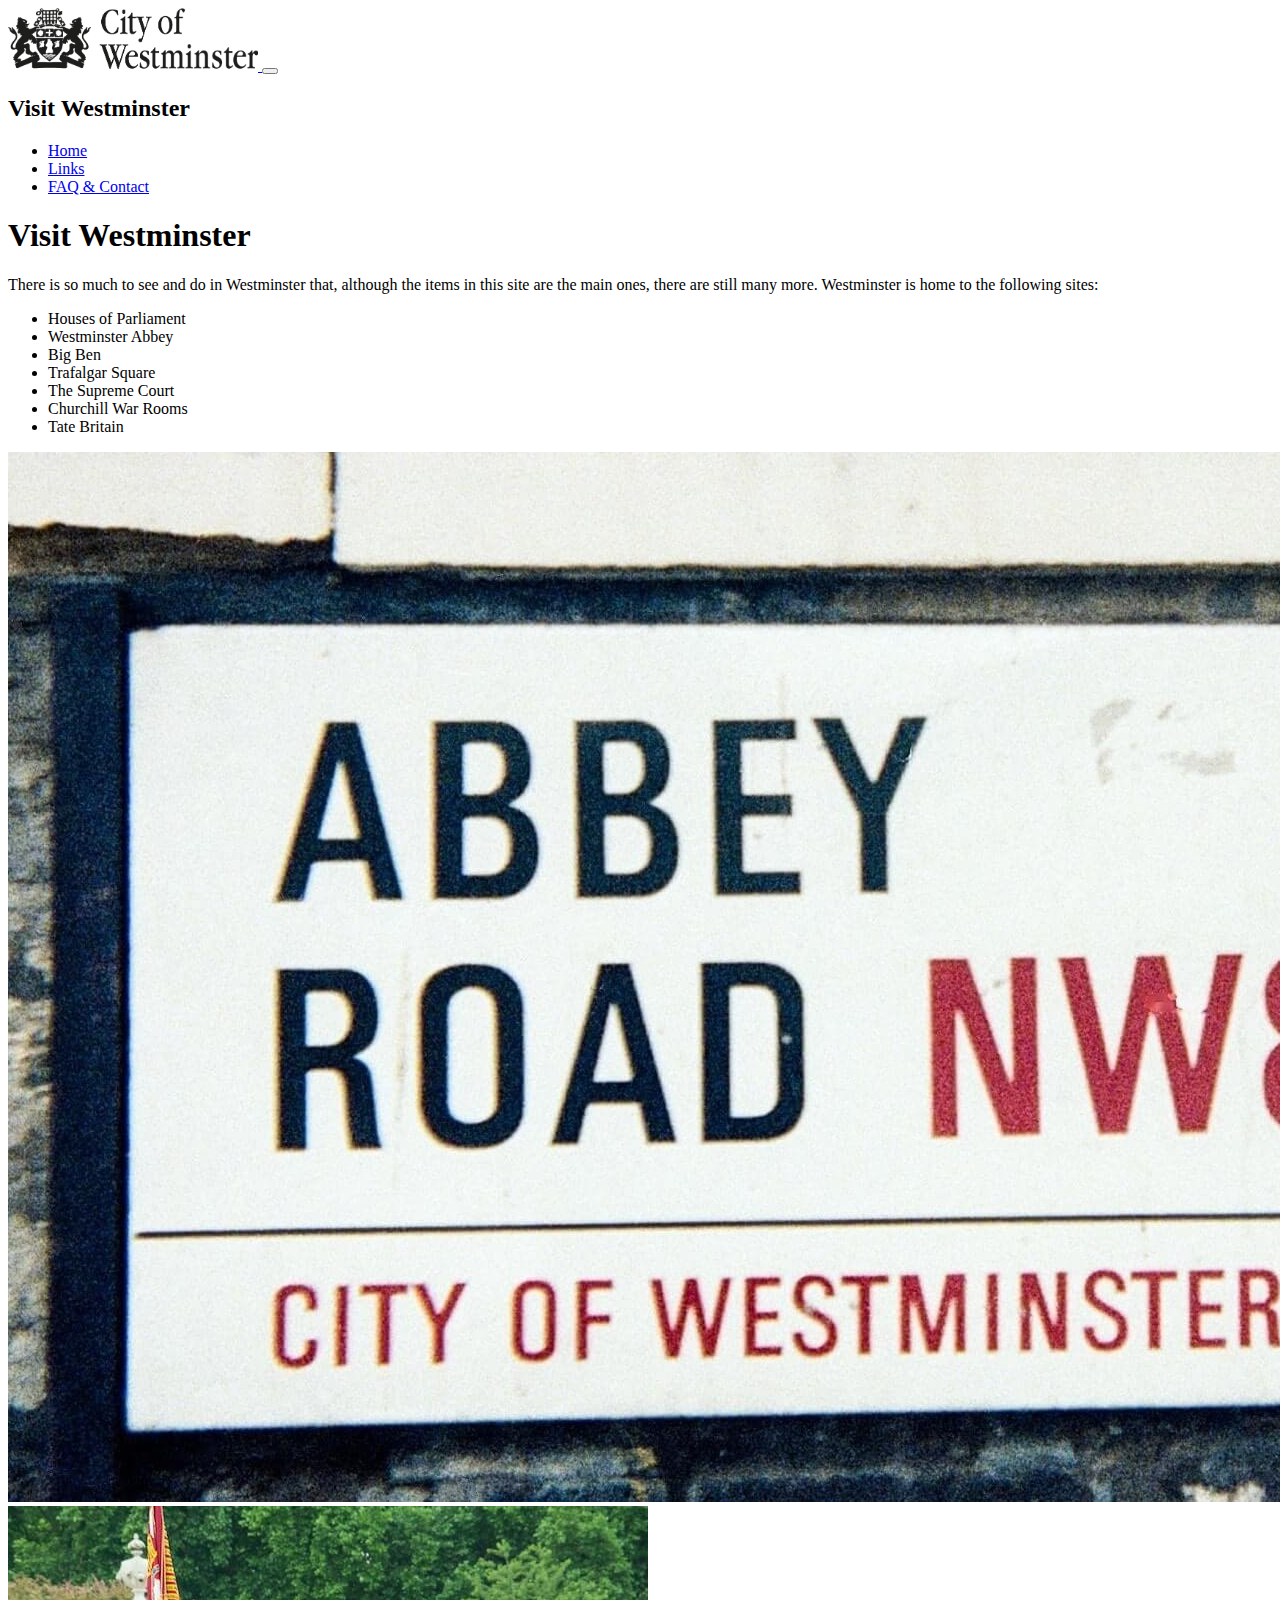
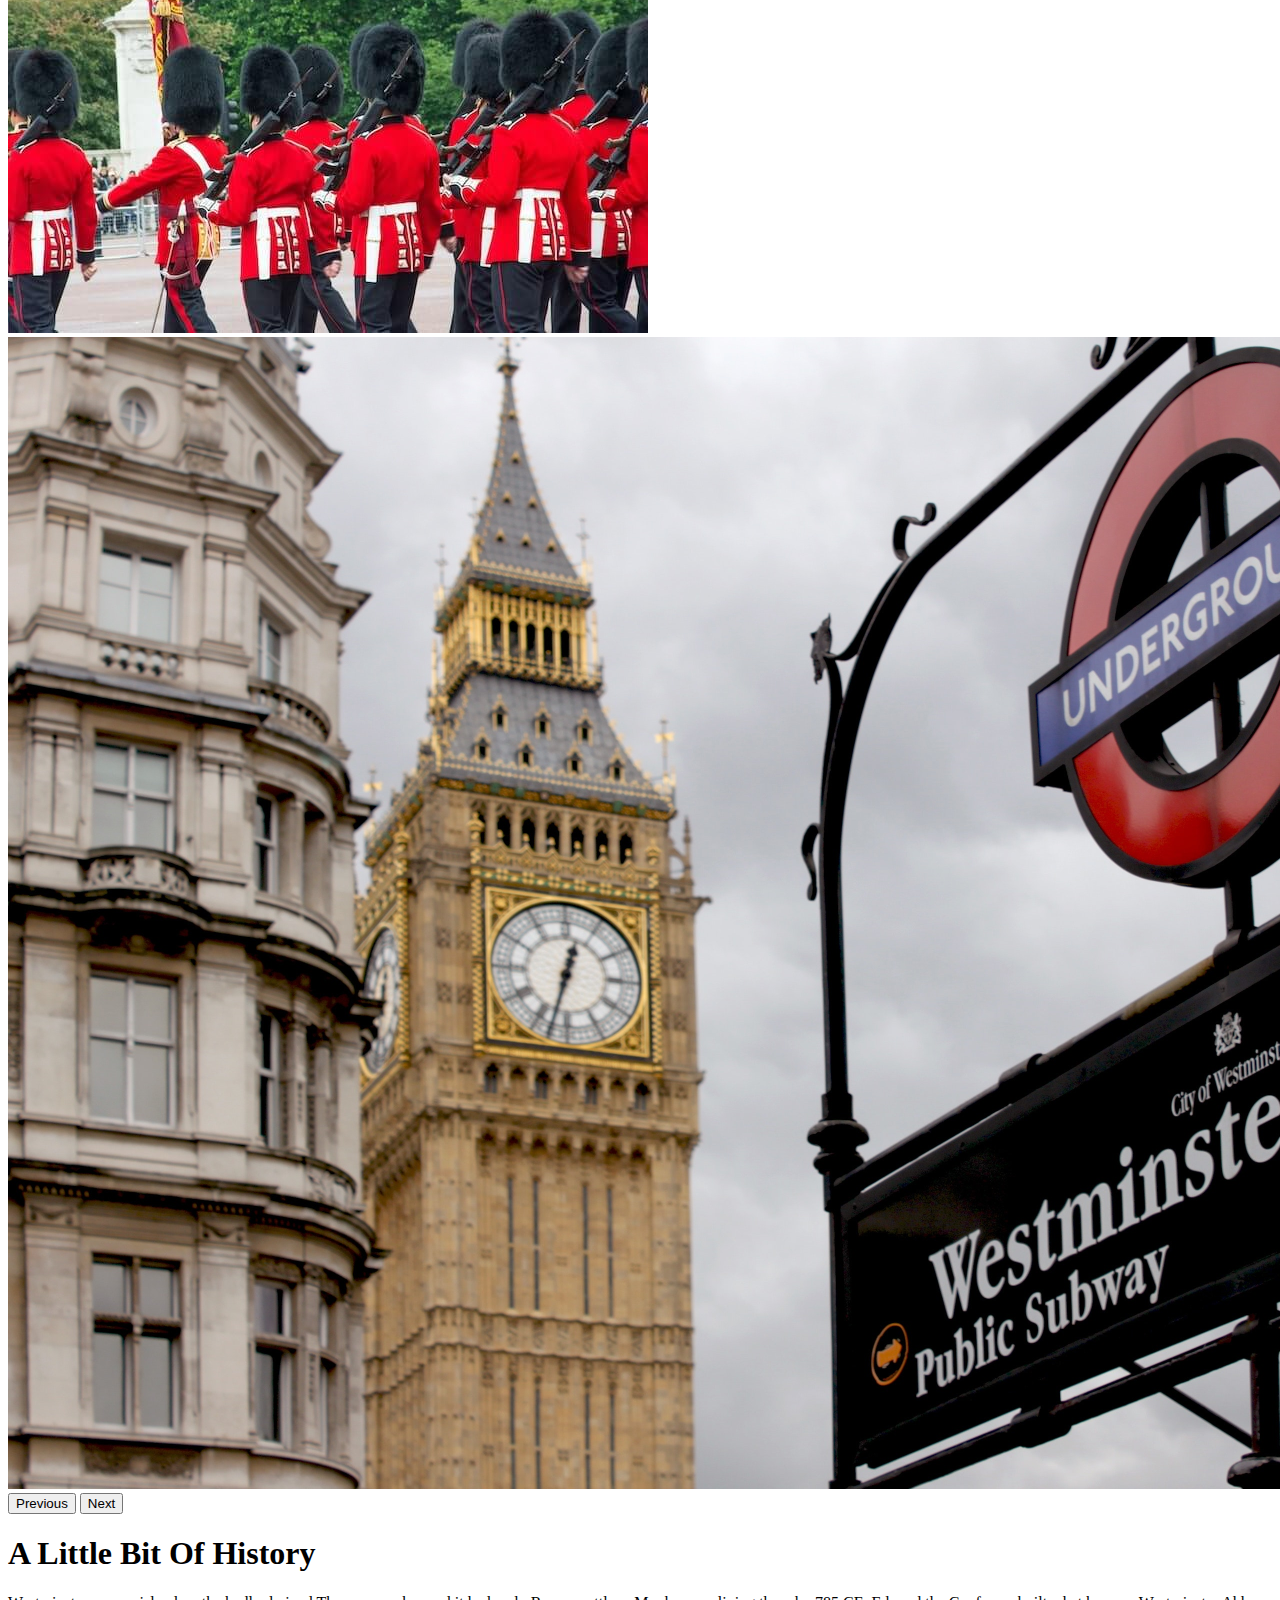
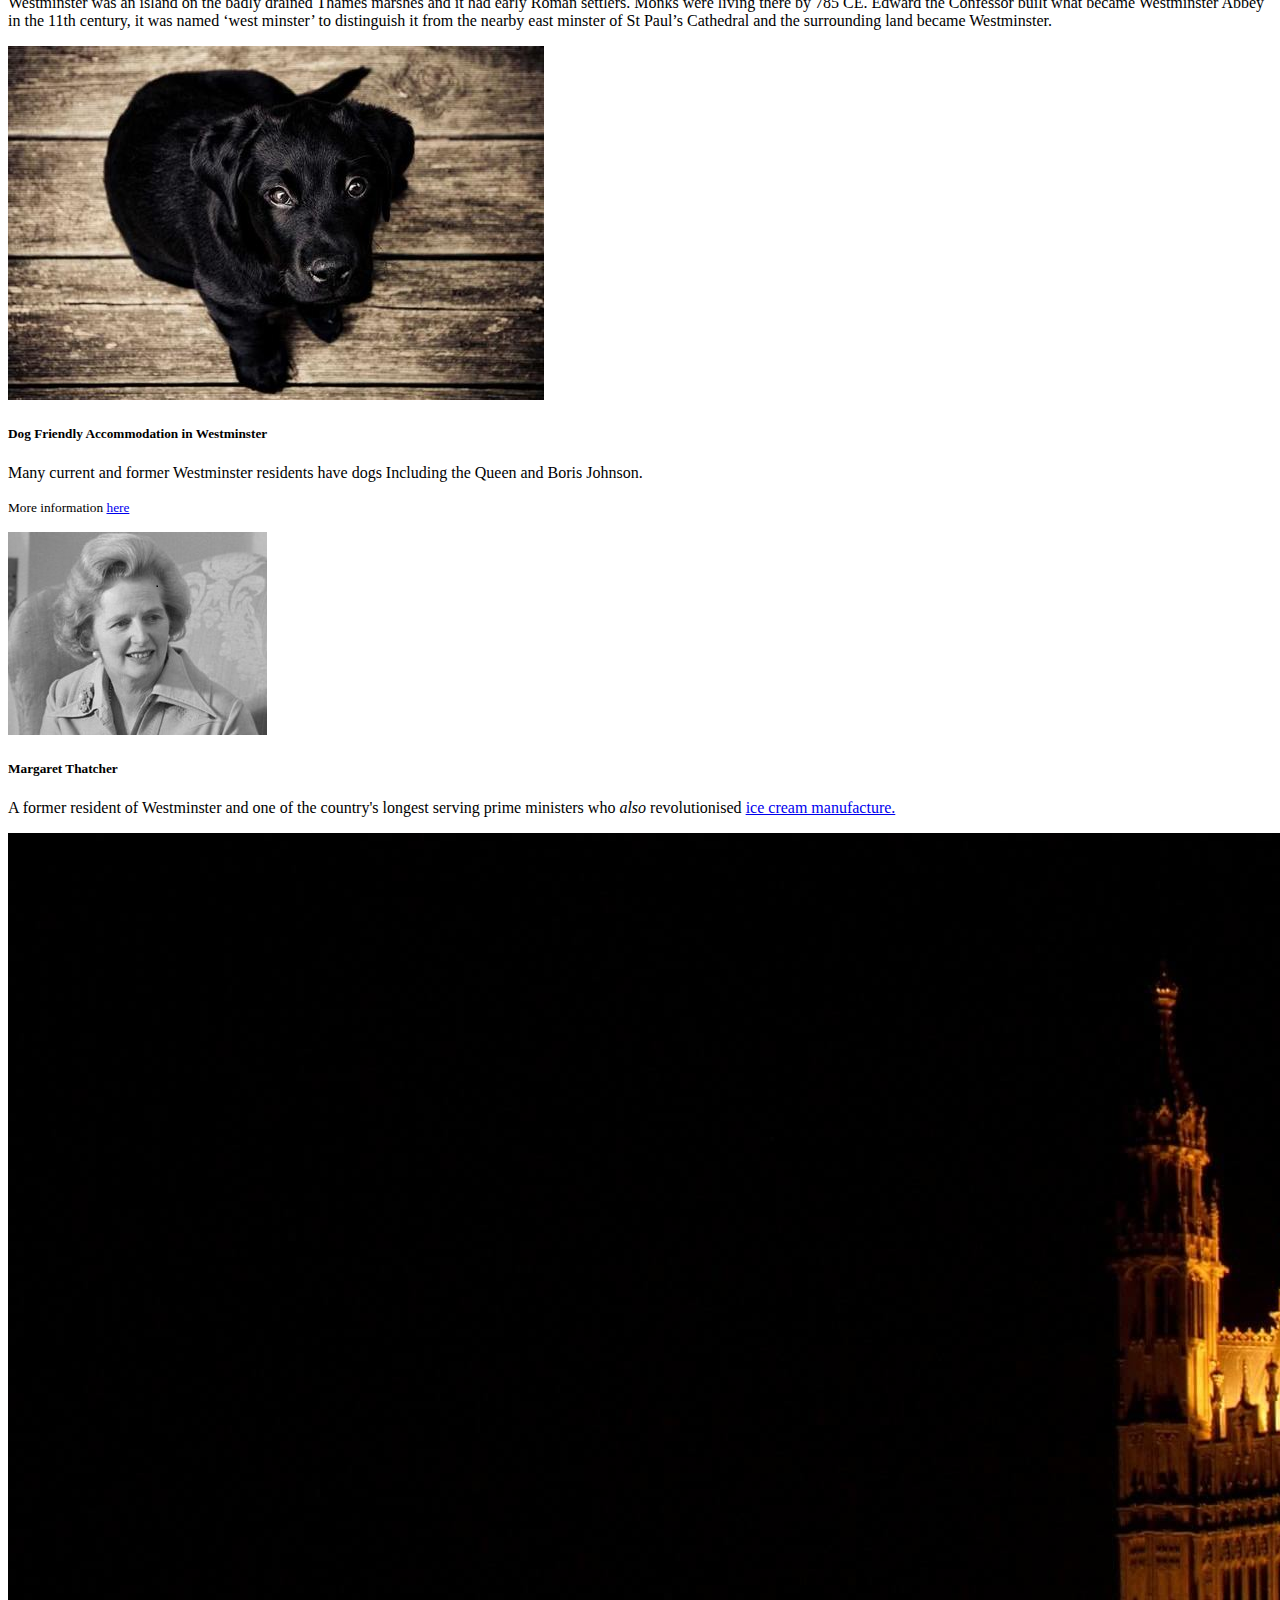
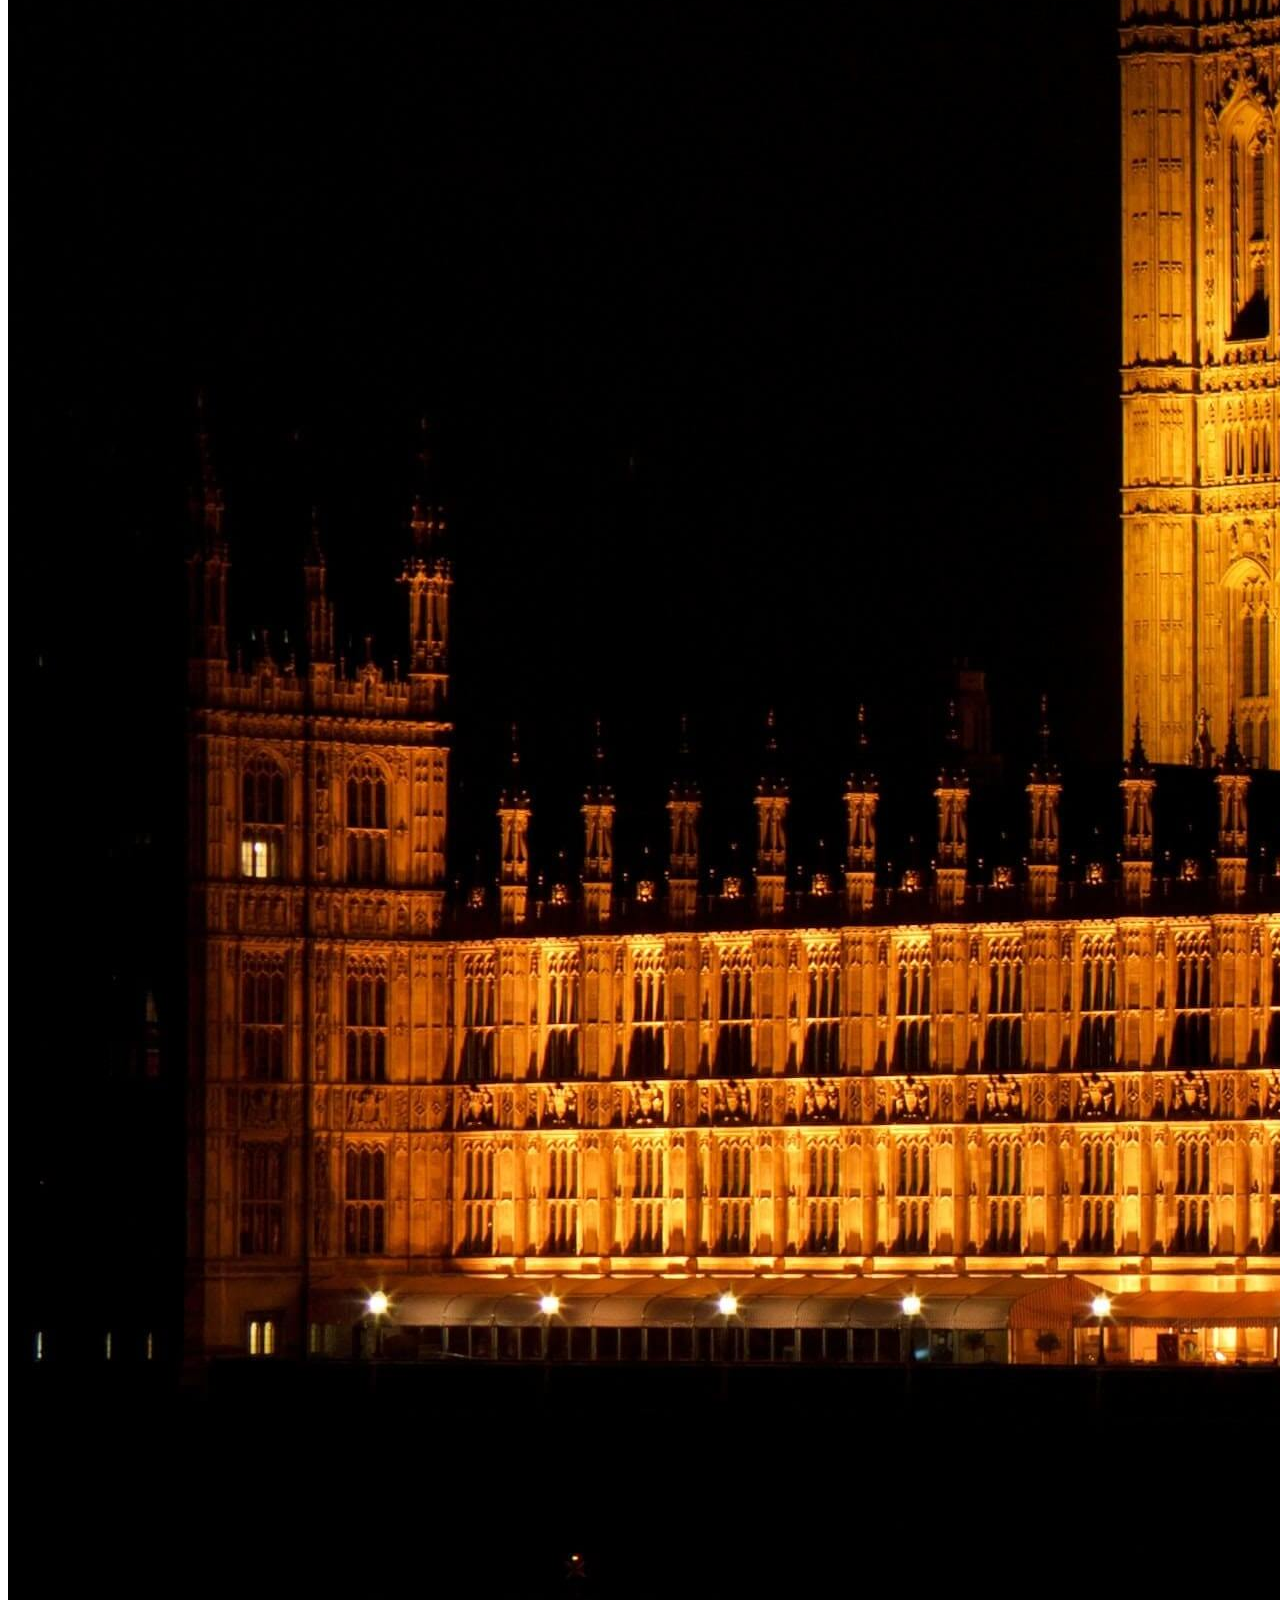
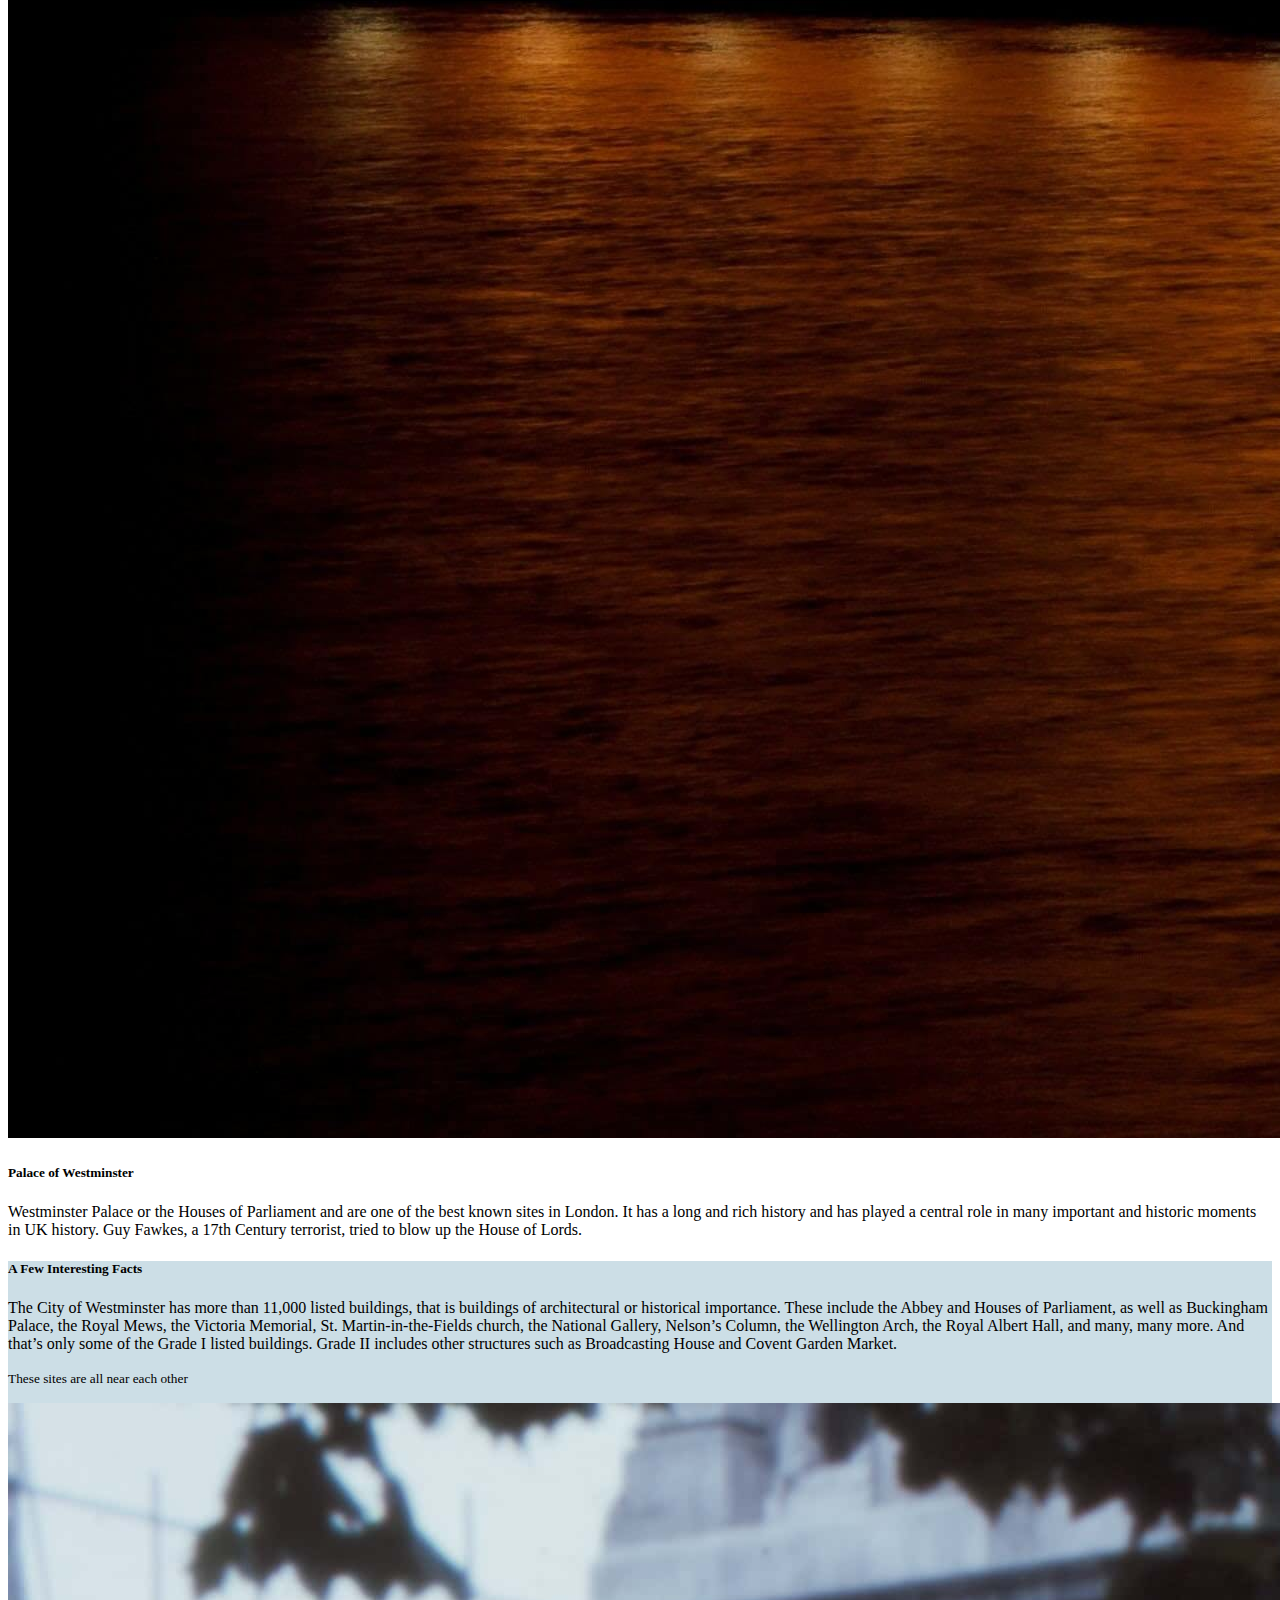
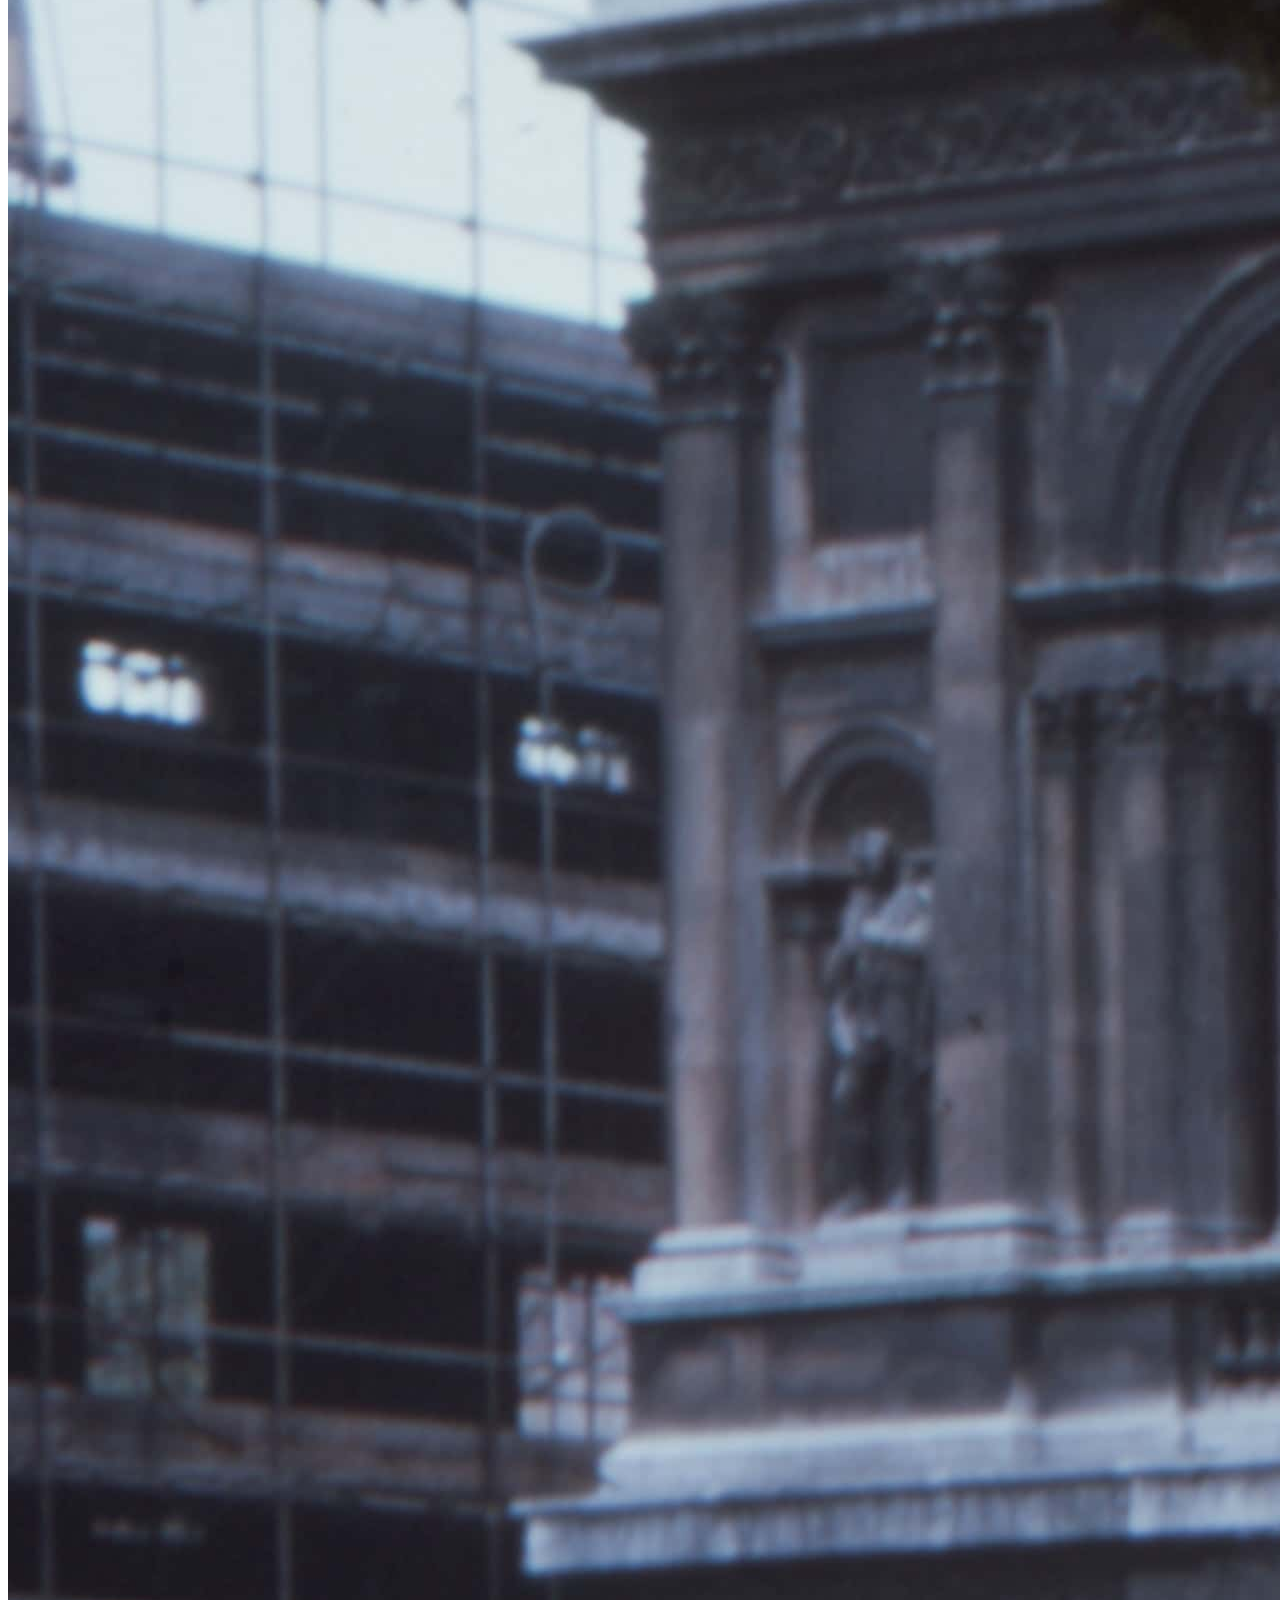
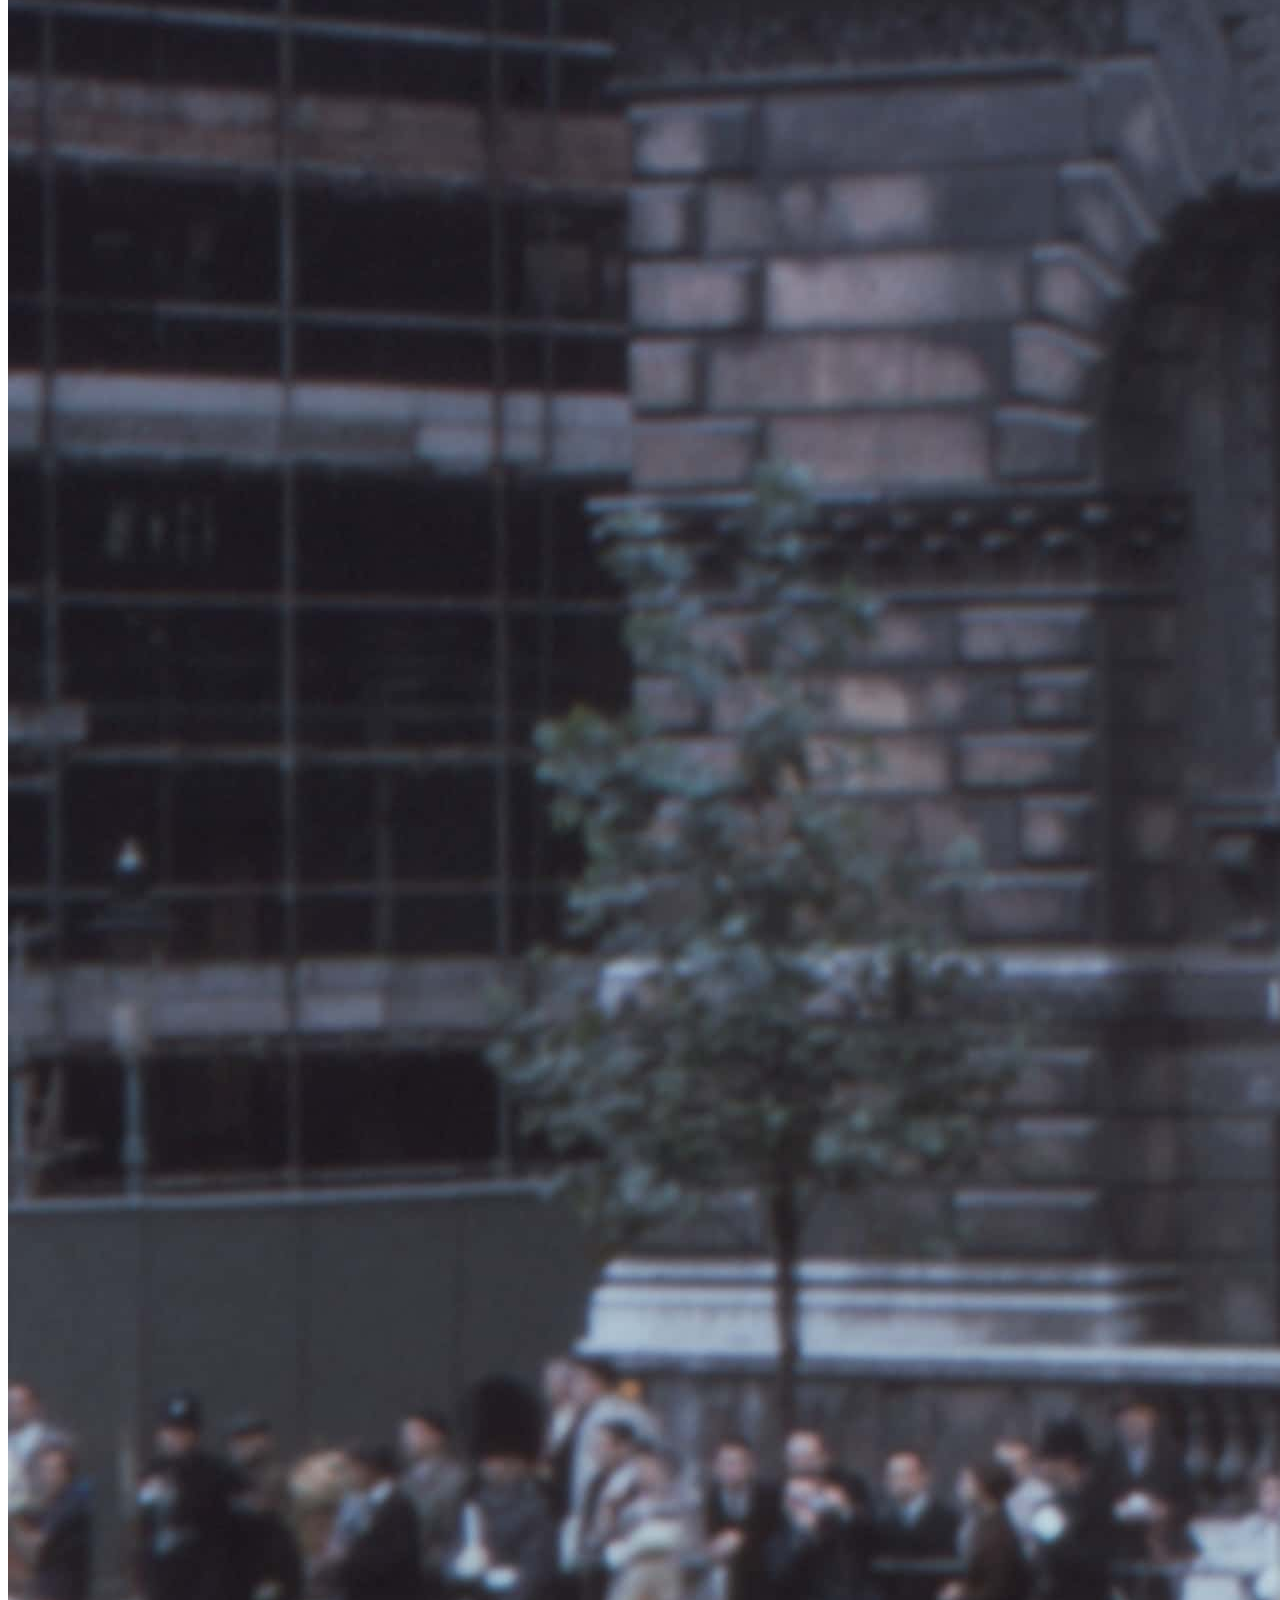
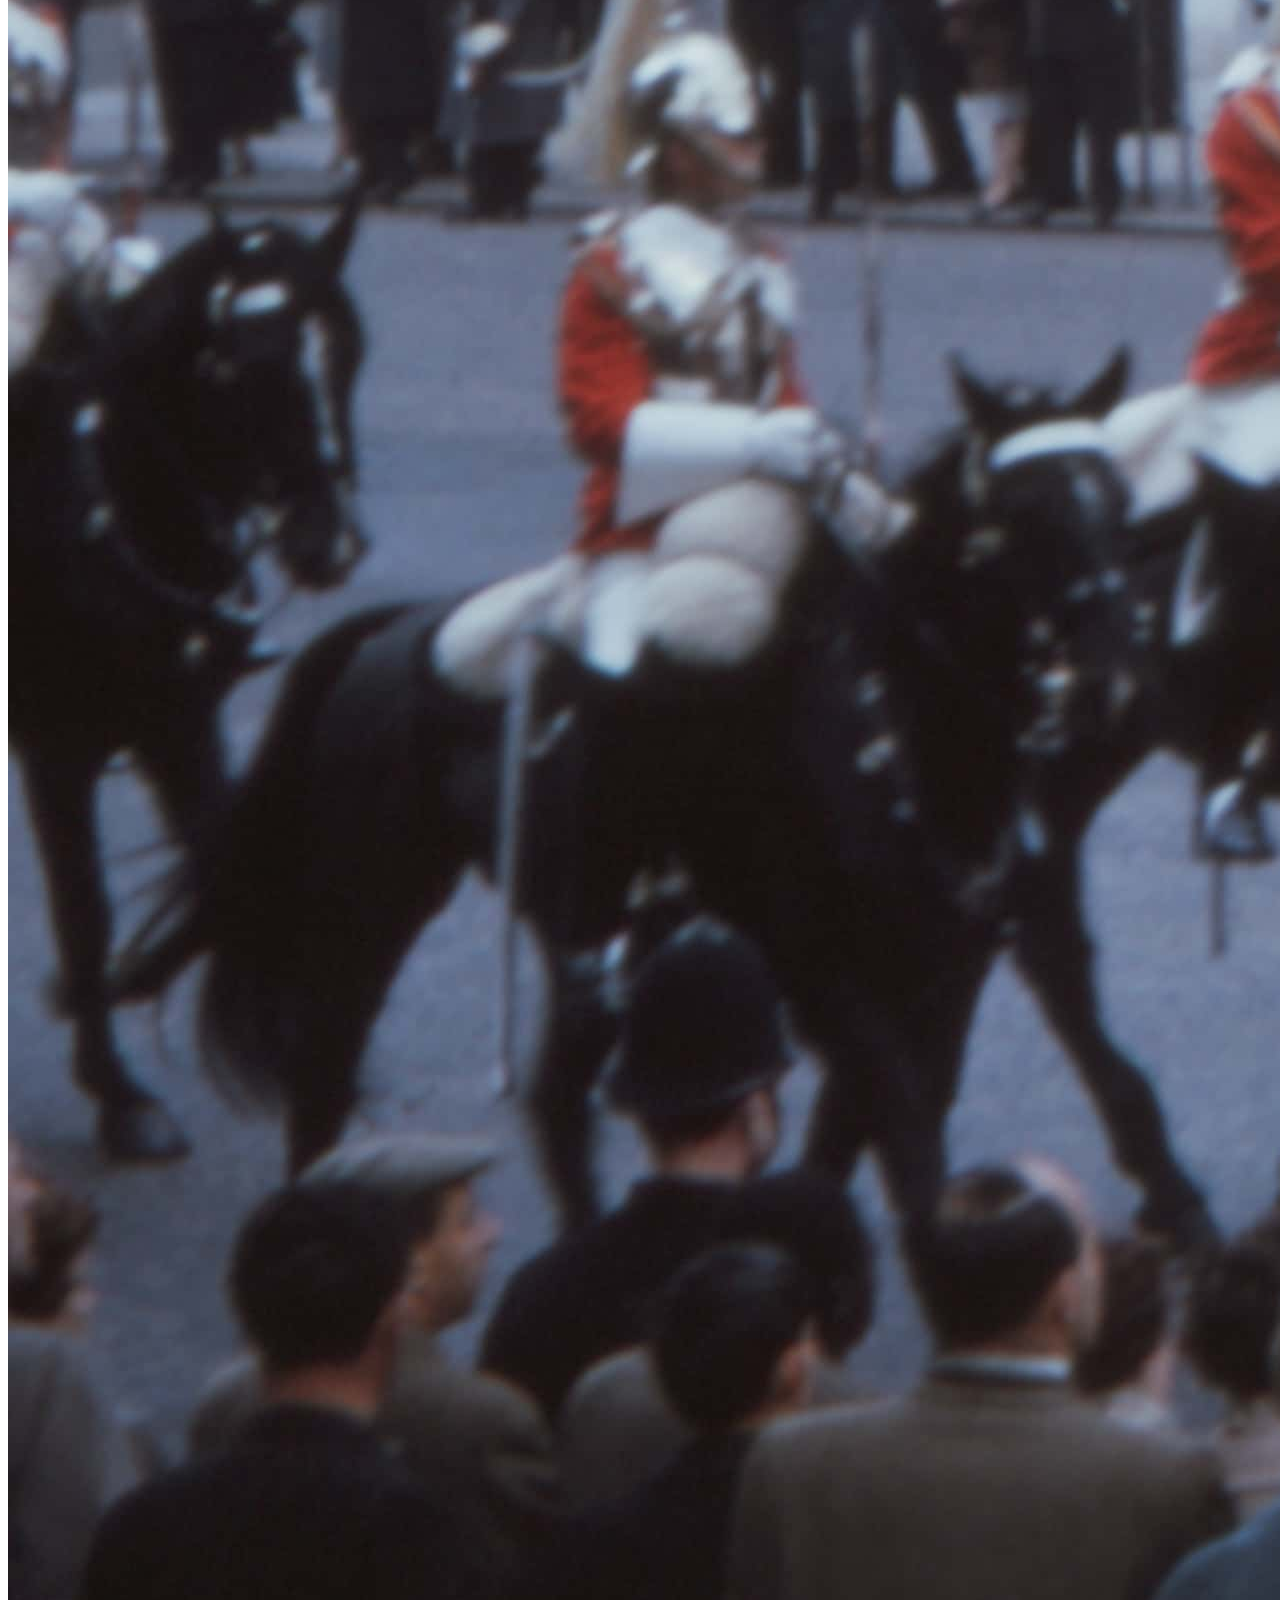
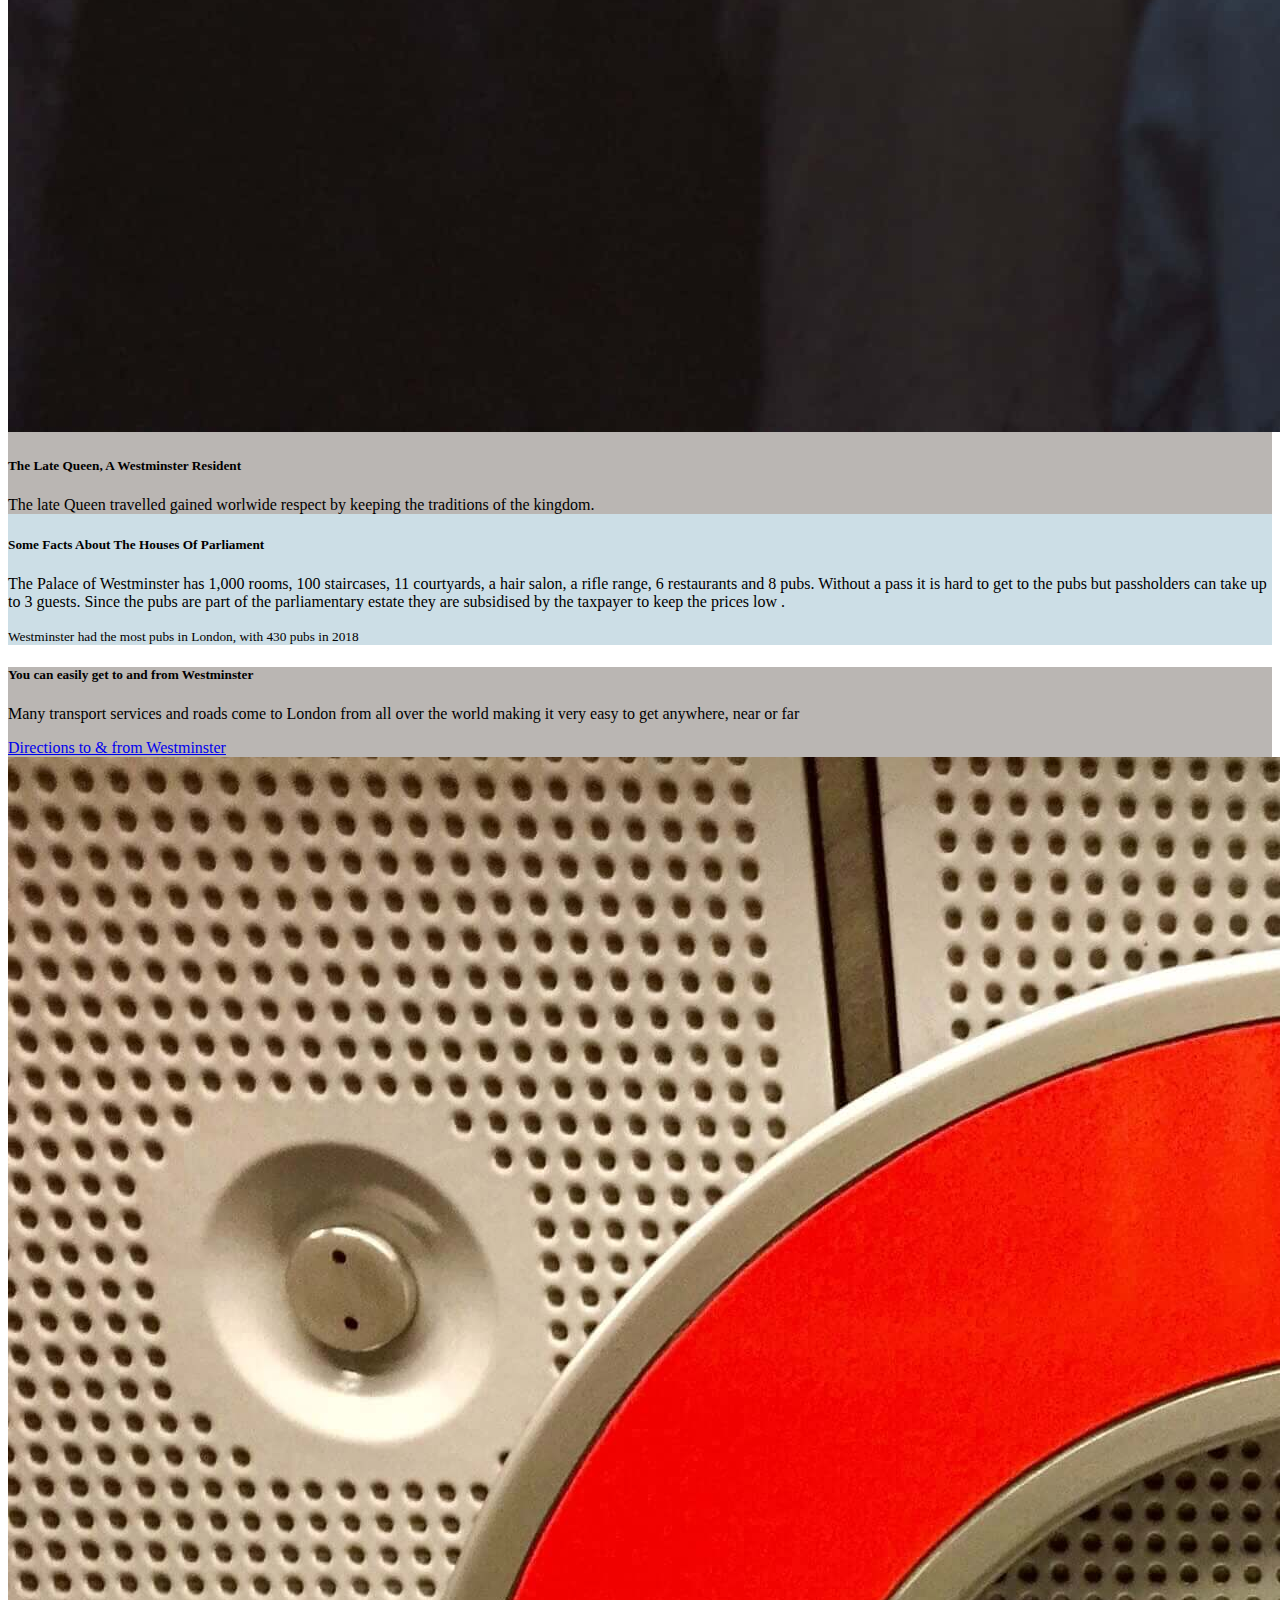
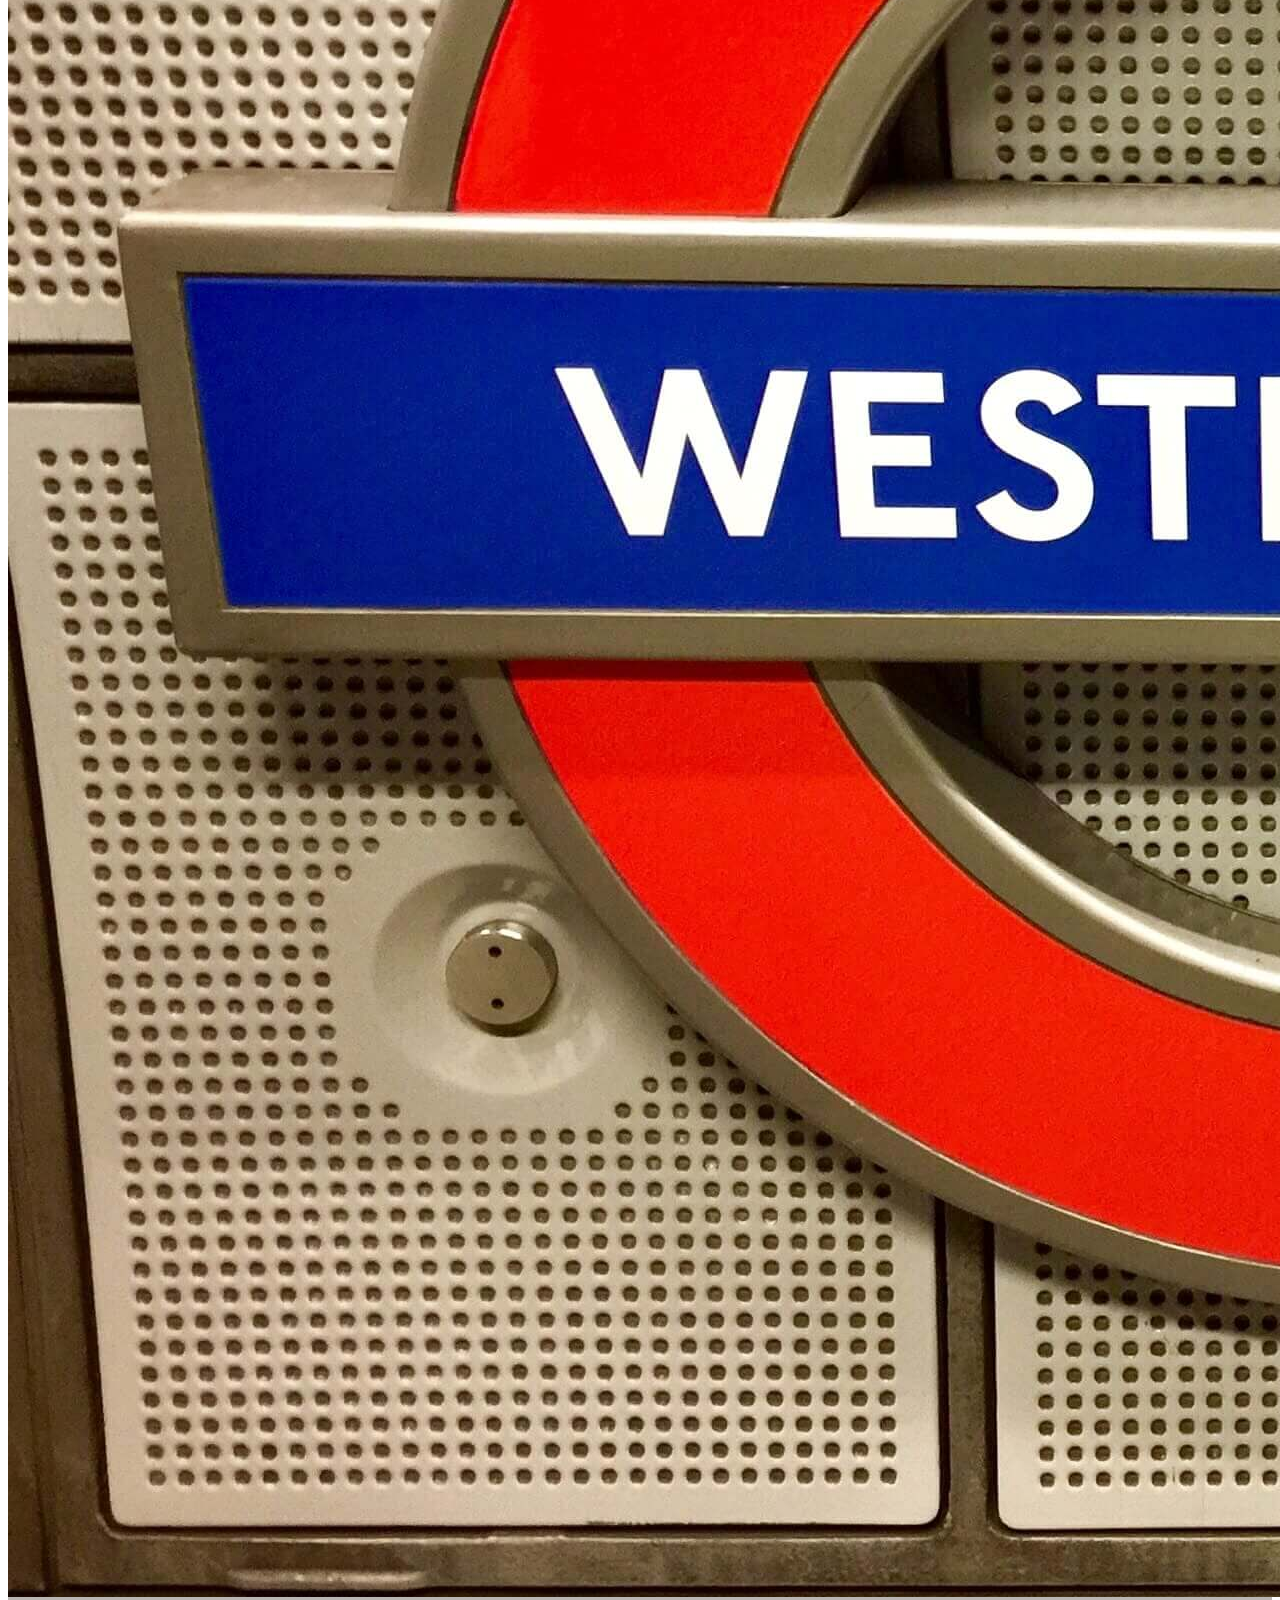
<file: index.html>
<!doctype html>
<html lang="en">

<head>
    <meta charset="utf-8">
    <meta name="viewport" content="width=device-width, initial-scale=1">
    <meta name="description" content="Information about London borough of Westminster">
    <meta name="keywords"
        content="Westminster, Westminster Abbey, Westminster Cathedral, Palace of Westminstrer, Buckingham Palace, Trafalgar Square, Parliament">
    <meta name="author" content="Cedric Littman">
    <title>Visit Westminster</title>
    <link href="https://cdn.jsdelivr.net/npm/bootstrap@5.2.3/dist/css/bootstrap.min.css" rel="stylesheet"
        integrity="sha384-rbsA2VBKQhggwzxH7pPCaAqO46MgnOM80zW1RWuH61DGLwZJEdK2Kadq2F9CUG65" crossorigin="anonymous">
    <link href="./assets/css/style.css" rel="stylesheet">


</head>

<body class="bg-secondary">
    <main>

        <!-- New Navbar -->
        <nav class="navbar navbar-expand-lg">
            <div class="container" id="top">
                <a class="navbar-brand" href="index.html"><img src="./assets/images/logo.webp" alt="City of Westminster"
                        style="width: 250px;">
                </a>
                <button class="navbar-toggler" type="button" data-bs-toggle="collapse"
                    data-bs-target="#navbarSupportedContent" aria-controls="navbarSupportedContent"
                    aria-expanded="false" aria-label="Toggle navigation">
                    <span class="navbar-toggler-icon"></span>
                </button>
                <div class="d-none d-lg-block container-fluid">
                    <h2 class="text-center">Visit Westminster</h2>
                </div>
                <div class="collapse navbar-collapse" id="navbarSupportedContent">
                    <ul class="navbar-nav nav-pills mb-2 mb-lg-0">
                        <li class="nav-item">
                            <a class="nav-link active text-white" aria-current="page" href="#top">Home</a>
                        </li>
                        <li class="nav-item">
                            <a class="nav-link text-white" href="links.html">Links</a>
                        </li>
                        <li class="nav-item">
                            <a class="nav-link text-white" href="faq.html">FAQ & Contact</a>
                        </li>
                    </ul>
                </div>
            </div>
        </nav>
        <!-- Carousel and side panels -->
        
        <section>
            <div class="container">
                <div class="row">
                    <div class="col bg-dark text-light">
                        <h1 class="text-center">Visit Westminster</h1>
                        <p>There is so much to see and do in Westminster that, although the items in this site are the
                            main ones, there are still many more. Westminster is home to the following sites:</p>
                        <ul>
                            <li>Houses of Parliament</li>
                            <li>Westminster Abbey</li>
                            <li>Big Ben</li>
                            <li>Trafalgar Square</li>
                            <li>The Supreme Court</li>
                            <li>Churchill War Rooms</li>
                            <li>Tate Britain</li>
                        </ul>


                    </div>
                    <div class="col-6">

                        <!-- Carousel -->
                        <div id="carouselExampleAutoplaying" class="carousel slide" data-bs-ride="carousel">
                            <div class="carousel-inner">
                                <div class="carousel-item active">
                                    <img src="./assets/images/abbey_road_(cropped).jpg" class="d-block w-100"
                                        alt="Abbey Road street sign">
                                </div>
                                <div class="carousel-item">
                                    <img src="./assets/images/bearskins.jpg" class="d-block w-100" alt="Bearskins">
                                </div>
                                <div class="carousel-item">
                                    <img src="./assets/images/westminster_station.png" class="d-block w-100"
                                        alt="Westminster Station">
                                </div>
                            </div>
                            <button class="carousel-control-prev" type="button"
                                data-bs-target="#carouselExampleAutoplaying" data-bs-slide="prev">
                                <span class="carousel-control-prev-icon" aria-hidden="true"></span>
                                <span class="visually-hidden">Previous</span>
                            </button>
                            <button class="carousel-control-next" type="button"
                                data-bs-target="#carouselExampleAutoplaying" data-bs-slide="next">
                                <span class="carousel-control-next-icon" aria-hidden="true"></span>
                                <span class="visually-hidden">Next</span>
                            </button>
                        </div>







                    </div>
                    <div class="col bg-dark text-light">
                        <h1 class="text-center">A Little Bit Of History</h1>
                        <p>Westminster was an island on the badly drained Thames marshes and it had early Roman
                            settlers.
                            Monks were living there by 785 CE. Edward the Confessor built what became Westminster Abbey
                            in the 11th century, it was named ‘west minster’ to distinguish it from the nearby east
                            minster of St Paul’s Cathedral and the
                            surrounding land became Westminster.</p>
                    </div>
                </div>

            </div>


        </section>




        <!-- Marketing messaging and cards
  ================================================== -->
        <!-- Wrap the rest of the page in another container to center all the content. -->




        <div class="container marketing">

            <!-- Cards below the carousel -->

            <div class="card-group my-3">
                <div class="card">
                    <img src="./assets/images/doggy.jpg" class="card-img-top" alt="doggy">
                    <div class="card-body">
                        <h5 class="card-title">Dog Friendly Accommodation in Westminster</h5>
                        <p class="card-text">Many current and former Westminster residents have dogs Including the Queen
                            and Boris Johnson.</p>
                        <p class="card-text"><small class="text-muted">More information <a
                                    href="https://www.plumguide.com/d/gb-england-london-westminster/dog-friendly"
                                    target="_blank">here</a></small></p>
                    </div>
                </div>
                <div class="card">
                    <img src="./assets/images/margaret_thatcher_cropped.png" class="card-img-top"
                        alt="Margaret Thatcher">
                    <div class="card-body">
                        <h5 class="card-title">Margaret Thatcher</h5>
                        <p class="card-text">A former resident of Westminster and one of the country's longest serving
                            prime ministers who <i>also</i> revolutionised <a
                                href="https://www.projuice.co.uk/2021/04/15/margaret-thatcher-invented-soft-serve-ice-cream/"
                                target="_blank">ice cream manufacture.</a>

                    </div>
                </div>
                <div class="card">
                    <img src="./assets/images/palace_of_westminster_night_time.jpg" class="card-img-top"
                        alt="Palace Of Westminster floodlight">
                    <div class="card-body">
                        <h5 class="card-title">Palace of Westminster</h5>
                        <p class="card-text">Westminster Palace or the Houses of Parliament and are one of
                            the best known sites in London. It has a long and rich history and has played a central role
                            in many important and
                            historic moments in UK history.
                            Guy Fawkes, a 17th Century terrorist, tried to blow up the House of Lords.</p>
                    </div>
                </div>
            </div>


        </div>

        <!-- Full width card with picture -->

        <div class="card-group my-3 mx-5 shadow-lg p-3 mb-5 bg-body rounded colour-1">
            <div class="card colour-1">
                <div class="card-body colour-1">
                    <h5 class="card-title text-center">A Few Interesting Facts</h5>
                    <p class="card-text">The City of Westminster has more than 11,000 listed buildings, that is
                        buildings of architectural
                        or historical importance. These include the Abbey and Houses of Parliament, as well as
                        Buckingham Palace, the Royal Mews, the Victoria Memorial, St. Martin-in-the-Fields church, the
                        National Gallery, Nelson’s Column, the Wellington Arch, the Royal Albert Hall, and many, many
                        more. And
                        that’s only some of the Grade I listed buildings. Grade II includes other structures
                        such as Broadcasting House and Covent Garden Market.</p>
                    <p class="card-text"><small class="text-muted colour-1">These sites are all near each other</small>
                    </p>
                </div>
            </div>
            <div class="card card-colour">
                <img src="./assets/images/queen_in_coach.jpg" class="card-img-top" alt="Queen's Coach">
                <div class="card-body">
                    <h5 class="text-center card-title">The Late Queen, A Westminster Resident</h5>
                    <p class="card-text">The late Queen travelled gained worlwide respect by keeping the traditions of
                        the kingdom.
                    </p>
                </div>
            </div>
            <div class="card colour-1">
                <div class="card-body">
                    <h5 class="card-title text-center">Some Facts About The Houses Of Parliament</h5>
                    <p class="card-text">The Palace of Westminster has 1,000 rooms, 100 staircases, 11 courtyards, a
                        hair salon, a rifle range, 6
                        restaurants and 8 pubs. Without a pass it is hard to get to the pubs but passholders can take up
                        to 3 guests. Since the pubs are part
                        of the parliamentary estate they are subsidised by the taxpayer to keep the prices low
                        .</p>
                    <p class="card-text"><small class="text-muted">Westminster had the most pubs in London, with 430
                            pubs in 2018</small></p>
                </div>
            </div>
        </div>









        <!-- Botton card with picture on right -->
        <div class="container">
            <div class="d-flex">
                <div class="row">
                    <div class="mx-auto col-sm-6">
                        <div class="card">
                            <div class="row card-body card-colour">
                                <div class="col">
                                    <h5 class="card-title text-center">You can easily get to and from
                                        Westminster
                                    </h5>
                                    <p class="card-text">Many transport services and roads come to London from
                                        all
                                        over the world making it very easy to get anywhere, near or far</p>
                                    <a class="btn btn-primary" href="https://goo.gl/maps/9TWwsLELp6Kdw4Dn6"
                                        target="_blank">Directions to & from Westminster</a>
                                </div>
                                <img class="col"
                                    src="./assets/images/westminster_roundel.jpg" alt="Westminster roundel">
                            </div>
                        </div>
                    </div>
                </div>
            </div>
        </div>




        <!-- FOOTER -->
        <footer class="container footer-colour pt-2">




            <div class="container">
                <div class="row justify-item-center align-items-center">
                    <div class="col-4 align-self-start">
                        <p>&copy; 2017–2022 Company, Inc. &middot; <a href="privacy.html">Privacy</a> &middot; <a
                                href="terms.html">Terms</a>
                        </p>
                    </div>
                    <div class="col-4 text-center fs-5">
                        <p><span class=""><a href="https://www.facebook.com/" target="_blank"><i
                                        class="bi bi-facebook"></i></a></span>
                            <span><a href="https://www.instagram.com" target="_blank"><i
                                        class="bi bi-instagram"></i></a>
                            </span>
                            <span><a href="https://www.youtube.com" target="_blank"><i
                                        class="bi bi-youtube"></i></a></span>
                            <span><a href="https://www.linkedin.com" target="_blank"><i
                                        class="bi bi-linkedin"></i></a></span>
                            <span><a href="https://www.twitter.com" target="_blank"><i
                                        class="bi bi-twitter"></i></a></span>
                        </p>
                    </div>
                    <div class="col-4 align-self-end">
                        <p class="float-end"><a href="#top">Back to top</a></p>
                    </div>
                </div>
            </div>






            <script src="https://cdn.jsdelivr.net/npm/bootstrap@5.2.3/dist/js/bootstrap.bundle.min.js"
                integrity="sha384-kenU1KFdBIe4zVF0s0G1M5b4hcpxyD9F7jL+jjXkk+Q2h455rYXK/7HAuoJl+0I4"
                crossorigin="anonymous"></script>
        </footer>

    </main>

</body>
</file>
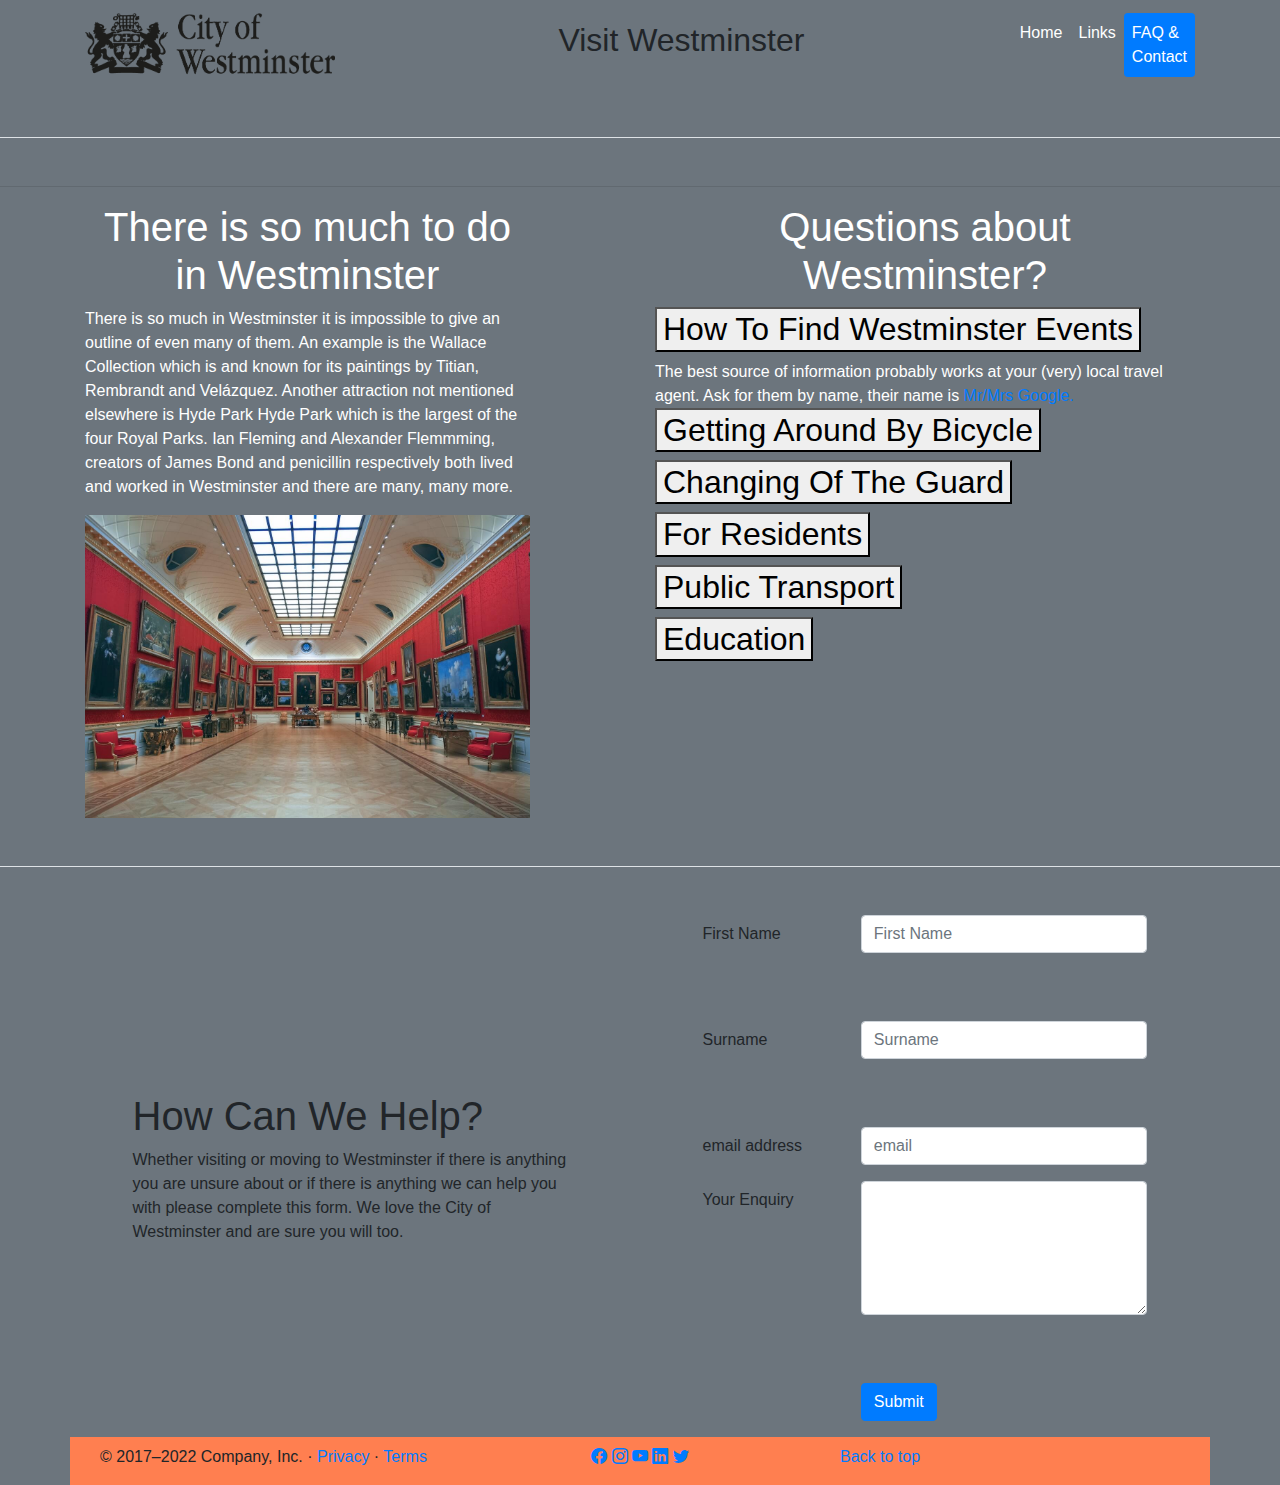
<file: faq.html>
<!doctype html>
<html lang="en">

<head>
    <meta charset="utf-8">
    <meta name="viewport" content="width=device-width, initial-scale=1">
    <meta name="description" content="Information about London borough of Westminster">
    <meta name="keywords"
        content="Westminster, Westminster Abbey, Westminster Cathedral, Palace of Westminstrer, Buckingham Palace, Trafalgar Square, Parliament">
    <meta name="author" content="Cedric Littman">
    <title>Visit Westminster</title>
    <link href="https://cdn.jsdelivr.net/npm/bootstrap@5.2.3/dist/css/bootstrap.min.css" rel="stylesheet"
        integrity="sha384-rbsA2VBKQhggwzxH7pPCaAqO46MgnOM80zW1RWuH61DGLwZJEdK2Kadq2F9CUG65" crossorigin="anonymous">
    <link href="/assets/css/style.css" rel="stylesheet">


</head>

<body class="bg-secondary">

    <main>

        <!-- New Navbar -->
        <nav class="navbar navbar-expand-lg">
            <div class="container" id="top">
                <a class="navbar-brand" href="index.html"><img src="./assets/images/logo.webp" alt="City of Westminster"
                        style="width: 250px;">
                </a>
                <button class="navbar-toggler" type="button" data-bs-toggle="collapse"
                    data-bs-target="#navbarSupportedContent" aria-controls="navbarSupportedContent"
                    aria-expanded="false" aria-label="Toggle navigation">
                    <span class="navbar-toggler-icon"></span>
                </button>
                <div class="d-none d-lg-block container-fluid">
                    <h2 class="text-center">Visit Westminster</h2>
                </div>
                <div class="collapse navbar-collapse" id="navbarSupportedContent">
                    <ul class="navbar-nav nav-pills mb-2 mb-lg-0">
                        <li class="nav-item">
                            <a class="nav-link text-white" aria-current="page" href="index.html">Home</a>
                        </li>
                        <li class="nav-item">
                            <a class="nav-link text-white" href="links.html">Links</a>
                        </li>
                        <li class="nav-item">
                            <a class="nav-link active text-white" href="faq.html">FAQ & Contact</a>
                        </li>
                    </ul>
                </div>
            </div>
        </nav>
        <!-- Horizontal line and spacing -->
        <div class="divider py-0 my-5 border-bottom"></div>

        <div class="bg-secondary">
            <hr>

            <!-- <Make three columns, one for intro, one for space, one for accordion -->
            <div class="container text-white">
                <div class="row">
                    <div class="col-md-5">
                        <h1 class="text-center">
                            There is so much to do in Westminster
                        </h1>
                        <p>There is so much in Westminster it is impossible to give an outline
                            of even many of them. An example is the Wallace Collection which is and known for its
                            paintings by Titian, Rembrandt and Velázquez.

                            Another attraction not mentioned elsewhere is Hyde Park Hyde Park which is
                            the largest of the four Royal Parks.

                            Ian Fleming and Alexander Flemmming, creators of James Bond and penicillin respectively
                            both
                            lived and worked in Westminster and there are many, many more.
                        </p>

                        <img src="./assets/images/wallace_collection.jpg" class="img-fluid d-none d-lg-block"
                            alt="Picture of Wallace Collection">
                    </div>

                    <div class="col-md-1"></div>

                    <!-- Accordion -->
                    <div class="col-md-6">
                        <h1 class="text-center">Questions about Westminster?</h1>
                        <div class="accordion" id="accordionExample">
                            <div class="accordion-item">
                                <h2 class="accordion-header" id="headingOne">
                                    <button class="accordion-button" type="button" data-bs-toggle="collapse"
                                        data-bs-target="#collapseOne" aria-expanded="true" aria-controls="collapseOne">
                                        How To Find Westminster Events
                                    </button>
                                </h2>
                                <div id="collapseOne" class="accordion-collapse collapse show"
                                    aria-labelledby="headingOne" data-bs-parent="#accordionExample">
                                    <div class="accordion-body">
                                        The best source of information probably works at your (very) local
                                        travel agent. Ask for them by name, their name is <a
                                            href="https://google.co.uk/" target="_blank"> Mr/Mrs Google.</a>
                                    </div>
                                </div>
                            </div>


                            <div class="accordion-item">
                                <h2 class="accordion-header" id="headingTwo">
                                    <button class="accordion-button collapsed" type="button" data-bs-toggle="collapse"
                                        data-bs-target="#collapseTwo" aria-expanded="false" aria-controls="collapseTwo">
                                        Getting Around By Bicycle
                                    </button>
                                </h2>
                                <div id="collapseTwo" class="accordion-collapse collapse" aria-labelledby="headingTwo"
                                    data-bs-parent="#accordionExample">
                                    <div class="accordion-body">
                                        You can either use your own bike or a <a
                                            href="https://tfl.gov.uk/modes/cycling/santander-cycles"
                                            target="_blank">Boris Bike</a> The website even has suggested tours that
                                        covers several Westminster sights. Thet are a bit heavy but are a good way
                                        to get around and make sure you wear a helmet.
                                        <br>
                                        If you have your own bike always lock it up and understand that even the
                                        best locks do not deter theives much. Get your bike insured.
                                        <br>
                                        Read <a href="https://www.faber.co.uk/product/9781783350551-what-goes-around/"
                                            target="_blank">this book</a> for some good stories about cycling in
                                        London.
                                    </div>
                                </div>
                            </div>

                            <div class="accordion-item">
                                <h2 class="accordion-header" id="headingThree">
                                    <button class="accordion-button collapsed" type="button" data-bs-toggle="collapse"
                                        data-bs-target="#collapseThree" aria-expanded="false"
                                        aria-controls="collapseThree">
                                        Changing Of The Guard
                                    </button>
                                </h2>
                                <div id="collapseThree" class="accordion-collapse collapse"
                                    aria-labelledby="headingThree" data-bs-parent="#accordionExample">
                                    <div class="accordion-body">
                                        One of London's, perhaps England's, most
                                        famous tourist attractions. Look <a
                                            href="https://www.householddivision.org.uk/changing-the-guard-calendar"
                                            target="_blank"> here to see the times and details</a> of this event.
                                    </div>
                                </div>
                            </div>



                            <div class="accordion-item">
                                <h2 class="accordion-header" id="headingFour">
                                    <button class="accordion-button collapsed" type="button" data-bs-toggle="collapse"
                                        data-bs-target="#collapseFour" aria-expanded="false"
                                        aria-controls="collapseFour">
                                        For Residents
                                    </button>
                                </h2>
                                <div id="collapseFour" class="accordion-collapse collapse" aria-labelledby="headingFour"
                                    data-bs-parent="#accordionExample">
                                    <div class="accordion-body">
                                        If you have just moved to Westminster you need to get in touch with <a
                                            href="https://www.westminster.gov.uk/" target="_blank">Westminster City
                                            Council</a> to arrange paying council tax and your parking
                                        permit, find out about rubbish and recycling collections and other council
                                        services.
                                        <br>
                                        Despite being home to some of the country's most expensive properties
                                        Westminster has some of the lowest council tax
                                        rates in the country.
                                    </div>
                                </div>
                            </div>



                            <div class="accordion-item">
                                <h2 class="accordion-header" id="headingFive">
                                    <button class="accordion-button collapsed" type="button" data-bs-toggle="collapse"
                                        data-bs-target="#collapseFive" aria-expanded="false"
                                        aria-controls="collapseFive">
                                        Public Transport
                                    </button>
                                </h2>
                                <div id="collapseFive" class="accordion-collapse collapse" aria-labelledby="headingFive"
                                    data-bs-parent="#accordionExample">
                                    <div class="accordion-body">
                                        There are over 30 Underground stations in Westminster and four main line
                                        stations. The borough is also served by many busses and taxis are plentiful.
                                        Before booking an Uber remember the cabbies must pass <a
                                            href="https://hidden-london.com/nuggets/knowledge/" target="_blank">"The
                                            Knowledge"</a>, a really tough test.
                                        <br>
                                        To find out about local transport the <a href="https://tfl.gov.uk/"
                                            target="_blank">TfL (Transport for London) website</a> is a good place
                                        to
                                        start.


                                    </div>
                                </div>
                            </div>


                            <div class="accordion-item">
                                <h2 class="accordion-header" id="headingSix">
                                    <button class="accordion-button collapsed" type="button" data-bs-toggle="collapse"
                                        data-bs-target="#collapseSix" aria-expanded="false" aria-controls="collapseSix">
                                        Education
                                    </button>
                                </h2>
                                <div id="collapseSix" class="accordion-collapse collapse" aria-labelledby="headingFour"
                                    data-bs-parent="#accordionExample">
                                    <div class="accordion-body">
                                        Westminster is home to many public and private skools, including the
                                        famous <a href="https://www.westminster.org.uk/" target="_blank">Westminster
                                            School</a>.
                                        <br>
                                        It is also home to <a
                                            href="https://fisd.westminster.gov.uk/kb5/westminster/fis/service.page?id=fmthxS9_Pqo"
                                            target="_blank">Pimlico Academy</a> an inspirational and
                                        professional learning environment.
                                        Their Raising Aspirations programme and extensive
                                        extracurricular provision support their pupils outside the
                                        classroom.
                                        <br>
                                        For those looking for a school <a
                                            href="https://www.goodschoolsguide.co.uk/school-search/10/10/"
                                            target="_blank">this site</a> might be a good place to start.
                                    </div>
                                </div>
                            </div>



                        </div>
                    </div>


                </div>
            </div>



            <!-- Horizontal line and spacing -->
            <div class="divider py-0 my-5 border-bottom"></div>



            <!-- form section -->
            <section id="form">
                <div class="container">
                    <div class="row align-items-center justify-content-center">
                        <div class="col-md-5">
                            <h1>How Can We Help?</h1>
                            <p>Whether visiting or moving to Westminster if there is anything you are unsure about
                                or if
                                there
                                is anything we can help you with please complete this form. We love the City of
                                Westminster
                                and
                                are sure you will too.</p>
                        </div>
                        <div class="col-md-1"></div>
                        <div class="col-md-5">
                            <form>
                                <div class="form-group row">
                                    <label class="col-4 col-form-label" for="fname">First Name</label>
                                    <div class="col-8">
                                        <input id="fname" name="fname" placeholder="First Name" type="text"
                                            class="form-control" required="required" aria-describedby="fnameHelpBlock">
                                        <span id="fnameHelpBlock" class="form-text text-muted">Type Your Email
                                            Address
                                            Here
                                            (Required)</span>
                                    </div>
                                </div>
                                <div class="form-group row">
                                    <label for="surname" class="col-4 col-form-label">Surname</label>
                                    <div class="col-8">
                                        <input id="surname" name="surname" placeholder="Surname" type="text"
                                            class="form-control" aria-describedby="surnameHelpBlock">
                                        <span id="surnameHelpBlock" class="form-text text-muted">Type Your Email
                                            Address
                                            Here
                                            (Required)</span>
                                    </div>
                                </div>
                                <div class="form-group row">
                                    <label for="email" class="col-4 col-form-label">email address</label>
                                    <div class="col-8">
                                        <input id="email" name="email" placeholder="email" type="text"
                                            class="form-control" required="required">
                                    </div>
                                </div>
                                <div class="form-group row">
                                    <label for="enquiry" class="col-4 col-form-label">Your Enquiry</label>
                                    <div class="col-8">
                                        <textarea id="enquiry" name="enquiry" cols="40" rows="5"
                                            aria-describedby="enquiryHelpBlock" class="form-control"
                                            required="required"></textarea>
                                        <span id="enquiryHelpBlock" class="form-text text-muted">Please tell us how
                                            we
                                            may
                                            help
                                            you and we
                                            will
                                            respond as soon as possible</span>
                                    </div>
                                </div>
                                <div class="form-group row">
                                    <div class="offset-4 col-8">
                                        <button name="submit" type="submit" class="btn btn-primary">Submit</button>
                                    </div>
                                </div>
                            </form>
                        </div>
                    </div>
                </div>
            </section>
            <!-- end of form section -->




            <!-- FOOTER -->
            <footer class="container footer-colour pt-2">




                <div class="container">
                    <div class="row">
                        <div class="col align-self-start">
                            <p>&copy; 2017–2022 Company, Inc. &middot; <a href="privacy.html">Privacy</a> &middot;
                                <a href="terms.html">Terms</a>
                            </p>
                        </div>
                        <div class="col text-center">
                            <p><span class="me-2"><a href="https://www.facebook.com/" target="_blank"><i
                                            class="bi bi-facebook"></i></a></span>
                                <span class="me-2"><a href="https://www.instagram.com" target="_blank"><i
                                            class="bi bi-instagram"></i></a>
                                </span>
                                <span class="me-2"><a href="https://www.youtube.com" target="_blank"><i
                                            class="bi bi-youtube"></i></a></span>
                                <span class="me-2"><a href="https://www.linkedin.com" target="_blank"><i
                                            class="bi bi-linkedin"></i></a></span>
                                <span class="me-2"><a href="https://www.twitter.com" target="_blank"><i
                                            class="bi bi-twitter"></i></a></span>
                            </p>
                        </div>
                        <div class="col align-self-end">
                            <p class="float-end"><a href="#top">Back to top</a></p>
                        </div>
                    </div>
                </div>

                <script src="https://cdn.jsdelivr.net/npm/bootstrap@5.2.3/dist/js/bootstrap.bundle.min.js"
                    integrity="sha384-kenU1KFdBIe4zVF0s0G1M5b4hcpxyD9F7jL+jjXkk+Q2h455rYXK/7HAuoJl+0I4"
                    crossorigin="anonymous"></script>
                <link rel="stylesheet" href="https://stackpath.bootstrapcdn.com/bootstrap/4.1.3/css/bootstrap.min.css">
                <link rel="stylesheet"
                    href="https://maxcdn.bootstrapcdn.com/font-awesome/4.7.0/css/font-awesome.min.css">

            </footer>
        </div>
    </main>
</body>

</html>
</file>
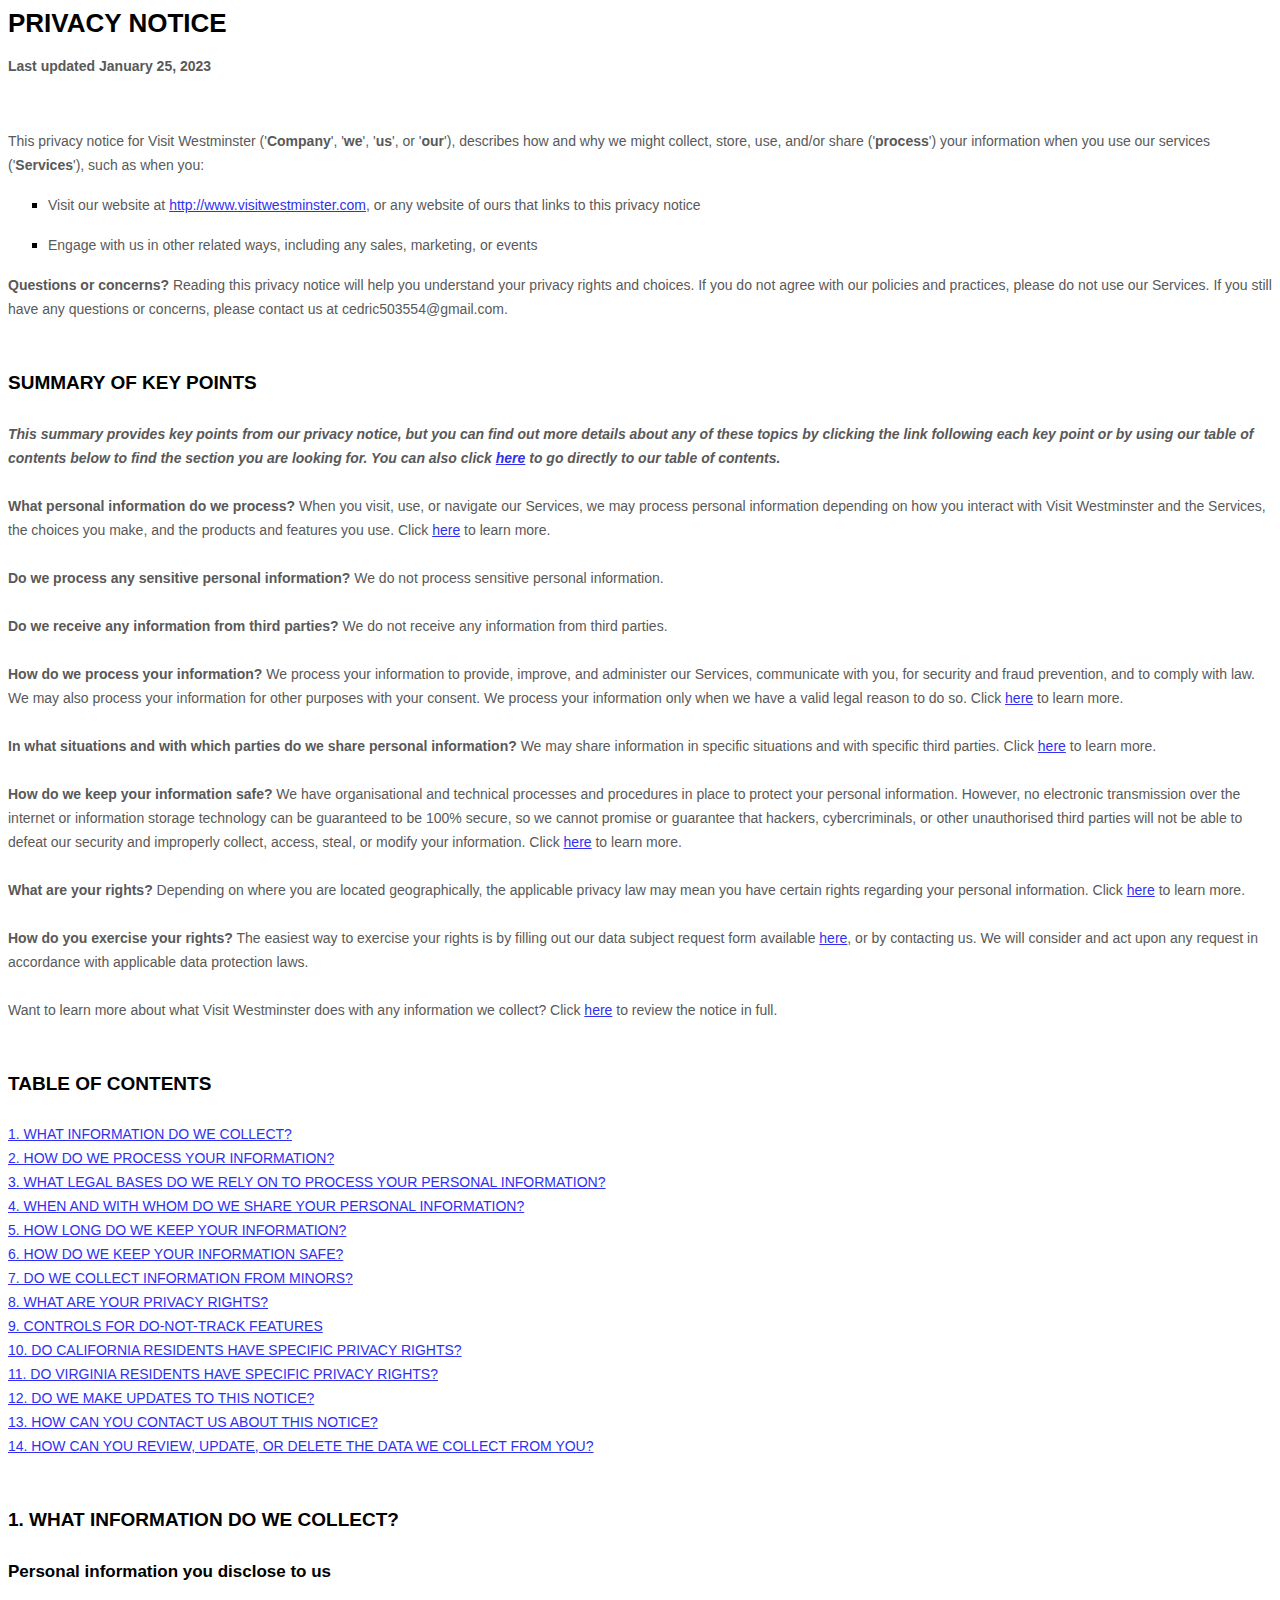
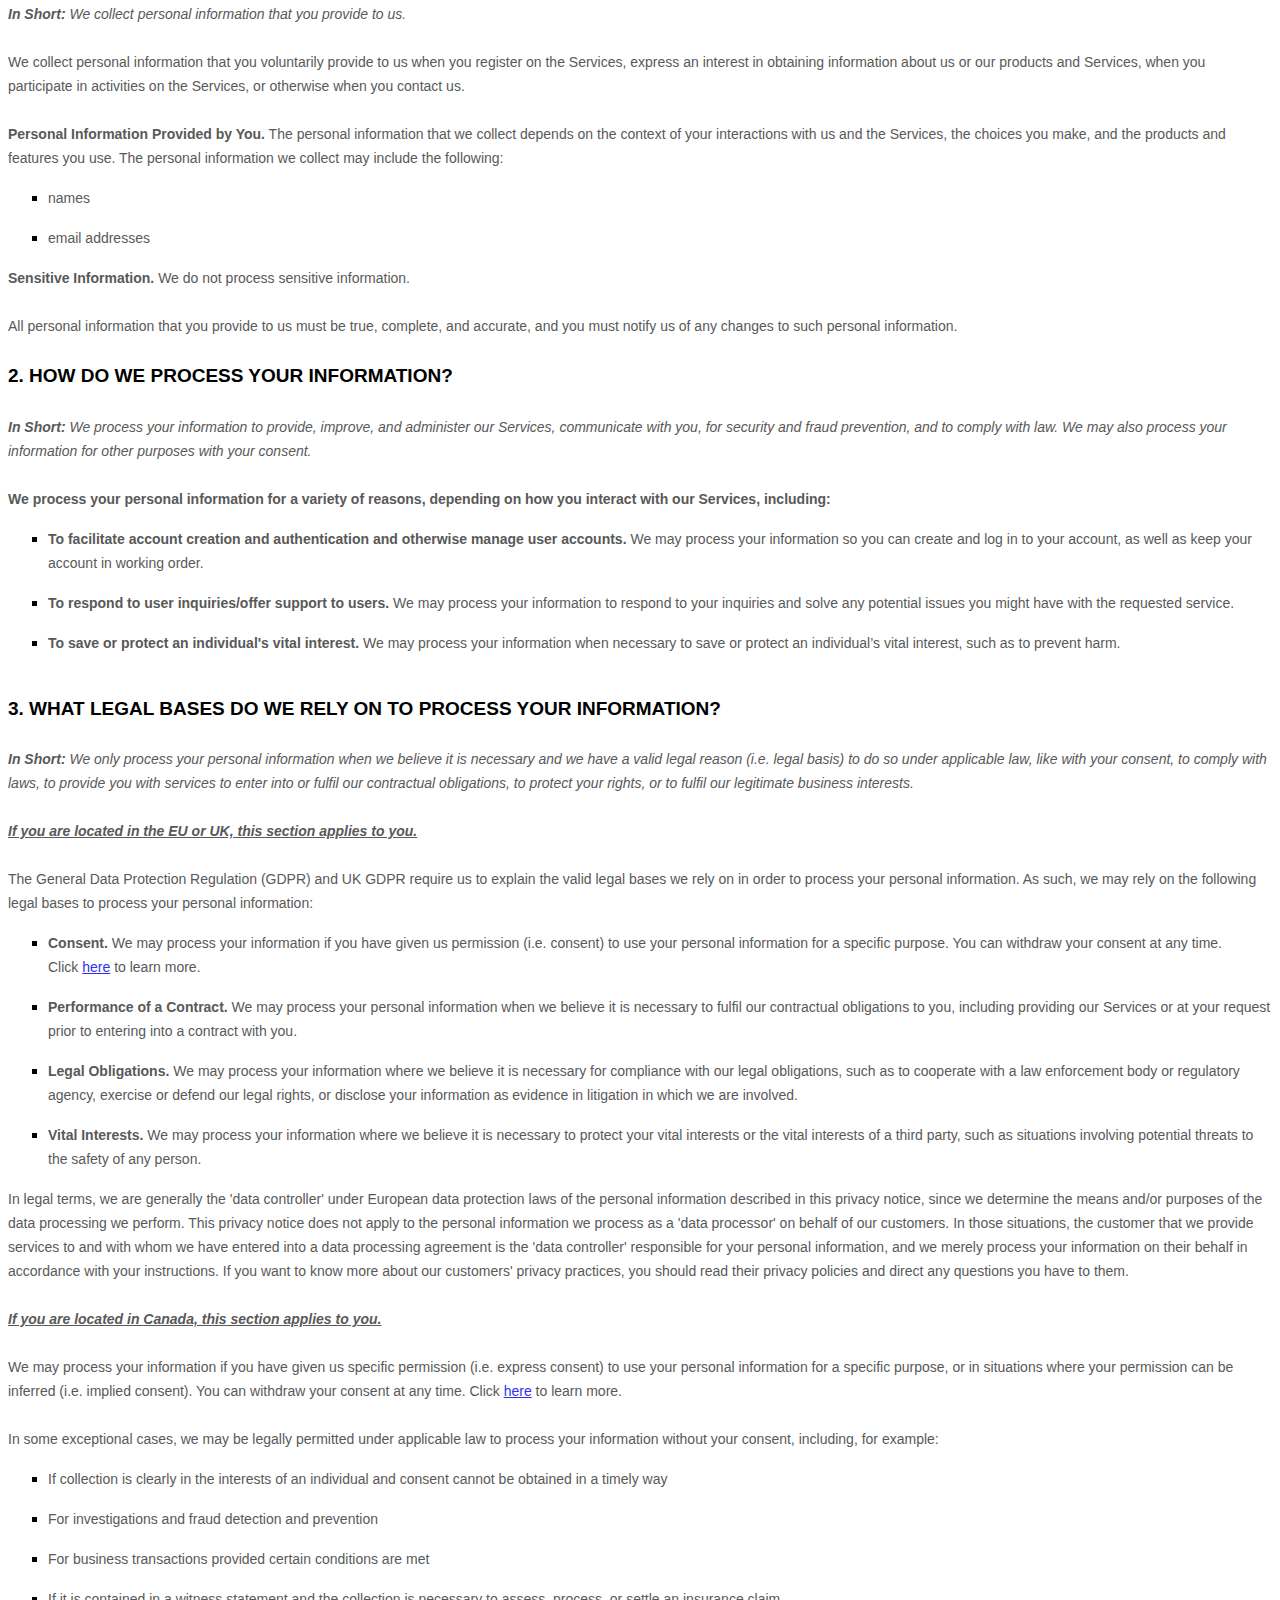
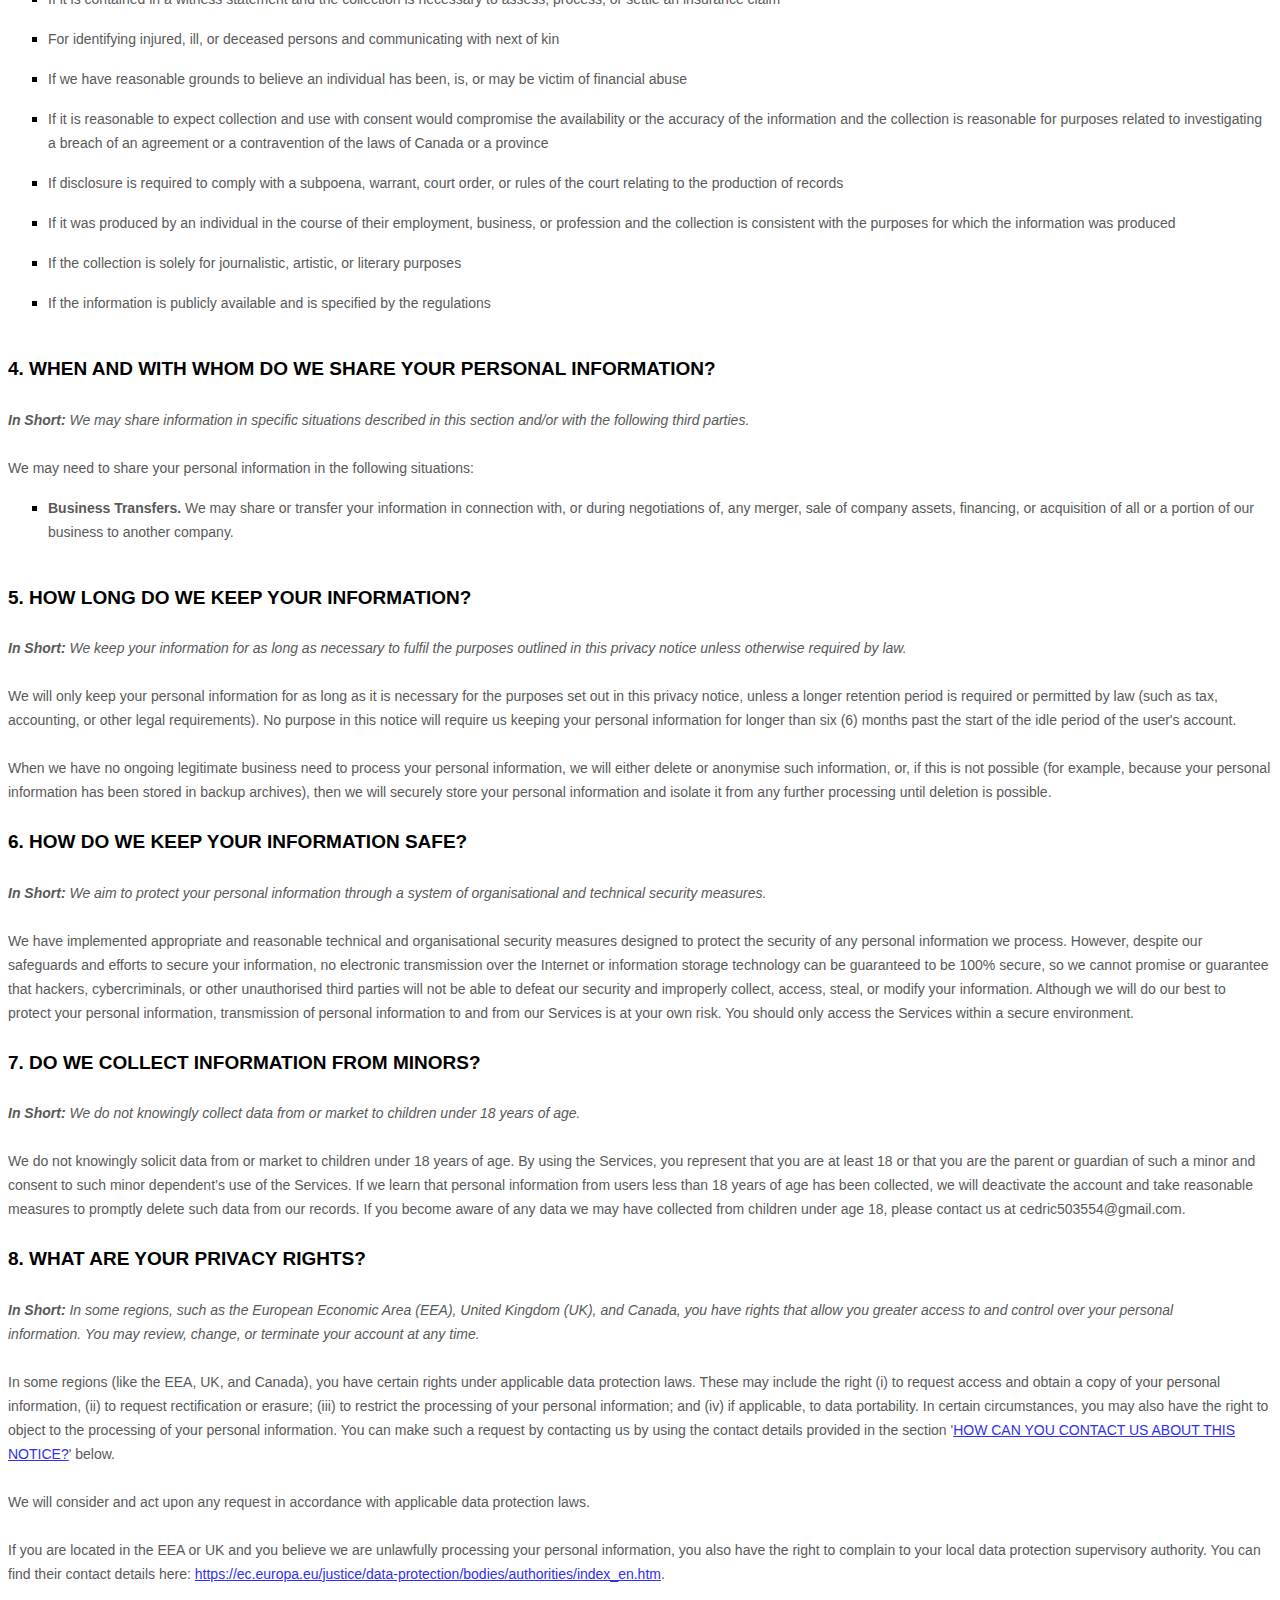
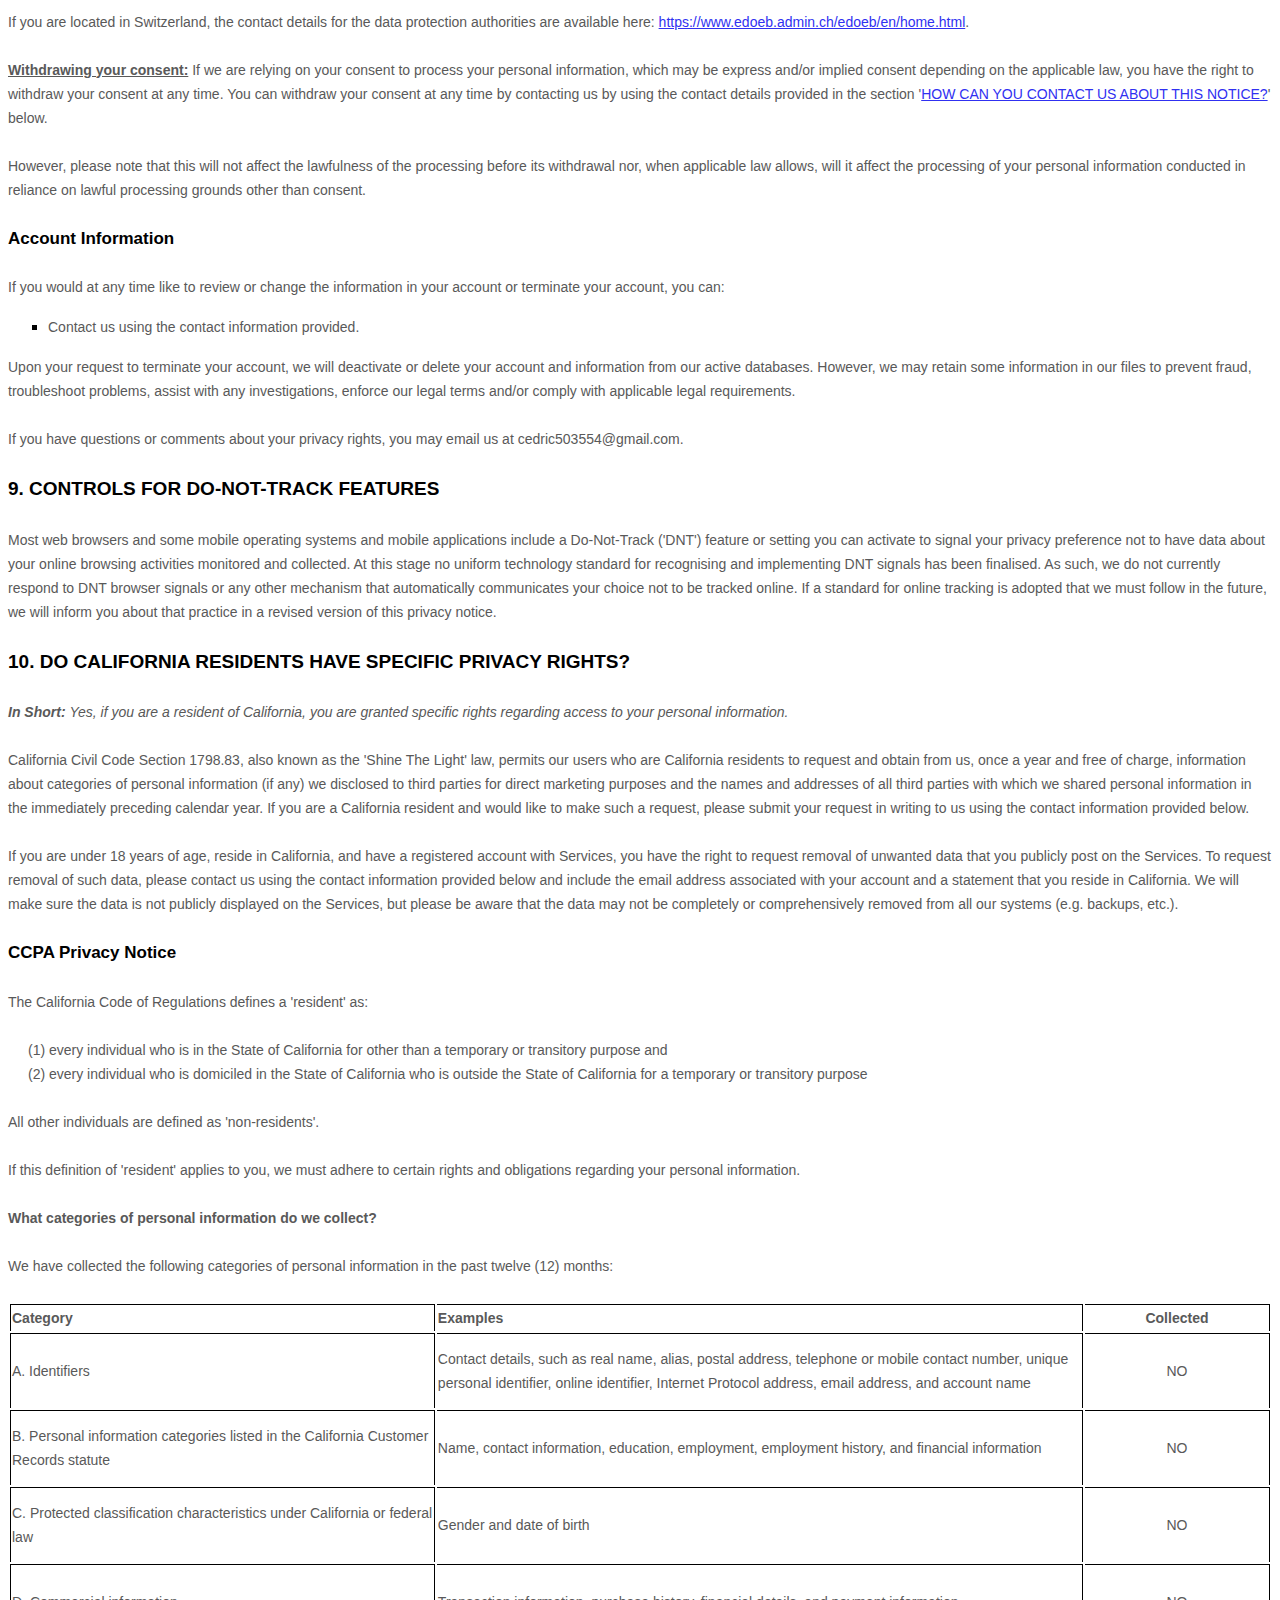
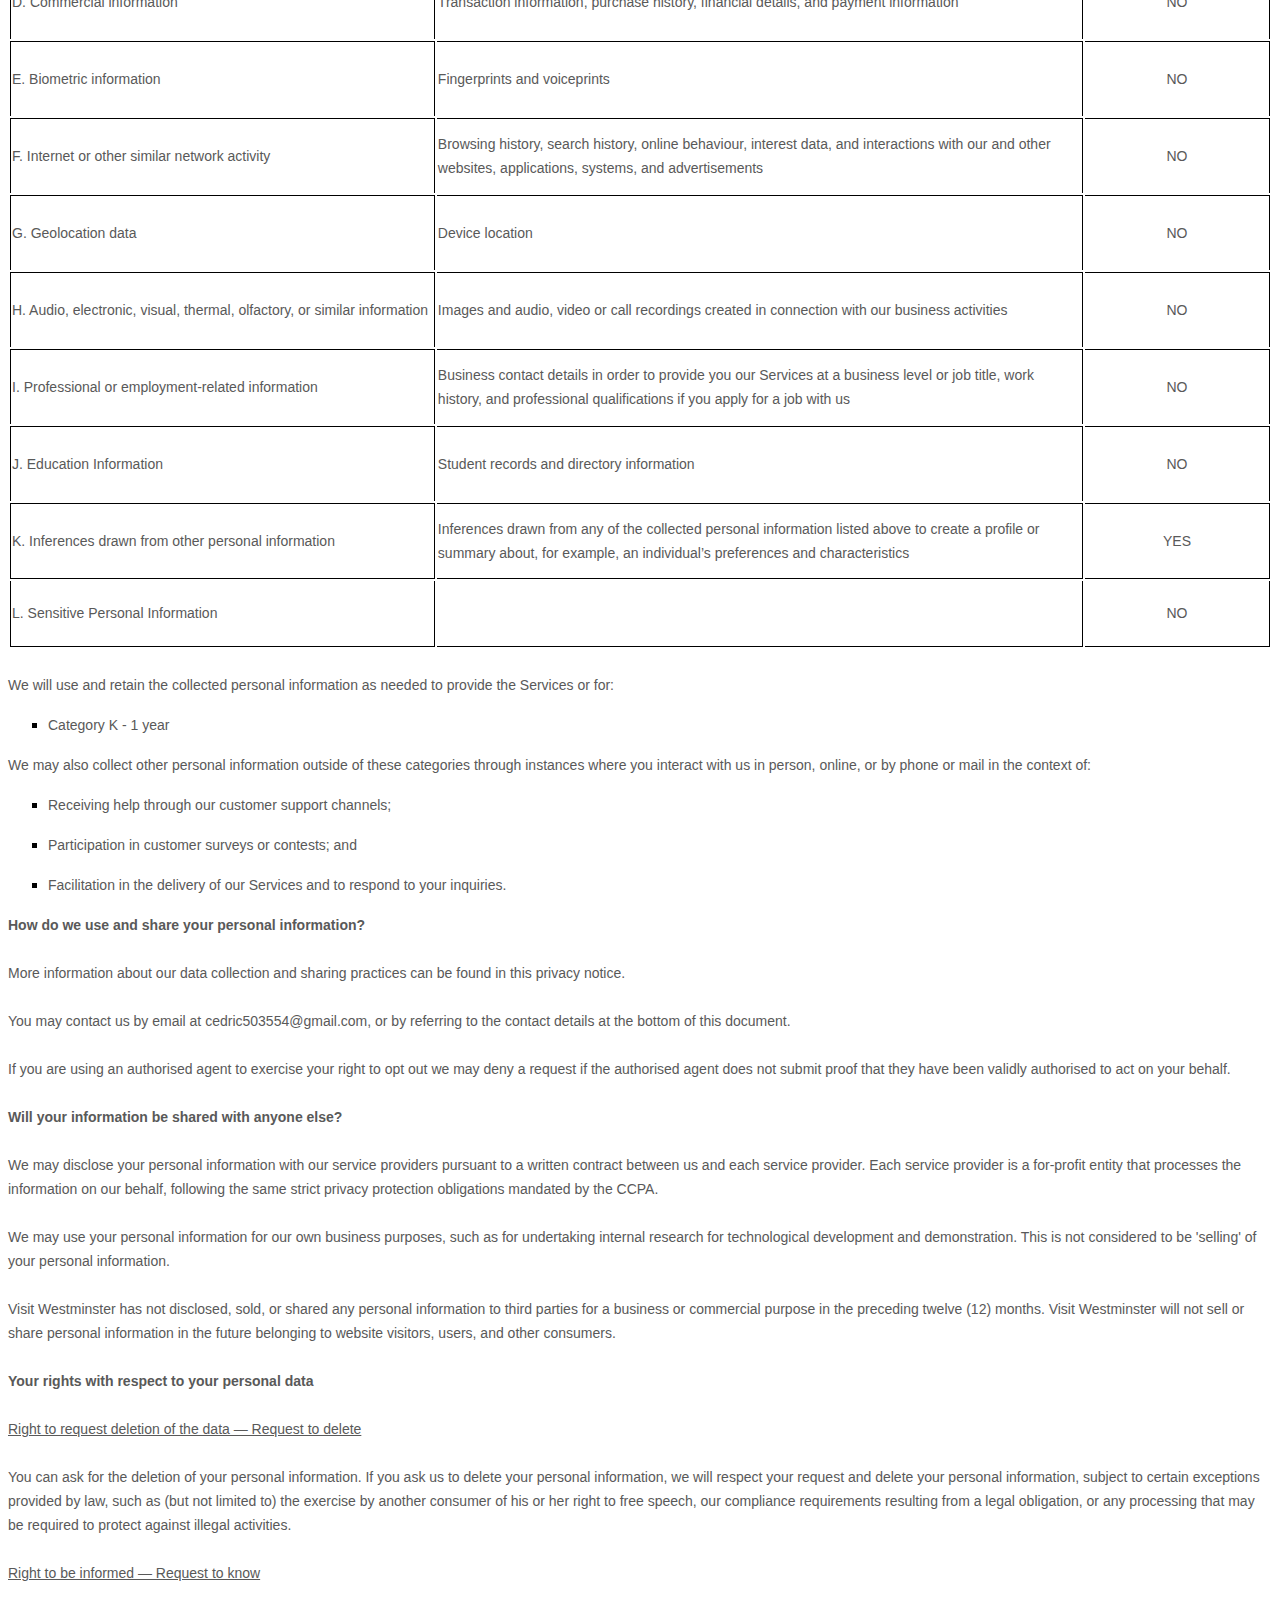
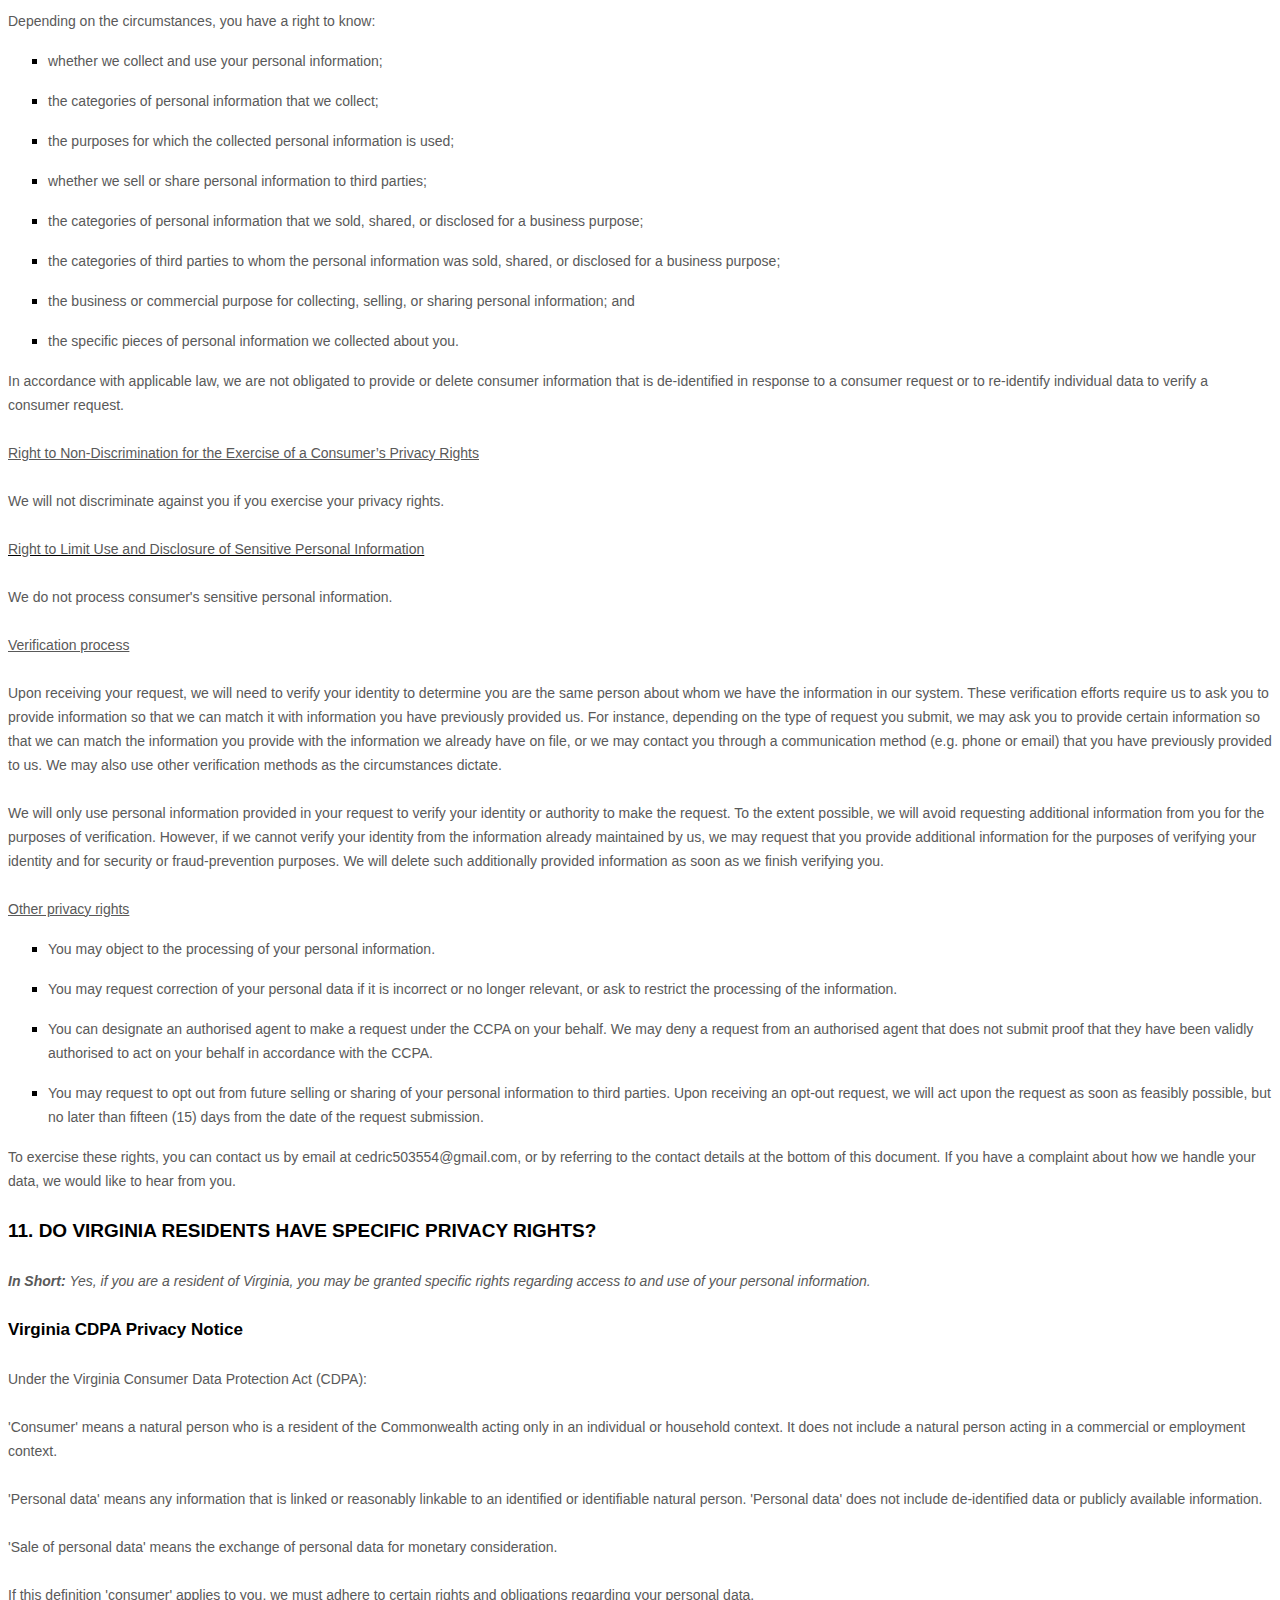
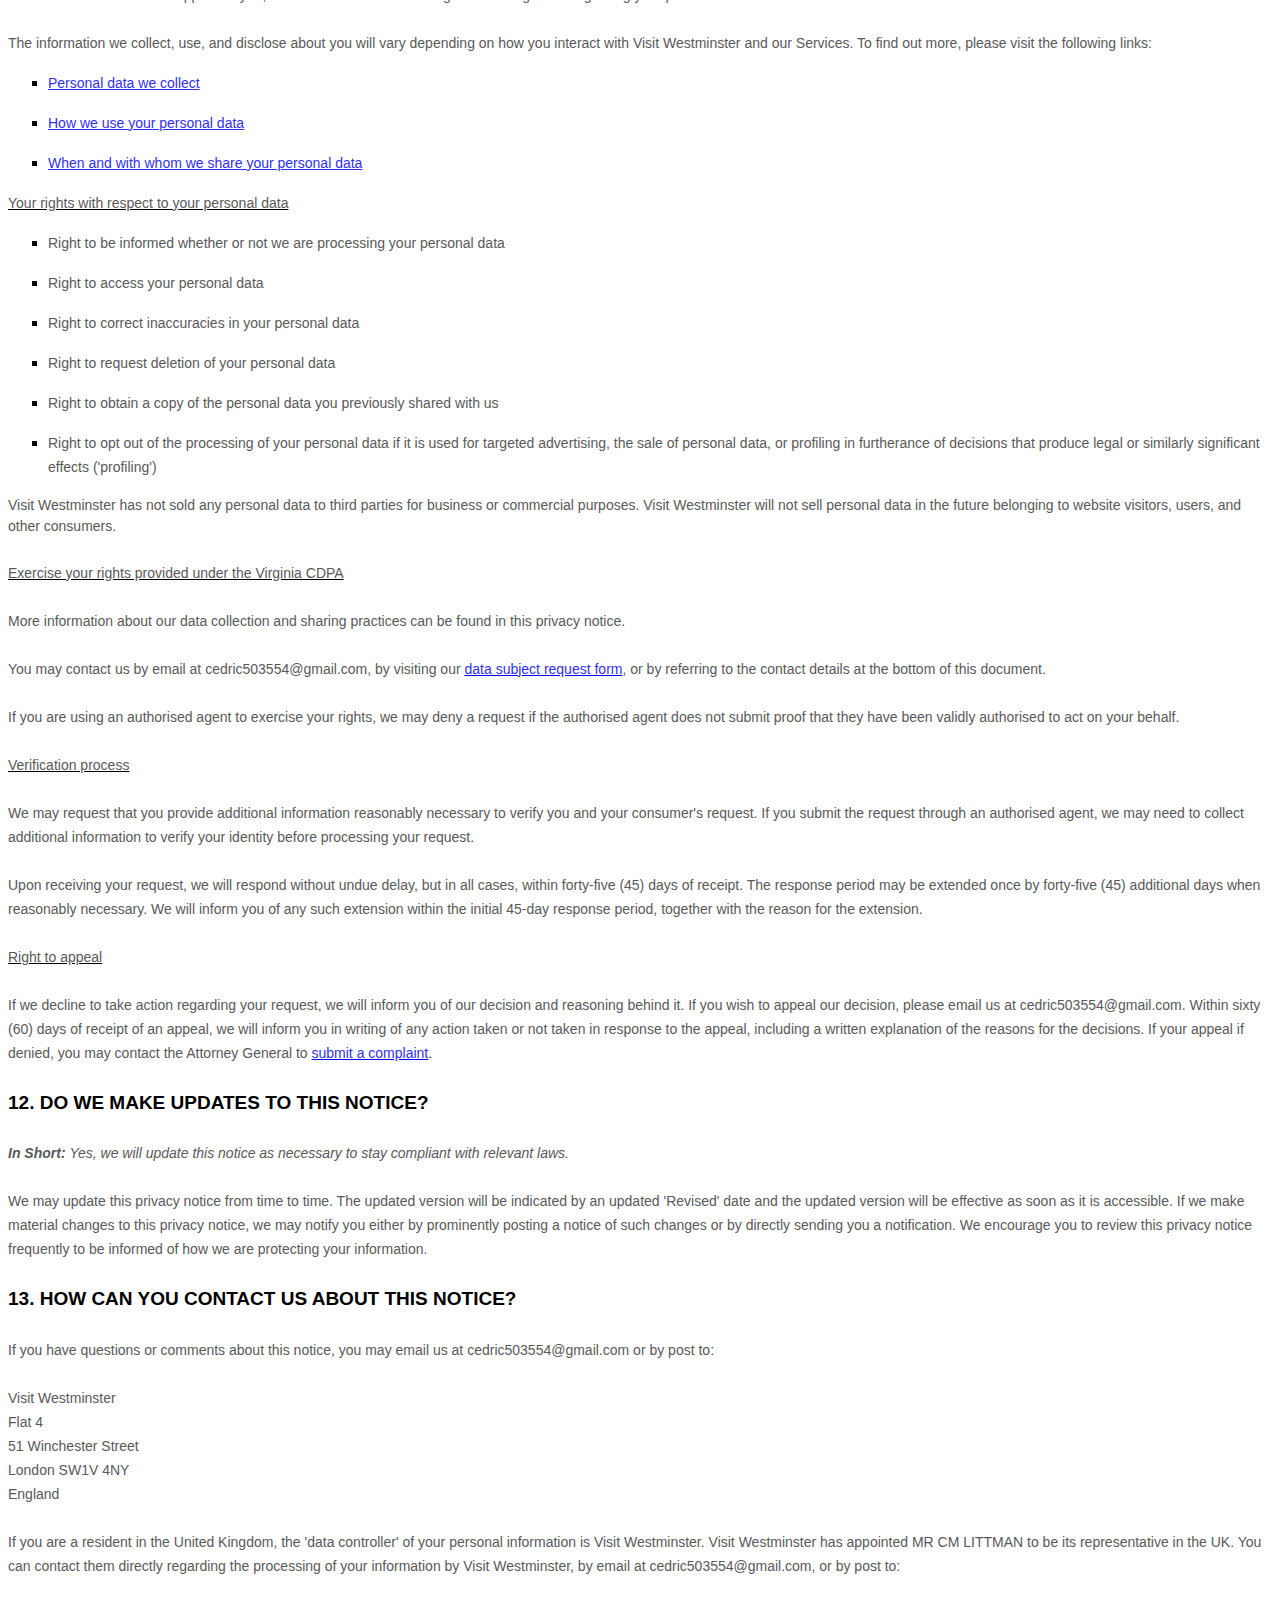
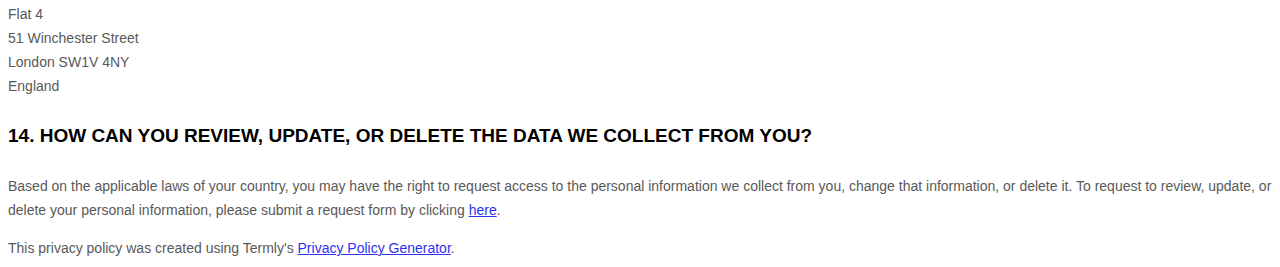
<file: privacy.html>
<!DOCTYPE html>
<html lang="en">
<head>
    <meta charset="UTF-8">
    <meta http-equiv="X-UA-Compatible" content="IE=edge">
    <meta name="viewport" content="width=device-width, initial-scale=1.0">
    <title>Document</title>
</head>
<body>
    <style>
        [data-custom-class='body'], [data-custom-class='body'] * {
                background: transparent !important;
              }
      [data-custom-class='title'], [data-custom-class='title'] * {
                font-family: Arial !important;
      font-size: 26px !important;
      color: #000000 !important;
              }
      [data-custom-class='subtitle'], [data-custom-class='subtitle'] * {
                font-family: Arial !important;
      color: #595959 !important;
      font-size: 14px !important;
              }
      [data-custom-class='heading_1'], [data-custom-class='heading_1'] * {
                font-family: Arial !important;
      font-size: 19px !important;
      color: #000000 !important;
              }
      [data-custom-class='heading_2'], [data-custom-class='heading_2'] * {
                font-family: Arial !important;
      font-size: 17px !important;
      color: #000000 !important;
              }
      [data-custom-class='body_text'], [data-custom-class='body_text'] * {
                color: #595959 !important;
      font-size: 14px !important;
      font-family: Arial !important;
              }
      [data-custom-class='link'], [data-custom-class='link'] * {
                color: #3030F1 !important;
      font-size: 14px !important;
      font-family: Arial !important;
      word-break: break-word !important;
              }
      </style>
      
            <div data-custom-class="body">
            <div><strong><span style="font-size: 26px;"><span data-custom-class="title">PRIVACY NOTICE</span></span></strong></div><div><br></div><div><span style="color: rgb(127, 127, 127);"><strong><span style="font-size: 15px;"><span data-custom-class="subtitle">Last updated <bdt class="question">January 25, 2023</bdt></span></span></strong></span></div><div><br></div><div><br></div><div><br></div><div style="line-height: 1.5;"><span style="color: rgb(127, 127, 127);"><span style="color: rgb(89, 89, 89); font-size: 15px;"><span data-custom-class="body_text">This privacy notice for <bdt class="question">Visit Westminster<bdt class="block-component"></bdt></bdt> (<bdt class="block-component"></bdt>'<bdt class="block-component"></bdt><strong>Company</strong><bdt class="statement-end-if-in-editor"></bdt>', '<strong>we</strong>', '<strong>us</strong>', or '<strong>our</strong>'<bdt class="else-block"></bdt></span><span data-custom-class="body_text">), describes how and why we might collect, store, use, and/or share (<bdt class="block-component"></bdt>'<strong>process</strong>'<bdt class="else-block"></bdt>) your information when you use our services (<bdt class="block-component"></bdt>'<strong>Services</strong>'<bdt class="else-block"></bdt>), such as when you:</span></span></span><span style="font-size: 15px;"><span style="color: rgb(127, 127, 127);"><span data-custom-class="body_text"><span style="color: rgb(89, 89, 89);"><span data-custom-class="body_text"><bdt class="block-component"></bdt></span></span></span></span></span></div><ul><li style="line-height: 1.5;"><span style="font-size: 15px; color: rgb(89, 89, 89);"><span style="font-size: 15px; color: rgb(89, 89, 89);"><span data-custom-class="body_text">Visit our website<bdt class="block-component"></bdt> at <bdt class="question"><a href="http://www.visitwestminster.com" target="_blank" data-custom-class="link">http://www.visitwestminster.com</a></bdt><span style="font-size: 15px;"><span style="color: rgb(89, 89, 89);"><span data-custom-class="body_text"><span style="font-size: 15px;"><span style="color: rgb(89, 89, 89);"><bdt class="statement-end-if-in-editor">, or any website of ours that links to this privacy notice</bdt></span></span></span></span></span></span></span></span></li></ul><div><bdt class="block-component"><span style="font-size: 15px;"><span style="font-size: 15px;"><span style="color: rgb(127, 127, 127);"><span data-custom-class="body_text"><span style="color: rgb(89, 89, 89);"><span data-custom-class="body_text"><bdt class="block-component"></bdt></bdt></span></span></span></span></span></span></span></span></li></ul><div style="line-height: 1.5;"><span style="font-size: 15px;"><span style="color: rgb(127, 127, 127);"><span data-custom-class="body_text"><span style="color: rgb(89, 89, 89);"><span data-custom-class="body_text"><bdt class="block-component"></bdt></span></span></span></span></span></div><ul><li style="line-height: 1.5;"><span style="font-size: 15px; color: rgb(89, 89, 89);"><span style="font-size: 15px; color: rgb(89, 89, 89);"><span data-custom-class="body_text">Engage with us in other related ways, including any sales, marketing, or events<span style="font-size: 15px;"><span style="color: rgb(89, 89, 89);"><span data-custom-class="body_text"><span style="font-size: 15px;"><span style="color: rgb(89, 89, 89);"><bdt class="statement-end-if-in-editor"></bdt></span></span></span></span></span></span></span></span></li></ul><div style="line-height: 1.5;"><span style="font-size: 15px;"><span style="color: rgb(127, 127, 127);"><span data-custom-class="body_text"><strong>Questions or concerns? </strong>Reading this privacy notice will help you understand your privacy rights and choices. If you do not agree with our policies and practices, please do not use our Services. If you still have any questions or concerns, please contact us at <bdt class="question">cedric503554@gmail.com</bdt>.</span></span></span></div><div style="line-height: 1.5;"><br></div><div style="line-height: 1.5;"><br></div><div style="line-height: 1.5;"><strong><span style="font-size: 15px;"><span data-custom-class="heading_1">SUMMARY OF KEY POINTS</span></span></strong></div><div style="line-height: 1.5;"><br></div><div style="line-height: 1.5;"><span style="font-size: 15px;"><span data-custom-class="body_text"><strong><em>This summary provides key points from our privacy notice, but you can find out more details about any of these topics by clicking the link following each key point or by using our table of contents below to find the section you are looking for. You can also click </em></strong></span></span><a data-custom-class="link" href="#toc"><span style="font-size: 15px;"><span data-custom-class="body_text"><strong><em>here</em></strong></span></span></a><span style="font-size: 15px;"><span data-custom-class="body_text"><strong><em> to go directly to our table of contents.</em></strong></span></span></div><div style="line-height: 1.5;"><br></div><div style="line-height: 1.5;"><span style="font-size: 15px;"><span data-custom-class="body_text"><strong>What personal information do we process?</strong> When you visit, use, or navigate our Services, we may process personal information depending on how you interact with <bdt class="block-component"></bdt><bdt class="question">Visit Westminster</bdt><bdt class="statement-end-if-in-editor"></bdt> and the Services, the choices you make, and the products and features you use. Click </span></span><a data-custom-class="link" href="#personalinfo"><span style="font-size: 15px;"><span data-custom-class="body_text">here</span></span></a><span style="font-size: 15px;"><span data-custom-class="body_text"> to learn more.</span></span></div><div style="line-height: 1.5;"><br></div><div style="line-height: 1.5;"><span style="font-size: 15px;"><span data-custom-class="body_text"><strong>Do we process any sensitive personal information?</strong> <bdt class="block-component"></bdt>We do not process sensitive personal information.<bdt class="else-block"></bdt></span></span></div><div style="line-height: 1.5;"><br></div><div style="line-height: 1.5;"><span style="font-size: 15px;"><span data-custom-class="body_text"><strong>Do we receive any information from third parties?</strong> <bdt class="block-component"></bdt>We do not receive any information from third parties.<bdt class="else-block"></bdt></span></span></div><div style="line-height: 1.5;"><br></div><div style="line-height: 1.5;"><span style="font-size: 15px;"><span data-custom-class="body_text"><strong>How do we process your information?</strong> We process your information to provide, improve, and administer our Services, communicate with you, for security and fraud prevention, and to comply with law. We may also process your information for other purposes with your consent. We process your information only when we have a valid legal reason to do so. Click </span></span><a data-custom-class="link" href="#infouse"><span style="font-size: 15px;"><span data-custom-class="body_text">here</span></span></a><span style="font-size: 15px;"><span data-custom-class="body_text"> to learn more.</span></span></div><div style="line-height: 1.5;"><br></div><div style="line-height: 1.5;"><span style="font-size: 15px;"><span data-custom-class="body_text"><strong>In what situations and with which <bdt class="block-component"></bdt>parties do we share personal information?</strong> We may share information in specific situations and with specific <bdt class="block-component"></bdt>third parties. Click </span></span><a data-custom-class="link" href="#whoshare"><span style="font-size: 15px;"><span data-custom-class="body_text">here</span></span></a><span style="font-size: 15px;"><span data-custom-class="body_text"> to learn more.<bdt class="block-component"></bdt></span></span></div><div style="line-height: 1.5;"><br></div><div style="line-height: 1.5;"><span style="font-size: 15px;"><span data-custom-class="body_text"><strong>How do we keep your information safe?</strong> We have <bdt class="block-component"></bdt>organisational<bdt class="else-block"></bdt> and technical processes and procedures in place to protect your personal information. However, no electronic transmission over the internet or information storage technology can be guaranteed to be 100% secure, so we cannot promise or guarantee that hackers, cybercriminals, or other <bdt class="block-component"></bdt>unauthorised<bdt class="else-block"></bdt> third parties will not be able to defeat our security and improperly collect, access, steal, or modify your information. Click </span></span><a data-custom-class="link" href="#infosafe"><span style="font-size: 15px;"><span data-custom-class="body_text">here</span></span></a><span style="font-size: 15px;"><span data-custom-class="body_text"> to learn more.<bdt class="statement-end-if-in-editor"></bdt></span></span></div><div style="line-height: 1.5;"><br></div><div style="line-height: 1.5;"><span style="font-size: 15px;"><span data-custom-class="body_text"><strong>What are your rights?</strong> Depending on where you are located geographically, the applicable privacy law may mean you have certain rights regarding your personal information. Click </span></span><a data-custom-class="link" href="#privacyrights"><span style="font-size: 15px;"><span data-custom-class="body_text">here</span></span></a><span style="font-size: 15px;"><span data-custom-class="body_text"> to learn more.</span></span></div><div style="line-height: 1.5;"><br></div><div style="line-height: 1.5;"><span style="font-size: 15px;"><span data-custom-class="body_text"><strong>How do you exercise your rights?</strong> The easiest way to exercise your rights is by filling out our data subject request form available <bdt class="block-component"></bdt></span></span><a data-custom-class="link" href="https://app.termly.io/notify/da59f1bd-68ab-461c-940c-e78f3ccfe54a" rel="noopener noreferrer" target="_blank"><span style="font-size: 15px;"><span data-custom-class="body_text">here</span></span></a><span style="font-size: 15px;"><span data-custom-class="body_text"><bdt class="block-component"></bdt>, or by contacting us. We will consider and act upon any request in accordance with applicable data protection laws.</span></span></div><div style="line-height: 1.5;"><br></div><div style="line-height: 1.5;"><span style="font-size: 15px;"><span data-custom-class="body_text">Want to learn more about what <bdt class="block-component"></bdt><bdt class="question">Visit Westminster</bdt><bdt class="statement-end-if-in-editor"></bdt> does with any information we collect? Click </span></span><a data-custom-class="link" href="#toc"><span style="font-size: 15px;"><span data-custom-class="body_text">here</span></span></a><span style="font-size: 15px;"><span data-custom-class="body_text"> to review the notice in full.</span></span></div><div style="line-height: 1.5;"><br></div><div style="line-height: 1.5;"><br></div><div id="toc" style="line-height: 1.5;"><span style="font-size: 15px;"><span style="color: rgb(127, 127, 127);"><span style="color: rgb(0, 0, 0);"><strong><span data-custom-class="heading_1">TABLE OF CONTENTS</span></strong></span></span></span></div><div style="line-height: 1.5;"><br></div><div style="line-height: 1.5;"><span style="font-size: 15px;"><a data-custom-class="link" href="#infocollect"><span style="color: rgb(89, 89, 89);">1. WHAT INFORMATION DO WE COLLECT?</span></a></span></div><div style="line-height: 1.5;"><span style="font-size: 15px;"><a data-custom-class="link" href="#infouse"><span style="color: rgb(89, 89, 89);">2. HOW DO WE PROCESS YOUR INFORMATION?<bdt class="block-component"></bdt></span></a></span></div><div style="line-height: 1.5;"><span style="font-size: 15px;"><a data-custom-class="link" href="#legalbases"><span style="color: rgb(89, 89, 89);">3. <span style="font-size: 15px;"><span style="color: rgb(89, 89, 89);">WHAT LEGAL BASES DO WE RELY ON TO PROCESS YOUR PERSONAL INFORMATION?</span></span><bdt class="statement-end-if-in-editor"></bdt></span></a></span></div><div style="line-height: 1.5;"><span style="font-size: 15px;"><span style="color: rgb(89, 89, 89);"><a data-custom-class="link" href="#whoshare">4. WHEN AND WITH WHOM DO WE SHARE YOUR PERSONAL INFORMATION?</a></span><span data-custom-class="body_text"><bdt class="block-component"></bdt></span></a><span style="color: rgb(127, 127, 127);"><span style="color: rgb(89, 89, 89);"><span data-custom-class="body_text"><span style="color: rgb(89, 89, 89);"><bdt class="block-component"></bdt></span></span><span data-custom-class="body_text"><span style="color: rgb(89, 89, 89);"><span style="color: rgb(89, 89, 89);"><span style="color: rgb(89, 89, 89);"><bdt class="block-component"></bdt></span></span><bdt class="block-component"></bdt></span></span></span></span></span></div><div style="line-height: 1.5;"><span style="font-size: 15px;"><a data-custom-class="link" href="#inforetain"><span style="color: rgb(89, 89, 89);">5. HOW LONG DO WE KEEP YOUR INFORMATION?</span></a><span style="color: rgb(127, 127, 127);"><span style="color: rgb(89, 89, 89);"><span data-custom-class="body_text"><span style="color: rgb(89, 89, 89);"><span style="color: rgb(89, 89, 89);"><bdt class="block-component"></bdt></span></span></span></span></span></span></div><div style="line-height: 1.5;"><span style="font-size: 15px;"><a data-custom-class="link" href="#infosafe"><span style="color: rgb(89, 89, 89);">6. HOW DO WE KEEP YOUR INFORMATION SAFE?</span></a><span style="color: rgb(127, 127, 127);"><span style="color: rgb(89, 89, 89);"><span data-custom-class="body_text"><span style="color: rgb(89, 89, 89);"><bdt class="statement-end-if-in-editor"></bdt><bdt class="block-component"></bdt></span></span></span></span></span></div><div style="line-height: 1.5;"><span style="font-size: 15px;"><a data-custom-class="link" href="#infominors"><span style="color: rgb(89, 89, 89);">7. DO WE COLLECT INFORMATION FROM MINORS?</span></a><span style="color: rgb(127, 127, 127);"><span style="color: rgb(89, 89, 89);"><span data-custom-class="body_text"><span style="color: rgb(89, 89, 89);"><bdt class="statement-end-if-in-editor"></bdt></span></span></span></span></span></div><div style="line-height: 1.5;"><span style="font-size: 15px;"><span style="color: rgb(89, 89, 89);"><a data-custom-class="link" href="#privacyrights">8. WHAT ARE YOUR PRIVACY RIGHTS?</a></span></span></div><div style="line-height: 1.5;"><span style="font-size: 15px;"><a data-custom-class="link" href="#DNT"><span style="color: rgb(89, 89, 89);">9. CONTROLS FOR DO-NOT-TRACK FEATURES</span></a></span></div><div style="line-height: 1.5;"><span style="font-size: 15px;"><a data-custom-class="link" href="#caresidents"><span style="color: rgb(89, 89, 89);">10. DO CALIFORNIA RESIDENTS HAVE SPECIFIC PRIVACY RIGHTS?</span></a></span><bdt class="block-component"><span style="font-size: 15px;"><span data-custom-class="body_text"></span></span></bdt></div><div style="line-height: 1.5;"><a data-custom-class="link" href="#virginia"><span style="font-size: 15px;">11. DO VIRGINIA RESIDENTS HAVE SPECIFIC PRIVACY RIGHTS?</span></a><span style="font-size: 15px;"><bdt class="statement-end-if-in-editor"><span data-custom-class="body_text"></span></bdt></span></div><div style="line-height: 1.5;"><span style="font-size: 15px;"><a data-custom-class="link" href="#policyupdates"><span style="color: rgb(89, 89, 89);">12. DO WE MAKE UPDATES TO THIS NOTICE?</span></a></span></div><div style="line-height: 1.5;"><a data-custom-class="link" href="#contact"><span style="color: rgb(89, 89, 89); font-size: 15px;">13. HOW CAN YOU CONTACT US ABOUT THIS NOTICE?</span></a></div><div style="line-height: 1.5;"><a data-custom-class="link" href="#request"><span style="color: rgb(89, 89, 89);">14. HOW CAN YOU REVIEW, UPDATE, OR DELETE THE DATA WE COLLECT FROM YOU?</span></a></div><div style="line-height: 1.5;"><br></div><div style="line-height: 1.5;"><br></div><div id="infocollect" style="line-height: 1.5;"><span style="color: rgb(127, 127, 127);"><span style="color: rgb(89, 89, 89); font-size: 15px;"><span style="font-size: 15px; color: rgb(89, 89, 89);"><span style="font-size: 15px; color: rgb(89, 89, 89);"><span id="control" style="color: rgb(0, 0, 0);"><strong><span data-custom-class="heading_1">1. WHAT INFORMATION DO WE COLLECT?</span></strong></span></span></span></span></span></div><div style="line-height: 1.5;"><br></div><div id="personalinfo" style="line-height: 1.5;"><span data-custom-class="heading_2" style="color: rgb(0, 0, 0);"><span style="font-size: 15px;"><strong>Personal information you disclose to us</strong></span></span></div><div><div><br></div><div style="line-height: 1.5;"><span style="color: rgb(127, 127, 127);"><span style="color: rgb(89, 89, 89); font-size: 15px;"><span data-custom-class="body_text"><span style="font-size: 15px; color: rgb(89, 89, 89);"><span style="font-size: 15px; color: rgb(89, 89, 89);"><span data-custom-class="body_text"><strong><em>In Short:</em></strong></span></span></span></span><span data-custom-class="body_text"><span style="font-size: 15px; color: rgb(89, 89, 89);"><span style="font-size: 15px; color: rgb(89, 89, 89);"><span data-custom-class="body_text"><strong><em> </em></strong><em>We collect personal information that you provide to us.</em></span></span></span></span></span></span></div></div><div style="line-height: 1.5;"><br></div><div style="line-height: 1.5;"><span style="font-size: 15px; color: rgb(89, 89, 89);"><span style="font-size: 15px; color: rgb(89, 89, 89);"><span data-custom-class="body_text">We collect personal information that you voluntarily provide to us when you <span style="font-size: 15px;"><bdt class="block-component"></bdt></span>register on the Services, </span><span style="font-size: 15px;"><span data-custom-class="body_text"><span style="font-size: 15px;"><bdt class="statement-end-if-in-editor"></bdt></span></span><span data-custom-class="body_text">express an interest in obtaining information about us or our products and Services, when you participate in activities on the Services, or otherwise when you contact us.</span></span></span></span></div><div style="line-height: 1.5;"><br></div><div style="line-height: 1.5;"><span style="font-size: 15px; color: rgb(89, 89, 89);"><span style="font-size: 15px; color: rgb(89, 89, 89);"><span data-custom-class="body_text"><span style="font-size: 15px;"><bdt class="block-component"></bdt></span></span></span></span></div><div style="line-height: 1.5;"><span style="font-size: 15px; color: rgb(89, 89, 89);"><span style="font-size: 15px; color: rgb(89, 89, 89);"><span data-custom-class="body_text"><strong>Personal Information Provided by You.</strong> The personal information that we collect depends on the context of your interactions with us and the Services, the choices you make, and the products and features you use. The personal information we collect may include the following:<span style="font-size: 15px;"><span data-custom-class="body_text"><bdt class="forloop-component"></bdt></span></span></span></span></span></div><ul><li style="line-height: 1.5;"><span style="font-size: 15px; color: rgb(89, 89, 89);"><span style="font-size: 15px; color: rgb(89, 89, 89);"><span data-custom-class="body_text"><span style="font-size: 15px;"><span data-custom-class="body_text"><bdt class="question">names</bdt></span></span></span></span></span></li></ul><div style="line-height: 1.5;"><span style="font-size: 15px; color: rgb(89, 89, 89);"><span style="font-size: 15px; color: rgb(89, 89, 89);"><span data-custom-class="body_text"><span style="font-size: 15px;"><span data-custom-class="body_text"><bdt class="forloop-component"></bdt></span></span></span></span></span></div><ul><li style="line-height: 1.5;"><span style="font-size: 15px; color: rgb(89, 89, 89);"><span style="font-size: 15px; color: rgb(89, 89, 89);"><span data-custom-class="body_text"><span style="font-size: 15px;"><span data-custom-class="body_text"><bdt class="question">email addresses</bdt></span></span></span></span></span></li></ul><div style="line-height: 1.5;"><span style="font-size: 15px; color: rgb(89, 89, 89);"><span style="font-size: 15px; color: rgb(89, 89, 89);"><span data-custom-class="body_text"><span style="font-size: 15px;"><span data-custom-class="body_text"><bdt class="forloop-component"></bdt></span><span data-custom-class="body_text"><bdt class="statement-end-if-in-editor"></bdt></span></span></span></span></span></div><div id="sensitiveinfo" style="line-height: 1.5;"><span style="font-size: 15px;"><span data-custom-class="body_text"><strong>Sensitive Information.</strong> <bdt class="block-component"></bdt>We do not process sensitive information.</span></span></div><div style="line-height: 1.5;"><br></div><div style="line-height: 1.5;"><span style="font-size: 15px;"><span data-custom-class="body_text"><bdt class="else-block"></bdt></span></span><span style="font-size: 15px; color: rgb(89, 89, 89);"><span style="font-size: 15px; color: rgb(89, 89, 89);"><span data-custom-class="body_text"><span style="font-size: 15px;"><span data-custom-class="body_text"><bdt class="block-component"><bdt class="block-component"></bdt></bdt></span></span></span></span><bdt class="block-component"></span></span></bdt></div><div style="line-height: 1.5;"><span style="font-size: 15px; color: rgb(89, 89, 89);"><span style="font-size: 15px; color: rgb(89, 89, 89);"><span data-custom-class="body_text">All personal information that you provide to us must be true, complete, and accurate, and you must notify us of any changes to such personal information.</span></span></span></div><div style="line-height: 1.5;"><br></div><div style="line-height: 1.5;"><span style="font-size: 15px; color: rgb(89, 89, 89);"><span style="font-size: 15px; color: rgb(89, 89, 89);"><span data-custom-class="body_text"><bdt class="block-component"></bdt></bdt></span><span data-custom-class="body_text"><span style="color: rgb(89, 89, 89); font-size: 15px;"><span data-custom-class="body_text"><span style="color: rgb(89, 89, 89); font-size: 15px;"><span data-custom-class="body_text"><bdt class="statement-end-if-in-editor"><bdt class="block-component"></bdt></bdt></span></span></span></span></bdt></span></span></span></span></span></span></span></span><span style="font-size: 15px;"><span data-custom-class="body_text"><bdt class="block-component"></bdt></span></span></div><div id="infouse" style="line-height: 1.5;"><span style="color: rgb(127, 127, 127);"><span style="color: rgb(89, 89, 89); font-size: 15px;"><span style="font-size: 15px; color: rgb(89, 89, 89);"><span style="font-size: 15px; color: rgb(89, 89, 89);"><span id="control" style="color: rgb(0, 0, 0);"><strong><span data-custom-class="heading_1">2. HOW DO WE PROCESS YOUR INFORMATION?</span></strong></span></span></span></span></span></div><div><div style="line-height: 1.5;"><br></div><div style="line-height: 1.5;"><span style="color: rgb(127, 127, 127);"><span style="color: rgb(89, 89, 89); font-size: 15px;"><span data-custom-class="body_text"><span style="font-size: 15px; color: rgb(89, 89, 89);"><span style="font-size: 15px; color: rgb(89, 89, 89);"><span data-custom-class="body_text"><strong><em>In Short: </em></strong><em>We process your information to provide, improve, and administer our Services, communicate with you, for security and fraud prevention, and to comply with law. We may also process your information for other purposes with your consent.</em></span></span></span></span></span></span></div></div><div style="line-height: 1.5;"><br></div><div style="line-height: 1.5;"><span style="font-size: 15px; color: rgb(89, 89, 89);"><span style="font-size: 15px; color: rgb(89, 89, 89);"><span data-custom-class="body_text"><strong>We process your personal information for a variety of reasons, depending on how you interact with our Services, including:</strong><bdt class="block-component"></bdt></span></span></span></div><ul><li style="line-height: 1.5;"><span style="font-size: 15px; color: rgb(89, 89, 89);"><span style="font-size: 15px; color: rgb(89, 89, 89);"><span data-custom-class="body_text"><strong>To facilitate account creation and authentication and otherwise manage user accounts. </strong>We may process your information so you can create and log in to your account, as well as keep your account in working order.<span style="font-size: 15px; color: rgb(89, 89, 89);"><span style="font-size: 15px; color: rgb(89, 89, 89);"><span data-custom-class="body_text"><span style="font-size: 15px;"><span style="color: rgb(89, 89, 89);"><span data-custom-class="body_text"><span style="font-size: 15px;"><span style="color: rgb(89, 89, 89);"><span data-custom-class="body_text"><bdt class="statement-end-if-in-editor"></bdt></span></span></span></span></span></span></span></span></span></span></span></span></li></ul><div style="line-height: 1.5;"><span style="font-size: 15px; color: rgb(89, 89, 89);"><span style="font-size: 15px; color: rgb(89, 89, 89);"><span data-custom-class="body_text"><bdt class="block-component"></bdt></span></span></span></span></span></span></span></span></span></span></span></span></span></span></span></li></ul><div style="line-height: 1.5;"><span style="font-size: 15px; color: rgb(89, 89, 89);"><span style="font-size: 15px; color: rgb(89, 89, 89);"><span data-custom-class="body_text"><bdt class="block-component"></bdt></span></span></span></span></span></span></span></span></span></span></span></span></span></span></span></span></span></span></span></span></span></li></ul><div style="line-height: 1.5;"><span style="font-size: 15px; color: rgb(89, 89, 89);"><span style="font-size: 15px; color: rgb(89, 89, 89);"><span data-custom-class="body_text"><bdt class="block-component"></bdt></span></span></span></span></span></span></span></span></span></span></span></span></li></ul><div style="line-height: 1.5;"><span style="font-size: 15px; color: rgb(89, 89, 89);"><span style="font-size: 15px; color: rgb(89, 89, 89);"><span data-custom-class="body_text"><bdt class="block-component"></bdt></span></span></span></div><ul><li style="line-height: 1.5;"><span style="font-size: 15px; color: rgb(89, 89, 89);"><span style="font-size: 15px; color: rgb(89, 89, 89);"><span data-custom-class="body_text"><strong>To respond to user inquiries/offer support to users. </strong>We may process your information to respond to your inquiries and solve any potential issues you might have with the requested service.<bdt class="statement-end-if-in-editor"></bdt></span></span></span></li></ul><div style="line-height: 1.5;"><bdt class="block-component"><span style="font-size: 15px;"></bdt></span></span></span></span></span></span></li></ul><div style="line-height: 1.5;"><bdt class="block-component"><span style="font-size: 15px;"></bdt></span></span></span></span></span></span></span></span></span></li></ul><div style="line-height: 1.5;"><bdt class="block-component"><span style="font-size: 15px;"></bdt></span></span></span></span></span></span></span></span></span></span></span></span></li></ul><div style="line-height: 1.5;"><bdt class="block-component"><span style="font-size: 15px;"><span data-custom-class="body_text"></span></span></bdt></li></ul><p style="font-size: 15px; line-height: 1.5;"><bdt class="block-component"><span style="font-size: 15px;"></bdt></span></span></span></span></span></span></span></span></span></span></span></li></ul><p style="font-size: 15px; line-height: 1.5;"><bdt class="block-component"><span style="font-size: 15px;"></bdt></span></span></span></span></span></span></span></span></span></span></span></li></ul><p style="font-size: 15px; line-height: 1.5;"><bdt class="block-component"></bdt></span></span></span></span></span></span></span></span></span></span></span></li></ul><p style="font-size: 15px; line-height: 1.5;"><bdt class="block-component"></bdt></span></span></span></span></span></span></span></span></span></span></span></li></ul><div style="line-height: 1.5;"><bdt class="block-component"><span style="font-size: 15px;"></bdt></span></span></span></span></span></span></span></span></span></span></span></span></li></ul><div style="line-height: 1.5;"><bdt class="block-component"><span style="font-size: 15px;"></bdt></span></span></span></li></ul><div style="line-height: 1.5;"><bdt class="block-component"><span style="font-size: 15px;"></bdt></span></span></span></li></ul><div style="line-height: 1.5;"><span style="font-size: 15px;"><bdt class="block-component"><span data-custom-class="body_text"></span></bdt></span></li></ul><div style="line-height: 1.5;"><bdt class="block-component"><span style="font-size: 15px;"><span data-custom-class="body_text"></bdt></span></span></li></ul><div style="line-height: 1.5;"><bdt class="block-component"><span style="font-size: 15px;"><span data-custom-class="body_text"></span></span></bdt></li></ul><div style="line-height: 1.5;"><bdt class="block-component"><span style="font-size: 15px;"><span data-custom-class="body_text"></span></span></bdt></li></ul><div style="line-height: 1.5;"><bdt class="block-component"><span style="font-size: 15px;"><span data-custom-class="body_text"></span></span></bdt></li></ul><div style="line-height: 1.5;"><bdt class="block-component"><span style="font-size: 15px;"><span data-custom-class="body_text"></span></span></bdt></li></ul><div style="line-height: 1.5;"><bdt class="block-component"><span style="font-size: 15px;"><span data-custom-class="body_text"></span></span></bdt></li></ul><div style="line-height: 1.5;"><bdt class="block-component"><span style="font-size: 15px;"><span data-custom-class="body_text"></span></span></bdt></li></ul><div style="line-height: 1.5;"><bdt class="block-component"><span style="font-size: 15px;"><span data-custom-class="body_text"></bdt></span></span></li></ul><div style="line-height: 1.5;"><bdt class="block-component"><span style="font-size: 15px;"><span data-custom-class="body_text"></bdt></span></span></li></ul><div style="line-height: 1.5;"><bdt class="block-component"><span style="font-size: 15px;"><span data-custom-class="body_text"></bdt></span></span></li></ul><div style="line-height: 1.5;"><bdt class="block-component"><span style="font-size: 15px;"><span data-custom-class="body_text"></span></span></bdt></div><ul><li style="line-height: 1.5;"><span data-custom-class="body_text"><span style="font-size: 15px;"><strong>To save or protect an individual's vital interest.</strong> We may process your information when necessary to save or protect an individual’s vital interest, such as to prevent harm.</span></span><bdt class="statement-end-if-in-editor"><span style="font-size: 15px;"><span data-custom-class="body_text"></span></span></bdt></li></ul><div style="line-height: 1.5;"><bdt class="block-component"><span style="font-size: 15px;"><span data-custom-class="body_text"></span></span></bdt><bdt class="block-component"><span style="font-size: 15px;"><span data-custom-class="body_text"></bdt></span></span><bdt class="block-component"><span style="font-size: 15px;"><span data-custom-class="body_text"></span></span></bdt><bdt class="block-component"><span style="font-size: 15px;"><span data-custom-class="body_text"></span></span></bdt></div><div style="line-height: 1.5;"><br></div><div id="legalbases" style="line-height: 1.5;"><strong><span style="font-size: 15px;"><span data-custom-class="heading_1">3. WHAT LEGAL BASES DO WE RELY ON TO PROCESS YOUR INFORMATION?</span></span></strong></div><div style="line-height: 1.5;"><br></div><div style="line-height: 1.5;"><em><span style="font-size: 15px;"><span data-custom-class="body_text"><strong>In Short: </strong>We only process your personal information when we believe it is necessary and we have a valid legal reason (i.e.<bdt class="block-component"></bdt> legal basis) to do so under applicable law, like with your consent, to comply with laws, to provide you with services to enter into or <bdt class="block-component"></bdt>fulfil<bdt class="else-block"></bdt> our contractual obligations, to protect your rights, or to <bdt class="block-component"></bdt>fulfil<bdt class="else-block"></bdt> our legitimate business interests.</span></span></em><span style="font-size: 15px;"><span data-custom-class="body_text"><bdt class="block-component"></bdt></span><span data-custom-class="body_text"><bdt class="block-component"></bdt></span></span></div><div style="line-height: 1.5;"><br></div><div style="line-height: 1.5;"><em><span style="font-size: 15px;"><span data-custom-class="body_text"><strong><u>If you are located in the EU or UK, this section applies to you.</u></strong></span></span></em><span style="font-size: 15px;"><span data-custom-class="body_text"><bdt class="statement-end-if-in-editor"></bdt></span></span></div><div style="line-height: 1.5;"><br></div><div style="line-height: 1.5;"><span style="font-size: 15px;"><span data-custom-class="body_text">The General Data Protection Regulation (GDPR) and UK GDPR require us to explain the valid legal bases we rely on in order to process your personal information. As such, we may rely on the following legal bases to process your personal information:</span></span></div><ul><li style="line-height: 1.5;"><span style="font-size: 15px;"><span data-custom-class="body_text"><strong>Consent. </strong>We may process your information if you have given us permission (i.e.<bdt class="block-component"></bdt> consent) to use your personal information for a specific purpose. You can withdraw your consent at any time. Click </span></span><a data-custom-class="link" href="#withdrawconsent"><span style="font-size: 15px;"><span data-custom-class="body_text">here</span></span></a><span style="font-size: 15px;"><span data-custom-class="body_text"> to learn more.</span></span></li></ul><div style="line-height: 1.5;"><bdt class="block-component"><span style="font-size: 15px;"><span data-custom-class="body_text"></span></span></bdt></div><ul><li style="line-height: 1.5;"><span data-custom-class="body_text"><span style="font-size: 15px;"><strong>Performance of a Contract.</strong> We may process your personal information when we believe it is necessary to <bdt class="block-component"></bdt>fulfil<bdt class="else-block"></bdt> our contractual obligations to you, including providing our Services or at your request prior to entering into a contract with you.</span></span><bdt class="statement-end-if-in-editor"><span style="font-size: 15px;"><span data-custom-class="body_text"></span></span></bdt></li></ul><div style="line-height: 1.5;"><bdt class="block-component"><span style="font-size: 15px;"><span data-custom-class="body_text"></span></span></bdt><bdt class="block-component"><span style="font-size: 15px;"><span data-custom-class="body_text"></span></span></bdt></div><ul><li style="line-height: 1.5;"><span data-custom-class="body_text"><span style="font-size: 15px;"><strong>Legal Obligations.</strong> We may process your information where we believe it is necessary for compliance with our legal obligations, such as to cooperate with a law enforcement body or regulatory agency, exercise or defend our legal rights, or disclose your information as evidence in litigation in which we are involved.<bdt class="statement-end-if-in-editor"></bdt><br></span></span></li></ul><div style="line-height: 1.5;"><bdt class="block-component"><span style="font-size: 15px;"><span data-custom-class="body_text"></span></span></bdt></div><ul><li style="line-height: 1.5;"><span data-custom-class="body_text"><span style="font-size: 15px;"><strong>Vital Interests.</strong> We may process your information where we believe it is necessary to protect your vital interests or the vital interests of a third party, such as situations involving potential threats to the safety of any person.</span></span><bdt class="statement-end-if-in-editor"><span style="font-size: 15px;"><span data-custom-class="body_text"></span></span></bdt></li></ul><div style="line-height: 1.5;"><bdt class="block-component"><span style="font-size: 15px;"><span data-custom-class="body_text"></span></span></bdt></div><div style="line-height: 1.5;"><span data-custom-class="body_text"><span style="font-size: 15px;">In legal terms, we are generally the <bdt class="block-component"></bdt>'data controller'<bdt class="else-block"></bdt> under European data protection laws of the personal information described in this privacy notice, since we determine the means and/or purposes of the data processing we perform. This privacy notice does not apply to the personal information we process as a <bdt class="block-component"></bdt>'data processor'<bdt class="else-block"></bdt> on behalf of our customers. In those situations, the customer that we provide services to and with whom we have entered into a data processing agreement is the <bdt class="block-component"></bdt>'data controller'<bdt class="else-block"></bdt> responsible for your personal information, and we merely process your information on their behalf in accordance with your instructions. If you want to know more about our customers' privacy practices, you should read their privacy policies and direct any questions you have to them.</span></span><bdt class="statement-end-if-in-editor"><span style="font-size: 15px;"><span data-custom-class="body_text"></span></span></bdt><bdt class="block-component"><span style="font-size: 15px;"><span data-custom-class="body_text"></span></span></bdt><span data-custom-class="body_text"><span style="font-size: 15px;"><bdt class="block-component"></bdt></span></span></div><div style="line-height: 1.5;"><br></div><div style="line-height: 1.5;"><span data-custom-class="body_text"><span style="font-size: 15px;"><strong><u><em>If you are located in Canada, this section applies to you.</em></u></strong><bdt class="statement-end-if-in-editor"></bdt></span></span></div><div style="line-height: 1.5;"><br></div><div style="line-height: 1.5;"><span data-custom-class="body_text"><span style="font-size: 15px;">We may process your information if you have given us specific permission (i.e.<bdt class="block-component"></bdt> express consent) to use your personal information for a specific purpose, or in situations where your permission can be inferred (i.e.<bdt class="block-component"></bdt> implied consent). You can withdraw your consent at any time. Click </span></span><a data-custom-class="link" href="#withdrawconsent"><span data-custom-class="body_text"><span style="font-size: 15px;">here</span></span></a><span data-custom-class="body_text"><span style="font-size: 15px;"> to learn more.</span></span></div><div style="line-height: 1.5;"><br></div><div style="line-height: 1.5;"><span data-custom-class="body_text"><span style="font-size: 15px;">In some exceptional cases, we may be legally permitted under applicable law to process your information without your consent, including, for example:</span></span></div><ul><li style="line-height: 1.5;"><span data-custom-class="body_text"><span style="font-size: 15px;">If collection is clearly in the interests of an individual and consent cannot be obtained in a timely way</span></span></li></ul><div style="line-height: 1.5;"><span data-custom-class="body_text"><span style="font-size: 15px;"><bdt class="block-component"></bdt></span></span></div><ul><li style="line-height: 1.5;"><span data-custom-class="body_text"><span style="font-size: 15px;">For investigations and fraud detection and prevention<bdt class="statement-end-if-in-editor"></bdt></span></span></li></ul><div style="line-height: 1.5;"><bdt class="block-component"><span style="font-size: 15px;"><span data-custom-class="body_text"></span></span></bdt></div><ul><li style="line-height: 1.5;"><span data-custom-class="body_text"><span style="font-size: 15px;">For business transactions provided certain conditions are met</span></span><bdt class="statement-end-if-in-editor"><span style="font-size: 15px;"><span data-custom-class="body_text"></span></span></bdt></li></ul><div style="line-height: 1.5;"><bdt class="block-component"><span style="font-size: 15px;"><span data-custom-class="body_text"></span></span></bdt></div><ul><li style="line-height: 1.5;"><span data-custom-class="body_text"><span style="font-size: 15px;">If it is contained in a witness statement and the collection is necessary to assess, process, or settle an insurance claim</span></span><bdt class="statement-end-if-in-editor"><span style="font-size: 15px;"><span data-custom-class="body_text"></span></span></bdt></li></ul><div style="line-height: 1.5;"><bdt class="block-component"><span style="font-size: 15px;"><span data-custom-class="body_text"></span></span></bdt></div><ul><li style="line-height: 1.5;"><span data-custom-class="body_text"><span style="font-size: 15px;">For identifying injured, ill, or deceased persons and communicating with next of kin</span></span><bdt class="statement-end-if-in-editor"><span style="font-size: 15px;"><span data-custom-class="body_text"></span></span></bdt></li></ul><div style="line-height: 1.5;"><span data-custom-class="body_text"><span style="font-size: 15px;"><bdt class="block-component"></bdt></span></span></div><ul><li style="line-height: 1.5;"><span data-custom-class="body_text"><span style="font-size: 15px;">If we have reasonable grounds to believe an individual has been, is, or may be victim of financial abuse<bdt class="statement-end-if-in-editor"></bdt></span></span></li></ul><div style="line-height: 1.5;"><span data-custom-class="body_text"><span style="font-size: 15px;"><bdt class="block-component"></bdt></span></span></div><ul><li style="line-height: 1.5;"><span data-custom-class="body_text"><span style="font-size: 15px;">If it is reasonable to expect collection and use with consent would compromise the availability or the accuracy of the information and the collection is reasonable for purposes related to investigating a breach of an agreement or a contravention of the laws of Canada or a province<bdt class="statement-end-if-in-editor"></bdt></span></span></li></ul><div style="line-height: 1.5;"><span data-custom-class="body_text"><span style="font-size: 15px;"><bdt class="block-component"></bdt></span></span></div><ul><li style="line-height: 1.5;"><span data-custom-class="body_text"><span style="font-size: 15px;">If disclosure is required to comply with a subpoena, warrant, court order, or rules of the court relating to the production of records<bdt class="statement-end-if-in-editor"></bdt></span></span></li></ul><div style="line-height: 1.5;"><bdt class="block-component"><span style="font-size: 15px;"><span data-custom-class="body_text"></span></span></bdt></div><ul><li style="line-height: 1.5;"><span style="font-size: 15px;"><span data-custom-class="body_text">If it was produced by an individual in the course of their employment, business, or profession and the collection is consistent with the purposes for which the information was produced<bdt class="statement-end-if-in-editor"></bdt></span></span></li></ul><div style="line-height: 1.5;"><span style="font-size: 15px;"><span data-custom-class="body_text"><bdt class="block-component"></bdt></span></span></div><ul><li style="line-height: 1.5;"><span style="font-size: 15px;"><span data-custom-class="body_text">If the collection is solely for journalistic, artistic, or literary purposes<bdt class="statement-end-if-in-editor"></bdt></span></span></li></ul><div style="line-height: 1.5;"><span style="font-size: 15px;"><span data-custom-class="body_text"><bdt class="block-component"></bdt></span></span></div><ul><li style="line-height: 1.5;"><span style="font-size: 15px;"><span data-custom-class="body_text">If the information is publicly available and is specified by the regulations</span><bdt class="statement-end-if-in-editor"><span data-custom-class="body_text"></span></bdt></span></li></ul><div style="line-height: 1.5;"><bdt class="statement-end-if-in-editor"><span style="font-size: 15px;"><span data-custom-class="body_text"></span></span></bdt><bdt class="statement-end-if-in-editor"><span style="font-size: 15px;"><span data-custom-class="body_text"></span></span></bdt></div><div style="line-height: 1.5;"><br></div><div id="whoshare" style="line-height: 1.5;"><span style="color: rgb(127, 127, 127);"><span style="color: rgb(89, 89, 89); font-size: 15px;"><span style="font-size: 15px; color: rgb(89, 89, 89);"><span style="font-size: 15px; color: rgb(89, 89, 89);"><span id="control" style="color: rgb(0, 0, 0);"><strong><span data-custom-class="heading_1">4. WHEN AND WITH WHOM DO WE SHARE YOUR PERSONAL INFORMATION?</span></strong></span></span></span></span></span></div><div style="line-height: 1.5;"><br></div><div style="line-height: 1.5;"><span style="font-size: 15px; color: rgb(89, 89, 89);"><span style="font-size: 15px; color: rgb(89, 89, 89);"><span data-custom-class="body_text"><strong><em>In Short:</em></strong><em> We may share information in specific situations described in this section and/or with the following <bdt class="block-component"></bdt>third parties.</em></span></span></span></div><div style="line-height: 1.5;"><span style="font-size: 15px; color: rgb(89, 89, 89);"><span style="font-size: 15px; color: rgb(89, 89, 89);"><span data-custom-class="body_text"><bdt class="block-component"></span></div><div style="line-height: 1.5;"><br></div><div style="line-height: 1.5;"><span style="font-size: 15px;"><span data-custom-class="body_text">We <bdt class="block-component"></bdt>may need to share your personal information in the following situations:</span></span></div><ul><li style="line-height: 1.5;"><span style="font-size: 15px;"><span data-custom-class="body_text"><strong>Business Transfers.</strong> We may share or transfer your information in connection with, or during negotiations of, any merger, sale of company assets, financing, or acquisition of all or a portion of our business to another company.</span></span></li></ul><div style="line-height: 1.5;"><span style="font-size: 15px;"><span data-custom-class="body_text"><bdt class="block-component"></bdt></span></span></li></ul><div style="line-height: 1.5;"><span style="font-size: 15px;"><bdt class="block-component"><span data-custom-class="body_text"></span></bdt></span></li></ul><div style="line-height: 1.5;"><bdt class="block-component"><span style="font-size: 15px;"><span data-custom-class="body_text"></span></span></bdt></li></ul><div style="line-height: 1.5;"><bdt class="block-component"><span style="font-size: 15px;"><span data-custom-class="body_text"></bdt></span></span></li></ul><div style="line-height: 1.5;"><bdt class="block-component"><span style="font-size: 15px;"><span data-custom-class="body_text"></span></span></bdt></li></ul><div style="line-height: 1.5;"><bdt class="block-component"><span style="font-size: 15px;"><span data-custom-class="body_text"></span></span></bdt><span style="color: rgb(89, 89, 89); font-size: 15px;"><span style="font-size: 15px;"><span style="color: rgb(89, 89, 89);"><span style="font-size: 15px;"><span style="color: rgb(89, 89, 89);"><bdt class="block-component"><span data-custom-class="heading_1"></bdt></span></span></span></span></span></span></span></span><span data-custom-class="body_text"><span style="color: rgb(89, 89, 89); font-size: 15px;"><span style="color: rgb(89, 89, 89); font-size: 15px;"><span style="color: rgb(89, 89, 89); font-size: 15px;"><span style="font-size: 15px;"><span style="color: rgb(89, 89, 89);"><span style="font-size: 15px;"><span style="color: rgb(89, 89, 89);"><span data-custom-class="body_text"><bdt class="block-component"></bdt></span><bdt class="block-component"><span data-custom-class="body_text"><bdt class="block-component"></bdt></span></span></span></span></span></span></span></span></span></span></span></span></span></div><div style="line-height: 1.5;"><br></div><div id="inforetain" style="line-height: 1.5;"><span style="color: rgb(127, 127, 127);"><span style="color: rgb(89, 89, 89); font-size: 15px;"><span style="font-size: 15px; color: rgb(89, 89, 89);"><span style="font-size: 15px; color: rgb(89, 89, 89);"><span id="control" style="color: rgb(0, 0, 0);"><strong><span data-custom-class="heading_1">5. HOW LONG DO WE KEEP YOUR INFORMATION?</span></strong></span></span></span></span></span></div><div style="line-height: 1.5;"><br></div><div style="line-height: 1.5;"><span style="font-size: 15px; color: rgb(89, 89, 89);"><span style="font-size: 15px; color: rgb(89, 89, 89);"><span data-custom-class="body_text"><strong><em>In Short: </em></strong><em>We keep your information for as long as necessary to <bdt class="block-component"></bdt>fulfil<bdt class="else-block"></bdt> the purposes outlined in this privacy notice unless otherwise required by law.</em></span></span></span></div><div style="line-height: 1.5;"><br></div><div style="line-height: 1.5;"><span style="font-size: 15px; color: rgb(89, 89, 89);"><span style="font-size: 15px; color: rgb(89, 89, 89);"><span data-custom-class="body_text">We will only keep your personal information for as long as it is necessary for the purposes set out in this privacy notice, unless a longer retention period is required or permitted by law (such as tax, accounting, or other legal requirements).<bdt class="block-component"></bdt> No purpose in this notice will require us keeping your personal information for longer than <span style="font-size: 15px;"><span style="color: rgb(89, 89, 89);"><span data-custom-class="body_text"><bdt class="block-component"></bdt></span></span></span><bdt class="block-component"></bdt><bdt class="question">six (6)</bdt> months past the start of the idle period of the user's account<bdt class="statement-end-if-in-editor"></bdt><span style="font-size: 15px;"><span style="color: rgb(89, 89, 89);"><span data-custom-class="body_text"><bdt class="else-block"></bdt></span></span></span>.</span></span></span></div><div style="line-height: 1.5;"><br></div><div style="line-height: 1.5;"><span style="font-size: 15px; color: rgb(89, 89, 89);"><span style="font-size: 15px; color: rgb(89, 89, 89);"><span data-custom-class="body_text">When we have no ongoing legitimate business need to process your personal information, we will either delete or <bdt class="block-component"></bdt>anonymise<bdt class="else-block"></bdt> such information, or, if this is not possible (for example, because your personal information has been stored in backup archives), then we will securely store your personal information and isolate it from any further processing until deletion is possible.<span style="color: rgb(89, 89, 89);"><bdt class="block-component"></bdt></span></span></span></span></div><div style="line-height: 1.5;"><br></div><div id="infosafe" style="line-height: 1.5;"><span style="color: rgb(127, 127, 127);"><span style="color: rgb(89, 89, 89); font-size: 15px;"><span style="font-size: 15px; color: rgb(89, 89, 89);"><span style="font-size: 15px; color: rgb(89, 89, 89);"><span id="control" style="color: rgb(0, 0, 0);"><strong><span data-custom-class="heading_1">6. HOW DO WE KEEP YOUR INFORMATION SAFE?</span></strong></span></span></span></span></span></div><div style="line-height: 1.5;"><br></div><div style="line-height: 1.5;"><span style="font-size: 15px; color: rgb(89, 89, 89);"><span style="font-size: 15px; color: rgb(89, 89, 89);"><span data-custom-class="body_text"><strong><em>In Short: </em></strong><em>We aim to protect your personal information through a system of <bdt class="block-component"></bdt>organisational<bdt class="else-block"></bdt> and technical security measures.</em></span></span></span></div><div style="line-height: 1.5;"><br></div><div style="line-height: 1.5;"><span style="font-size: 15px; color: rgb(89, 89, 89);"><span style="font-size: 15px; color: rgb(89, 89, 89);"><span data-custom-class="body_text">We have implemented appropriate and reasonable technical and <bdt class="block-component"></bdt>organisational<bdt class="else-block"></bdt> security measures designed to protect the security of any personal information we process. However, despite our safeguards and efforts to secure your information, no electronic transmission over the Internet or information storage technology can be guaranteed to be 100% secure, so we cannot promise or guarantee that hackers, cybercriminals, or other <bdt class="block-component"></bdt>unauthorised<bdt class="else-block"></bdt> third parties will not be able to defeat our security and improperly collect, access, steal, or modify your information. Although we will do our best to protect your personal information, transmission of personal information to and from our Services is at your own risk. You should only access the Services within a secure environment.<span style="color: rgb(89, 89, 89);"><bdt class="statement-end-if-in-editor"></bdt></span><span style="color: rgb(89, 89, 89); font-size: 15px;"><span data-custom-class="body_text"><bdt class="block-component"></bdt></span></span></span></span></span></div><div style="line-height: 1.5;"><br></div><div id="infominors" style="line-height: 1.5;"><span style="color: rgb(127, 127, 127);"><span style="color: rgb(89, 89, 89); font-size: 15px;"><span style="font-size: 15px; color: rgb(89, 89, 89);"><span style="font-size: 15px; color: rgb(89, 89, 89);"><span id="control" style="color: rgb(0, 0, 0);"><strong><span data-custom-class="heading_1">7. DO WE COLLECT INFORMATION FROM MINORS?</span></strong></span></span></span></span></span></div><div style="line-height: 1.5;"><br></div><div style="line-height: 1.5;"><span style="font-size: 15px; color: rgb(89, 89, 89);"><span style="font-size: 15px; color: rgb(89, 89, 89);"><span data-custom-class="body_text"><strong><em>In Short:</em></strong><em> We do not knowingly collect data from or market to <bdt class="block-component"></bdt>children under 18 years of age<bdt class="else-block"></bdt>.</em><bdt class="block-component"></bdt></span></span></span></div><div style="line-height: 1.5;"><br></div><div style="line-height: 1.5;"><span style="font-size: 15px; color: rgb(89, 89, 89);"><span style="font-size: 15px; color: rgb(89, 89, 89);"><span data-custom-class="body_text">We do not knowingly solicit data from or market to children under 18 years of age. By using the Services, you represent that you are at least 18 or that you are the parent or guardian of such a minor and consent to such minor dependent’s use of the Services. If we learn that personal information from users less than 18 years of age has been collected, we will deactivate the account and take reasonable measures to promptly delete such data from our records. If you become aware of any data we may have collected from children under age 18, please contact us at <span style="color: rgb(89, 89, 89); font-size: 15px;"><span data-custom-class="body_text"><bdt class="block-component"></bdt><bdt class="question">cedric503554@gmail.com</bdt><bdt class="else-block"></bdt></span></span>.</span><span data-custom-class="body_text"><bdt class="else-block"></bdt></span></span></span></span></span></span></div><div style="line-height: 1.5;"><br></div><div id="privacyrights" style="line-height: 1.5;"><span style="color: rgb(127, 127, 127);"><span style="color: rgb(89, 89, 89); font-size: 15px;"><span style="font-size: 15px; color: rgb(89, 89, 89);"><span style="font-size: 15px; color: rgb(89, 89, 89);"><span id="control" style="color: rgb(0, 0, 0);"><strong><span data-custom-class="heading_1">8. WHAT ARE YOUR PRIVACY RIGHTS?</span></strong></span></span></span></span></span></div><div style="line-height: 1.5;"><br></div><div style="line-height: 1.5;"><span style="font-size: 15px; color: rgb(89, 89, 89);"><span style="font-size: 15px; color: rgb(89, 89, 89);"><span data-custom-class="body_text"><strong><em>In Short:</em></strong><em> <span style="color: rgb(89, 89, 89);"><span style="font-size: 15px;"><span data-custom-class="body_text"><em><bdt class="block-component"></bdt></em></span></span></span>In some regions, such as <bdt class="block-component"></bdt>the European Economic Area (EEA), United Kingdom (UK), and Canada<bdt class="block-component"></bdt>, you have rights that allow you greater access to and control over your personal information.<span style="color: rgb(89, 89, 89);"><span style="font-size: 15px;"><span data-custom-class="body_text"><em><bdt class="statement-end-if-in-editor"></bdt></em></span></span> </span>You may review, change, or terminate your account at any time.</em><span style="color: rgb(89, 89, 89);"><span style="font-size: 15px;"><bdt class="block-component"></bdt></span></span></span></span></span></div><div style="line-height: 1.5;"><br></div><div style="line-height: 1.5;"><span style="font-size: 15px; color: rgb(89, 89, 89);"><span style="font-size: 15px; color: rgb(89, 89, 89);"><span data-custom-class="body_text">In some regions (like <bdt class="block-component"></bdt>the EEA, UK, and Canada<bdt class="block-component"></bdt>), you have certain rights under applicable data protection laws. These may include the right (i) to request access and obtain a copy of your personal information, (ii) to request rectification or erasure; (iii) to restrict the processing of your personal information; and (iv) if applicable, to data portability. In certain circumstances, you may also have the right to object to the processing of your personal information. You can make such a request by contacting us by using the contact details provided in the section <bdt class="block-component"></bdt>'<bdt class="else-block"></bdt></span></span></span><a data-custom-class="link" href="#contact"><span style="font-size: 15px; color: rgb(89, 89, 89);"><span style="font-size: 15px; color: rgb(89, 89, 89);"><span data-custom-class="body_text">HOW CAN YOU CONTACT US ABOUT THIS NOTICE?</span></span></span></a><span style="font-size: 15px; color: rgb(89, 89, 89);"><span style="font-size: 15px; color: rgb(89, 89, 89);"><span data-custom-class="body_text"><bdt class="block-component"></bdt>'<bdt class="else-block"></bdt> below.</span></span></span></div><div style="line-height: 1.5;"><br></div><div style="line-height: 1.5;"><span style="font-size: 15px; color: rgb(89, 89, 89);"><span style="font-size: 15px; color: rgb(89, 89, 89);"><span data-custom-class="body_text">We will consider and act upon any request in accordance with applicable data protection laws.</span><span data-custom-class="body_text"><span style="font-size: 15px;"><span style="color: rgb(89, 89, 89);"><span data-custom-class="body_text"><span style="color: rgb(89, 89, 89);"><span style="font-size: 15px;"><bdt class="statement-end-if-in-editor"></bdt></span></span></span></span></span></span></span></span></div><div style="line-height: 1.5;"><span style="font-size: 15px; color: rgb(89, 89, 89);"> </span></div><div style="line-height: 1.5;"><span style="font-size: 15px; color: rgb(89, 89, 89);"><span style="font-size: 15px; color: rgb(89, 89, 89);"><span data-custom-class="body_text">If you are located in the EEA or UK and you believe we are unlawfully processing your personal information, you also have the right to complain to your local data protection supervisory authority. You can find their contact details here: <span style="font-size: 15px;"><span style="color: rgb(89, 89, 89);"><span data-custom-class="body_text"><span style="color: rgb(48, 48, 241);"><span data-custom-class="body_text"><a data-custom-class="link" href="https://ec.europa.eu/justice/data-protection/bodies/authorities/index_en.htm" rel="noopener noreferrer" target="_blank"><span style="font-size: 15px;">https://ec.europa.eu/justice/data-protection/bodies/authorities/index_en.htm</span></a></span></span></span></span></span>.</span></span></span></div><div style="line-height: 1.5;"><br></div><div style="line-height: 1.5;"><span style="font-size: 15px; color: rgb(89, 89, 89);"><span style="font-size: 15px; color: rgb(89, 89, 89);"><span data-custom-class="body_text">If you are located in Switzerland, the contact details for the data protection authorities are available here: <span style="font-size: 15px;"><span style="color: rgb(89, 89, 89);"><span data-custom-class="body_text"><span style="color: rgb(48, 48, 241);"><span data-custom-class="body_text"><span style="font-size: 15px;"><a data-custom-class="link" href="https://www.edoeb.admin.ch/edoeb/en/home.html" rel="noopener noreferrer" target="_blank">https://www.edoeb.admin.ch/edoeb/en/home.html</a></span></span></span></span></span></span>.</span></span></span></div><div style="line-height: 1.5;"><br></div><div id="withdrawconsent" style="line-height: 1.5;"><span style="font-size: 15px; color: rgb(89, 89, 89);"><span style="font-size: 15px; color: rgb(89, 89, 89);"><span data-custom-class="body_text"><strong><u>Withdrawing your consent:</u></strong> If we are relying on your consent to process your personal information,<bdt class="block-component"></bdt> which may be express and/or implied consent depending on the applicable law,<bdt class="statement-end-if-in-editor"></bdt> you have the right to withdraw your consent at any time. You can withdraw your consent at any time by contacting us by using the contact details provided in the section <bdt class="block-component"></bdt>'<bdt class="else-block"></bdt></span></span></span><a data-custom-class="link" href="#contact"><span style="font-size: 15px; color: rgb(89, 89, 89);"><span style="font-size: 15px; color: rgb(89, 89, 89);"><span data-custom-class="body_text">HOW CAN YOU CONTACT US ABOUT THIS NOTICE?</span></span></span></a><span style="font-size: 15px; color: rgb(89, 89, 89);"><span style="font-size: 15px; color: rgb(89, 89, 89);"><span data-custom-class="body_text"><bdt class="block-component"></bdt>'<bdt class="else-block"></bdt> below<bdt class="block-component"></bdt>.</span></span></span></div><div style="line-height: 1.5;"><br></div><div style="line-height: 1.5;"><span style="font-size: 15px;"><span data-custom-class="body_text">However, please note that this will not affect the lawfulness of the processing before its withdrawal nor,<bdt class="block-component"></bdt> when applicable law allows,<bdt class="statement-end-if-in-editor"></bdt> will it affect the processing of your personal information conducted in reliance on lawful processing grounds other than consent.<bdt class="block-component"></bdt></span></span><bdt class="block-component"><span style="font-size: 15px;"><span data-custom-class="body_text"></span></span></bdt></div><div style="line-height: 1.5;"><br></div><div style="line-height: 1.5;"><span style="font-size: 15px;"><span data-custom-class="heading_2"><strong>Account Information</strong></span></span></div><div style="line-height: 1.5;"><br></div><div style="line-height: 1.5;"><span data-custom-class="body_text"><span style="font-size: 15px;">If you would at any time like to review or change the information in your account or terminate your account, you can:<bdt class="forloop-component"></bdt></span></span></div><ul><li style="line-height: 1.5;"><span data-custom-class="body_text"><span style="font-size: 15px;"><bdt class="question">Contact us using the contact information provided.</bdt></span></span></li></ul><div style="line-height: 1.5;"><span data-custom-class="body_text"><span style="font-size: 15px;"><bdt class="forloop-component"></bdt></span></span></div><div style="line-height: 1.5;"><span style="font-size: 15px;"><span data-custom-class="body_text">Upon your request to terminate your account, we will deactivate or delete your account and information from our active databases. However, we may retain some information in our files to prevent fraud, troubleshoot problems, assist with any investigations, enforce our legal terms and/or comply with applicable legal requirements.</span></span><bdt class="statement-end-if-in-editor"><span style="font-size: 15px;"><span data-custom-class="body_text"></span></span></bdt><span style="font-size: 15px; color: rgb(89, 89, 89);"><span style="font-size: 15px; color: rgb(89, 89, 89);"><span data-custom-class="body_text"><span style="font-size: 15px;"><span style="color: rgb(89, 89, 89);"><span style="font-size: 15px;"><span style="color: rgb(89, 89, 89);"><span data-custom-class="body_text"><span style="font-size: 15px;"><span style="color: rgb(89, 89, 89);"><bdt class="block-component"></bdt></span></span></span></span></span></span></span></span></span></span></span></span><bdt class="block-component"><span style="font-size: 15px;"><span data-custom-class="body_text"></span></span></bdt></div><div style="line-height: 1.5;"><br></div><div style="line-height: 1.5;"><span data-custom-class="body_text"><span style="font-size: 15px;">If you have questions or comments about your privacy rights, you may email us at <bdt class="question">cedric503554@gmail.com</bdt>.</span></span><bdt class="statement-end-if-in-editor"><span style="font-size: 15px;"><span data-custom-class="body_text"></span></span></bdt></div><div style="line-height: 1.5;"><br></div><div id="DNT" style="line-height: 1.5;"><span style="color: rgb(127, 127, 127);"><span style="color: rgb(89, 89, 89); font-size: 15px;"><span style="font-size: 15px; color: rgb(89, 89, 89);"><span style="font-size: 15px; color: rgb(89, 89, 89);"><span id="control" style="color: rgb(0, 0, 0);"><strong><span data-custom-class="heading_1">9. CONTROLS FOR DO-NOT-TRACK FEATURES</span></strong></span></span></span></span></span></div><div style="line-height: 1.5;"><br></div><div style="line-height: 1.5;"><span style="font-size: 15px; color: rgb(89, 89, 89);"><span style="font-size: 15px; color: rgb(89, 89, 89);"><span data-custom-class="body_text">Most web browsers and some mobile operating systems and mobile applications include a Do-Not-Track (<bdt class="block-component"></bdt>'DNT'<bdt class="else-block"></bdt>) feature or setting you can activate to signal your privacy preference not to have data about your online browsing activities monitored and collected. At this stage no uniform technology standard for <bdt class="block-component"></bdt>recognising<bdt class="else-block"></bdt> and implementing DNT signals has been <bdt class="block-component"></bdt>finalised<bdt class="else-block"></bdt>. As such, we do not currently respond to DNT browser signals or any other mechanism that automatically communicates your choice not to be tracked online. If a standard for online tracking is adopted that we must follow in the future, we will inform you about that practice in a revised version of this privacy notice.</span></span></span></div><div style="line-height: 1.5;"><br></div><div id="caresidents" style="line-height: 1.5;"><span style="color: rgb(127, 127, 127);"><span style="color: rgb(89, 89, 89); font-size: 15px;"><span style="font-size: 15px; color: rgb(89, 89, 89);"><span style="font-size: 15px; color: rgb(89, 89, 89);"><span id="control" style="color: rgb(0, 0, 0);"><strong><span data-custom-class="heading_1">10. DO CALIFORNIA RESIDENTS HAVE SPECIFIC PRIVACY RIGHTS?</span></strong></span></span></span></span></span></div><div style="line-height: 1.5;"><br></div><div style="line-height: 1.5;"><span style="font-size: 15px; color: rgb(89, 89, 89);"><span style="font-size: 15px; color: rgb(89, 89, 89);"><span data-custom-class="body_text"><strong><em>In Short: </em></strong><em>Yes, if you are a resident of California, you are granted specific rights regarding access to your personal information.</em></span></span></span></div><div style="line-height: 1.5;"><br></div><div style="line-height: 1.5;"><span style="font-size: 15px; color: rgb(89, 89, 89);"><span style="font-size: 15px; color: rgb(89, 89, 89);"><span data-custom-class="body_text">California Civil Code Section 1798.83, also known as the <bdt class="block-component"></bdt>'Shine The Light'<bdt class="else-block"></bdt> law, permits our users who are California residents to request and obtain from us, once a year and free of charge, information about categories of personal information (if any) we disclosed to third parties for direct marketing purposes and the names and addresses of all third parties with which we shared personal information in the immediately preceding calendar year. If you are a California resident and would like to make such a request, please submit your request in writing to us using the contact information provided below.</span></span></span></div><div style="line-height: 1.5;"><br></div><div style="line-height: 1.5;"><span style="font-size: 15px; color: rgb(89, 89, 89);"><span style="font-size: 15px; color: rgb(89, 89, 89);"><span data-custom-class="body_text">If you are under 18 years of age, reside in California, and have a registered account with Services, you have the right to request removal of unwanted data that you publicly post on the Services. To request removal of such data, please contact us using the contact information provided below and include the email address associated with your account and a statement that you reside in California. We will make sure the data is not publicly displayed on the Services, but please be aware that the data may not be completely or comprehensively removed from all our systems (e.g.<bdt class="block-component"></bdt> backups, etc.).<span style="color: rgb(89, 89, 89); font-size: 15px;"><span data-custom-class="body_text"><bdt class="block-component"></bdt></span></span></span></span></span></div><div style="line-height: 1.5;"><br></div><div style="line-height: 1.5;"><span data-custom-class="heading_2" style="color: rgb(0, 0, 0);"><span style="font-size: 15px;"><strong>CCPA Privacy Notice</strong></span></span></div><div><div><br></div><div style="line-height: 1.5;"><span style="color: rgb(127, 127, 127);"><span style="color: rgb(89, 89, 89); font-size: 15px;"><span data-custom-class="body_text"><span style="font-size: 15px; color: rgb(89, 89, 89);"><span style="font-size: 15px; color: rgb(89, 89, 89);"><span data-custom-class="body_text">The California Code of Regulations defines a <bdt class="block-component"></bdt>'resident'<bdt class="else-block"></bdt> as:</span></span></span></span></span></span></div></div><div style="line-height: 1.5;"><br></div><div style="line-height: 1.5; margin-left: 20px;"><span style="font-size: 15px; color: rgb(89, 89, 89);"><span style="font-size: 15px; color: rgb(89, 89, 89);"><span data-custom-class="body_text">(1) every individual who is in the State of California for other than a temporary or transitory purpose and</span></span></span></div><div style="line-height: 1.5; margin-left: 20px;"><span style="font-size: 15px; color: rgb(89, 89, 89);"><span style="font-size: 15px; color: rgb(89, 89, 89);"><span data-custom-class="body_text">(2) every individual who is domiciled in the State of California who is outside the State of California for a temporary or transitory purpose</span></span></span></div><div style="line-height: 1.5;"><br></div><div style="line-height: 1.5;"><span style="font-size: 15px; color: rgb(89, 89, 89);"><span style="font-size: 15px; color: rgb(89, 89, 89);"><span data-custom-class="body_text">All other individuals are defined as <bdt class="block-component"></bdt>'non-residents'.<bdt class="else-block"></bdt></span></span></span></div><div style="line-height: 1.5;"><br></div><div style="line-height: 1.5;"><span style="font-size: 15px; color: rgb(89, 89, 89);"><span style="font-size: 15px; color: rgb(89, 89, 89);"><span data-custom-class="body_text">If this definition of <bdt class="block-component"></bdt>'resident'<bdt class="else-block"></bdt> applies to you, we must adhere to certain rights and obligations regarding your personal information.</span></span></span></div><div style="line-height: 1.5;"><br></div><div style="line-height: 1.5;"><span style="font-size: 15px; color: rgb(89, 89, 89);"><span style="font-size: 15px; color: rgb(89, 89, 89);"><span data-custom-class="body_text"><strong>What categories of personal information do we collect?</strong></span></span></span></div><div style="line-height: 1.5;"><br></div><div style="line-height: 1.5;"><span style="font-size: 15px; color: rgb(89, 89, 89);"><span style="font-size: 15px; color: rgb(89, 89, 89);"><span data-custom-class="body_text">We have collected the following categories of personal information in the past twelve (12) months:<span style="color: rgb(89, 89, 89); font-size: 15px;"><span data-custom-class="body_text"><bdt class="block-component"></bdt></span></span></span></span></span></div><div style="line-height: 1.5;"><br></div><table style="width: 100%;"><tbody><tr><td style="width: 33.8274%; border-left: 1px solid black; border-right: 1px solid black; border-top: 1px solid black;"><span style="font-size: 15px; color: rgb(89, 89, 89);"><span style="font-size: 15px; color: rgb(89, 89, 89);"><span data-custom-class="body_text"><strong>Category</strong></span></span></span></td><td style="width: 51.4385%; border-top: 1px solid black; border-right: 1px solid black;"><span style="font-size: 15px; color: rgb(89, 89, 89);"><span style="font-size: 15px; color: rgb(89, 89, 89);"><span data-custom-class="body_text"><strong>Examples</strong></span></span></span></td><td style="width: 14.9084%; border-right: 1px solid black; border-top: 1px solid black; text-align: center;"><span style="font-size: 15px; color: rgb(89, 89, 89);"><span style="font-size: 15px; color: rgb(89, 89, 89);"><span data-custom-class="body_text"><strong>Collected</strong></span></span></span></td></tr><tr><td style="width: 33.8274%; border-left: 1px solid black; border-right: 1px solid black; border-top: 1px solid black;"><div style="line-height: 1.5;"><span style="font-size: 15px; color: rgb(89, 89, 89);"><span style="font-size: 15px; color: rgb(89, 89, 89);"><span data-custom-class="body_text">A. Identifiers</span></span></span></div></td><td style="width: 51.4385%; border-top: 1px solid black; border-right: 1px solid black;"><div style="line-height: 1.5;"><span style="font-size: 15px; color: rgb(89, 89, 89);"><span style="font-size: 15px; color: rgb(89, 89, 89);"><span data-custom-class="body_text">Contact details, such as real name, alias, postal address, telephone or mobile contact number, unique personal identifier, online identifier, Internet Protocol address, email address, and account name</span></span></span></div></td><td style="width: 14.9084%; text-align: center; vertical-align: middle; border-right: 1px solid black; border-top: 1px solid black;"><div style="line-height: 1.5;"><br></div><div style="line-height: 1.5;"><span style="font-size: 15px; color: rgb(89, 89, 89);"><span style="font-size: 15px; color: rgb(89, 89, 89);"><span data-custom-class="body_text"><bdt class="block-component"></bdt>NO<bdt class="statement-end-if-in-editor"></bdt></span></span></span></div><div style="line-height: 1.5;"><br></div></td></tr><tr><td style="width: 33.8274%; border-left: 1px solid black; border-right: 1px solid black; border-top: 1px solid black;"><div style="line-height: 1.5;"><span style="font-size: 15px; color: rgb(89, 89, 89);"><span style="font-size: 15px; color: rgb(89, 89, 89);"><span data-custom-class="body_text">B. Personal information categories listed in the California Customer Records statute</span></span></span></div></td><td style="width: 51.4385%; border-right: 1px solid black; border-top: 1px solid black;"><div style="line-height: 1.5;"><span style="font-size: 15px; color: rgb(89, 89, 89);"><span style="font-size: 15px; color: rgb(89, 89, 89);"><span data-custom-class="body_text">Name, contact information, education, employment, employment history, and financial information</span></span></span></div></td><td style="width: 14.9084%; text-align: center; border-right: 1px solid black; border-top: 1px solid black;"><div style="line-height: 1.5;"><br></div><div style="line-height: 1.5;"><span style="font-size: 15px; color: rgb(89, 89, 89);"><span style="font-size: 15px; color: rgb(89, 89, 89);"><span data-custom-class="body_text"><bdt class="block-component"></bdt>NO<bdt class="statement-end-if-in-editor"></bdt></span></span></span></div><div style="line-height: 1.5;"><br></div></td></tr><tr><td style="width: 33.8274%; border-left: 1px solid black; border-right: 1px solid black; border-top: 1px solid black;"><div style="line-height: 1.5;"><span style="font-size: 15px; color: rgb(89, 89, 89);"><span style="font-size: 15px; color: rgb(89, 89, 89);"><span data-custom-class="body_text">C. Protected classification characteristics under California or federal law</span></span></span></div></td><td style="width: 51.4385%; border-right: 1px solid black; border-top: 1px solid black;"><div style="line-height: 1.5;"><span style="font-size: 15px; color: rgb(89, 89, 89);"><span style="font-size: 15px; color: rgb(89, 89, 89);"><span data-custom-class="body_text">Gender and date of birth</span></span></span></div></td><td style="width: 14.9084%; text-align: center; border-right: 1px solid black; border-top: 1px solid black;"><div style="line-height: 1.5;"><br></div><div style="line-height: 1.5;"><span style="font-size: 15px; color: rgb(89, 89, 89);"><span style="font-size: 15px; color: rgb(89, 89, 89);"><span data-custom-class="body_text"><bdt class="block-component"></bdt>NO<bdt class="statement-end-if-in-editor"></bdt></span></span></span></div><div style="line-height: 1.5;"><br></div></td></tr><tr><td style="width: 33.8274%; border-left: 1px solid black; border-right: 1px solid black; border-top: 1px solid black;"><div style="line-height: 1.5;"><span style="font-size: 15px; color: rgb(89, 89, 89);"><span style="font-size: 15px; color: rgb(89, 89, 89);"><span data-custom-class="body_text">D. Commercial information</span></span></span></div></td><td style="width: 51.4385%; border-right: 1px solid black; border-top: 1px solid black;"><div style="line-height: 1.5;"><span style="font-size: 15px; color: rgb(89, 89, 89);"><span style="font-size: 15px; color: rgb(89, 89, 89);"><span data-custom-class="body_text">Transaction information, purchase history, financial details, and payment information</span></span></span></div></td><td style="width: 14.9084%; text-align: center; border-right: 1px solid black; border-top: 1px solid black;"><div style="line-height: 1.5;"><br></div><div style="line-height: 1.5;"><span style="font-size: 15px; color: rgb(89, 89, 89);"><span style="font-size: 15px; color: rgb(89, 89, 89);"><span data-custom-class="body_text"><bdt class="block-component"></bdt>NO<bdt class="statement-end-if-in-editor"></bdt></span></span></span></div><div style="line-height: 1.5;"><br></div></td></tr><tr><td style="width: 33.8274%; border-left: 1px solid black; border-right: 1px solid black; border-top: 1px solid black;"><div style="line-height: 1.5;"><span style="font-size: 15px; color: rgb(89, 89, 89);"><span style="font-size: 15px; color: rgb(89, 89, 89);"><span data-custom-class="body_text">E. Biometric information</span></span></span></div></td><td style="width: 51.4385%; border-right: 1px solid black; border-top: 1px solid black;"><div style="line-height: 1.5;"><span style="font-size: 15px; color: rgb(89, 89, 89);"><span style="font-size: 15px; color: rgb(89, 89, 89);"><span data-custom-class="body_text">Fingerprints and voiceprints</span></span></span></div></td><td style="width: 14.9084%; text-align: center; border-right: 1px solid black; border-top: 1px solid black;"><div style="line-height: 1.5;"><br></div><div style="line-height: 1.5;"><span style="font-size: 15px; color: rgb(89, 89, 89);"><span style="font-size: 15px; color: rgb(89, 89, 89);"><span data-custom-class="body_text"><bdt class="block-component"></bdt>NO<bdt class="statement-end-if-in-editor"></bdt></span></span></span></div><div style="line-height: 1.5;"><br></div></td></tr><tr><td style="width: 33.8274%; border-left: 1px solid black; border-right: 1px solid black; border-top: 1px solid black;"><div style="line-height: 1.5;"><span style="font-size: 15px; color: rgb(89, 89, 89);"><span style="font-size: 15px; color: rgb(89, 89, 89);"><span data-custom-class="body_text">F. Internet or other similar network activity</span></span></span></div></td><td style="width: 51.4385%; border-right: 1px solid black; border-top: 1px solid black;"><div style="line-height: 1.5;"><span style="font-size: 15px; color: rgb(89, 89, 89);"><span style="font-size: 15px; color: rgb(89, 89, 89);"><span data-custom-class="body_text">Browsing history, search history, online <bdt class="block-component"></bdt>behaviour<bdt class="else-block"></bdt>, interest data, and interactions with our and other websites, applications, systems, and advertisements</span></span></span></div></td><td style="width: 14.9084%; text-align: center; border-right: 1px solid black; border-top: 1px solid black;"><div style="line-height: 1.5;"><br></div><div style="line-height: 1.5;"><span style="font-size: 15px; color: rgb(89, 89, 89);"><span style="font-size: 15px; color: rgb(89, 89, 89);"><span data-custom-class="body_text"><bdt class="block-component"></bdt>NO<bdt class="statement-end-if-in-editor"></bdt></span></span></span></div><div style="line-height: 1.5;"><br></div></td></tr><tr><td style="width: 33.8274%; border-left: 1px solid black; border-right: 1px solid black; border-top: 1px solid black;"><div style="line-height: 1.5;"><span style="font-size: 15px; color: rgb(89, 89, 89);"><span style="font-size: 15px; color: rgb(89, 89, 89);"><span data-custom-class="body_text">G. Geolocation data</span></span></span></div></td><td style="width: 51.4385%; border-right: 1px solid black; border-top: 1px solid black;"><div style="line-height: 1.5;"><span style="font-size: 15px; color: rgb(89, 89, 89);"><span style="font-size: 15px; color: rgb(89, 89, 89);"><span data-custom-class="body_text">Device location</span></span></span></div></td><td style="width: 14.9084%; text-align: center; border-right: 1px solid black; border-top: 1px solid black;"><div style="line-height: 1.5;"><br></div><div style="line-height: 1.5;"><span style="font-size: 15px; color: rgb(89, 89, 89);"><span style="font-size: 15px; color: rgb(89, 89, 89);"><span data-custom-class="body_text"><bdt class="block-component"></bdt>NO<bdt class="statement-end-if-in-editor"></bdt></span></span></span></div><div style="line-height: 1.5;"><br></div></td></tr><tr><td style="width: 33.8274%; border-left: 1px solid black; border-right: 1px solid black; border-top: 1px solid black;"><div style="line-height: 1.5;"><span style="font-size: 15px; color: rgb(89, 89, 89);"><span style="font-size: 15px; color: rgb(89, 89, 89);"><span data-custom-class="body_text">H. Audio, electronic, visual, thermal, olfactory, or similar information</span></span></span></div></td><td style="width: 51.4385%; border-right: 1px solid black; border-top: 1px solid black;"><div style="line-height: 1.5;"><span style="font-size: 15px; color: rgb(89, 89, 89);"><span style="font-size: 15px; color: rgb(89, 89, 89);"><span data-custom-class="body_text">Images and audio, video or call recordings created in connection with our business activities</span></span></span></div></td><td style="width: 14.9084%; text-align: center; border-right: 1px solid black; border-top: 1px solid black;"><div style="line-height: 1.5;"><br></div><div style="line-height: 1.5;"><span style="font-size: 15px; color: rgb(89, 89, 89);"><span style="font-size: 15px; color: rgb(89, 89, 89);"><span data-custom-class="body_text"><bdt class="block-component"></bdt>NO<bdt class="statement-end-if-in-editor"></bdt></span></span></span></div><div style="line-height: 1.5;"><br></div></td></tr><tr><td style="width: 33.8274%; border-left: 1px solid black; border-right: 1px solid black; border-top: 1px solid black;"><div style="line-height: 1.5;"><span style="font-size: 15px; color: rgb(89, 89, 89);"><span style="font-size: 15px; color: rgb(89, 89, 89);"><span data-custom-class="body_text">I. Professional or employment-related information</span></span></span></div></td><td style="width: 51.4385%; border-right: 1px solid black; border-top: 1px solid black;"><div style="line-height: 1.5;"><span style="font-size: 15px; color: rgb(89, 89, 89);"><span style="font-size: 15px; color: rgb(89, 89, 89);"><span data-custom-class="body_text">Business contact details in order to provide you our Services at a business level or job title, work history, and professional qualifications if you apply for a job with us</span></span></span></div></td><td style="width: 14.9084%; text-align: center; border-right: 1px solid black; border-top: 1px solid black;"><div style="line-height: 1.5;"><br></div><div style="line-height: 1.5;"><span style="font-size: 15px; color: rgb(89, 89, 89);"><span style="font-size: 15px; color: rgb(89, 89, 89);"><span data-custom-class="body_text"><bdt class="block-component"></bdt>NO<bdt class="statement-end-if-in-editor"></bdt></span></span></span></div><div style="line-height: 1.5;"><br></div></td></tr><tr><td style="border-left: 1px solid black; border-right: 1px solid black; border-top: 1px solid black; width: 33.8274%;"><div style="line-height: 1.5;"><span style="font-size: 15px; color: rgb(89, 89, 89);"><span style="font-size: 15px; color: rgb(89, 89, 89);"><span data-custom-class="body_text">J. Education Information</span></span></span></div></td><td style="border-right: 1px solid black; border-top: 1px solid black; width: 51.4385%;"><div style="line-height: 1.5;"><span style="font-size: 15px; color: rgb(89, 89, 89);"><span style="font-size: 15px; color: rgb(89, 89, 89);"><span data-custom-class="body_text">Student records and directory information</span></span></span></div></td><td style="text-align: center; border-right: 1px solid black; border-top: 1px solid black; width: 14.9084%;"><div style="line-height: 1.5;"><br></div><div style="line-height: 1.5;"><span style="font-size: 15px; color: rgb(89, 89, 89);"><span style="font-size: 15px; color: rgb(89, 89, 89);"><span data-custom-class="body_text"><bdt class="block-component"></bdt>NO<bdt class="statement-end-if-in-editor"></bdt></span></span></span></div><div style="line-height: 1.5;"><br></div></td></tr><tr><td style="border-width: 1px; border-color: black; border-style: solid; width: 33.8274%;"><div style="line-height: 1.5;"><span style="font-size: 15px; color: rgb(89, 89, 89);"><span style="font-size: 15px; color: rgb(89, 89, 89);"><span data-custom-class="body_text">K. Inferences drawn from other personal information</span></span></span></div></td><td style="border-bottom: 1px solid black; border-top: 1px solid black; border-right: 1px solid black; width: 51.4385%;"><div style="line-height: 1.5;"><span style="font-size: 15px; color: rgb(89, 89, 89);"><span style="font-size: 15px; color: rgb(89, 89, 89);"><span data-custom-class="body_text">Inferences drawn from any of the collected personal information listed above to create a profile or summary about, for example, an individual’s preferences and characteristics</span></span></span></div></td><td style="text-align: center; border-right: 1px solid black; border-bottom: 1px solid black; border-top: 1px solid black; width: 14.9084%;"><div style="line-height: 1.5;"><br></div><div style="line-height: 1.5;"><span style="font-size: 15px; color: rgb(89, 89, 89);"><span style="font-size: 15px; color: rgb(89, 89, 89);"><span data-custom-class="body_text"><bdt class="block-component"></bdt>YES<bdt class="else-block"></span></bdt></span></span></span></div><div style="line-height: 1.5;"><br></div></td></tr><tr><td style="border-left: 1px solid black; border-right: 1px solid black; border-bottom: 1px solid black;"><span data-custom-class="body_text">L. Sensitive Personal Information</span></td><td style="border-right: 1px solid black; border-bottom: 1px solid black; line-height: 1.5;"><bdt class="block-component"><span data-custom-class="body_text"></span></bdt></td><td data-custom-class="body_text" style="border-right: 1px solid black; border-bottom: 1px solid black; text-align: center; line-height: 1.5;"><br><bdt class="block-component"><span data-custom-class="body_text"></bdt>NO</span><bdt class="statement-end-if-in-editor"><span data-custom-class="body_text"></span></bdt><br><br></td></tr></tbody></table><div style="line-height: 1.5;"><bdt class="block-component"></bdt></span></span></span></span></span></span></span></span></span></span></span></span></span></div><div style="line-height: 1.5;"><br></div><div style="line-height: 1.5;"><bdt class="block-component"><span data-custom-class="body_text"></span></bdt><span data-custom-class="body_text">We will use and retain the collected personal information as needed to provide the Services or for:<bdt class="block-component"></bdt></span></li></ul><div style="line-height: 1.5;"><span data-custom-class="body_text"><bdt class="block-component"></bdt></span></li></ul><div style="line-height: 1.5;"><span data-custom-class="body_text"><bdt class="block-component"></bdt></span></li></ul><div style="line-height: 1.5;"><span data-custom-class="body_text"><bdt class="block-component"></bdt></span></li></ul><div style="line-height: 1.5;"><span data-custom-class="body_text"><bdt class="block-component"></bdt></span></li></ul><div style="line-height: 1.5;"><span data-custom-class="body_text"><bdt class="block-component"></bdt></span></li></ul><div style="line-height: 1.5;"><span data-custom-class="body_text"><bdt class="block-component"></bdt></span></li></ul><div style="line-height: 1.5;"><span data-custom-class="body_text"><bdt class="block-component"></bdt></span></li></ul><div style="line-height: 1.5;"><span data-custom-class="body_text"><bdt class="block-component"></bdt></span></li></ul><div style="line-height: 1.5;"><span data-custom-class="body_text"><bdt class="block-component"></bdt></span></li></ul><div style="line-height: 1.5;"><span data-custom-class="body_text"><bdt class="block-component"></bdt></span></div><ul><li style="line-height: 1.5;"><span data-custom-class="body_text">Category K - <bdt class="question">1 year</bdt><bdt class="statement-end-if-in-editor"></bdt></span></li></ul><div style="line-height: 1.5;"><span data-custom-class="body_text"><bdt class="block-component"></bdt></span><bdt class="statement-end-if-in-editor"><span data-custom-class="body_text"></span></bdt></li></ul><div style="line-height: 1.5;"><span style="font-size: 15px; color: rgb(89, 89, 89);"><span style="font-size: 15px; color: rgb(89, 89, 89);"><span data-custom-class="body_text"><bdt class="block-component"></bdt></span></span></span></div><div style="line-height: 1.5;"><span style="font-size: 15px; color: rgb(89, 89, 89);"><span style="font-size: 15px; color: rgb(89, 89, 89);"><span data-custom-class="body_text">We may also collect other personal information outside of these categories through instances where you interact with us in person, online, or by phone or mail in the context of:<span style="font-size: 15px; color: rgb(89, 89, 89);"><span style="font-size: 15px; color: rgb(89, 89, 89);"><span data-custom-class="body_text"><span style="color: rgb(89, 89, 89); font-size: 15px;"><span data-custom-class="body_text"><bdt class="block-component"></bdt></span></span></span></span></span></span></span></span></div><ul><li style="line-height: 1.5;"><span style="font-size: 15px; color: rgb(89, 89, 89);"><span style="font-size: 15px; color: rgb(89, 89, 89);"><span data-custom-class="body_text">Receiving help through our customer support channels;</span><span data-custom-class="body_text"><span style="font-size: 15px; color: rgb(89, 89, 89);"><span style="font-size: 15px; color: rgb(89, 89, 89);"><span data-custom-class="body_text"><span style="color: rgb(89, 89, 89); font-size: 15px;"><span data-custom-class="body_text"><span style="color: rgb(89, 89, 89); font-size: 15px;"><span data-custom-class="body_text"><span style="font-size: 15px;"><span style="color: rgb(89, 89, 89);"><span data-custom-class="body_text"><bdt class="statement-end-if-in-editor"></bdt></span></span></span></span></span></span></span></span></span></span></span></span></span></li></ul><div><span style="font-size: 15px; color: rgb(89, 89, 89);"><span style="font-size: 15px; color: rgb(89, 89, 89);"><span data-custom-class="body_text"><span style="font-size: 15px; color: rgb(89, 89, 89);"><span style="font-size: 15px; color: rgb(89, 89, 89);"><span data-custom-class="body_text"><span style="color: rgb(89, 89, 89); font-size: 15px;"><span data-custom-class="body_text"><bdt class="block-component"></bdt></span></span></span></span></span></span></span></span></div><ul><li style="line-height: 1.5;"><span style="font-size: 15px; color: rgb(89, 89, 89);"><span style="font-size: 15px; color: rgb(89, 89, 89);"><span data-custom-class="body_text">Participation in customer surveys or contests; and</span><span data-custom-class="body_text"><span style="font-size: 15px; color: rgb(89, 89, 89);"><span style="font-size: 15px; color: rgb(89, 89, 89);"><span data-custom-class="body_text"><span style="color: rgb(89, 89, 89); font-size: 15px;"><span data-custom-class="body_text"><span style="color: rgb(89, 89, 89); font-size: 15px;"><span data-custom-class="body_text"><span style="font-size: 15px;"><span style="color: rgb(89, 89, 89);"><span data-custom-class="body_text"><bdt class="statement-end-if-in-editor"></bdt></span></span></span></span></span></span></span></span></span></span></span></span></span></li></ul><div><span style="font-size: 15px; color: rgb(89, 89, 89);"><span style="font-size: 15px; color: rgb(89, 89, 89);"><span data-custom-class="body_text"><span style="font-size: 15px; color: rgb(89, 89, 89);"><span style="font-size: 15px; color: rgb(89, 89, 89);"><span data-custom-class="body_text"><span style="color: rgb(89, 89, 89); font-size: 15px;"><span data-custom-class="body_text"><bdt class="block-component"></bdt></span></span></span></span></span></span></span></span></div><ul><li style="line-height: 1.5;"><span style="font-size: 15px; color: rgb(89, 89, 89);"><span style="font-size: 15px; color: rgb(89, 89, 89);"><span data-custom-class="body_text">Facilitation in the delivery of our Services and to respond to your inquiries.</span><span data-custom-class="body_text"><span style="font-size: 15px; color: rgb(89, 89, 89);"><span style="font-size: 15px; color: rgb(89, 89, 89);"><span data-custom-class="body_text"><span style="color: rgb(89, 89, 89); font-size: 15px;"><span data-custom-class="body_text"><span style="color: rgb(89, 89, 89); font-size: 15px;"><span data-custom-class="body_text"><span style="font-size: 15px;"><span style="color: rgb(89, 89, 89);"><span data-custom-class="body_text"><bdt class="statement-end-if-in-editor"></bdt></span></span></span></span></span></span></span></span></span></span></span></span></span></li></ul><div style="line-height: 1.5;"><span style="font-size: 15px; color: rgb(89, 89, 89);"><span style="font-size: 15px; color: rgb(89, 89, 89);"><span data-custom-class="body_text"><strong>How do we use and share your personal information?</strong></span></span></span></div><div style="line-height: 1.5;"><br></div><div style="line-height: 1.5;"><span style="font-size: 15px; color: rgb(89, 89, 89);"><span style="font-size: 15px; color: rgb(89, 89, 89);"><span data-custom-class="body_text"><span style="color: rgb(89, 89, 89); font-size: 15px;"><span data-custom-class="body_text"><bdt class="block-component"></bdt></span></span></span></span></span></span></span></span></span></span></span></span></span></span></span></span></bdt></bdt></span></span><span style="font-size: 15px; color: rgb(89, 89, 89);"><span style="font-size: 15px; color: rgb(89, 89, 89);"><span data-custom-class="body_text"><span style="font-size: 15px; color: rgb(89, 89, 89);"><span style="font-size: 15px; color: rgb(89, 89, 89);"><span data-custom-class="body_text">More information about our data collection and sharing practices can be found in this privacy notice<bdt class="block-component"></bdt>.</span></span></span></span><span data-custom-class="body_text"><span style="color: rgb(89, 89, 89); font-size: 15px;"><span data-custom-class="body_text"><span style="color: rgb(89, 89, 89); font-size: 15px;"><span data-custom-class="body_text"><bdt class="block-component"></bdt></span></span></span></span></span></span></span></div><div style="line-height: 1.5;"><br></div><div style="line-height: 1.5;"><span style="font-size: 15px; color: rgb(89, 89, 89);"><span style="font-size: 15px; color: rgb(89, 89, 89);"><span data-custom-class="body_text">You may contact us <span style="color: rgb(89, 89, 89); font-size: 15px;"><span data-custom-class="body_text"><bdt class="block-component"></bdt></span></span>by email at </span><span style="color: rgb(89, 89, 89); font-size: 15px;"><span data-custom-class="body_text"><bdt class="question">cedric503554@gmail.com</bdt>, <bdt class="statement-end-if-in-editor"></bdt><bdt class="block-component"></bdt></span><span data-custom-class="body_text"><bdt class="block-component"></bdt><bdt class="block-component"><span data-custom-class="body_text"></bdt></span></span></span></span></span></span></span></span></span></span></span></span><span data-custom-class="body_text">or by referring to the contact details at the bottom of this document.</span></span></span></div><div style="line-height: 1.5;"><br></div><div style="line-height: 1.5;"><span style="font-size: 15px; color: rgb(89, 89, 89);"><span style="font-size: 15px; color: rgb(89, 89, 89);"><span data-custom-class="body_text">If you are using an <bdt class="block-component"></bdt>authorised<bdt class="else-block"></bdt> agent to exercise your right to opt out we may deny a request if the <bdt class="block-component"></bdt>authorised<bdt class="else-block"></bdt> agent does not submit proof that they have been validly <bdt class="block-component"></bdt>authorised<bdt class="else-block"></bdt> to act on your behalf.</span></span></span></div><div style="line-height: 1.5;"><br></div><div style="line-height: 1.5;"><span style="font-size: 15px; color: rgb(89, 89, 89);"><span style="font-size: 15px; color: rgb(89, 89, 89);"><span data-custom-class="body_text"><strong>Will your information be shared with anyone else?</strong></span></span></span></div><div style="line-height: 1.5;"><br></div><div style="line-height: 1.5;"><span style="font-size: 15px; color: rgb(89, 89, 89);"><span style="font-size: 15px; color: rgb(89, 89, 89);"><span data-custom-class="body_text">We may disclose your personal information with our service providers pursuant to a written contract between us and each service provider. Each service provider is a for-profit entity that processes the information on our behalf, following the same strict privacy protection obligations mandated by the CCPA.</span></span></span></div><div style="line-height: 1.5;"><br></div><div style="line-height: 1.5;"><span style="font-size: 15px; color: rgb(89, 89, 89);"><span style="font-size: 15px; color: rgb(89, 89, 89);"><span data-custom-class="body_text">We may use your personal information for our own business purposes, such as for undertaking internal research for technological development and demonstration. This is not considered to be <bdt class="block-component"></bdt>'selling'<bdt class="else-block"></bdt> of your personal information.<span style="color: rgb(89, 89, 89); font-size: 15px;"><span data-custom-class="body_text"><bdt class="block-component"></bdt></span></span></span></span></span></div><div style="line-height: 1.5;"><br></div><div style="line-height: 1.5;"><span style="font-size: 15px; color: rgb(89, 89, 89);"><span style="font-size: 15px; color: rgb(89, 89, 89);"><span data-custom-class="body_text"><bdt class="question">Visit Westminster</bdt></span><span data-custom-class="body_text"> has not disclosed, sold, or shared any personal information to third parties for a business or commercial purpose in the preceding twelve (12) months. <span style="color: rgb(89, 89, 89);"><span style="color: rgb(89, 89, 89);"><span data-custom-class="body_text"><bdt class="question">Visit Westminster</bdt></span></span> </span>will not sell or share personal information in the future belonging to website visitors, users, and other consumers.<span style="color: rgb(89, 89, 89);"><span data-custom-class="body_text"><span style="color: rgb(89, 89, 89);"><span data-custom-class="body_text"><span style="color: rgb(89, 89, 89);"><span data-custom-class="body_text"><bdt class="statement-end-if-in-editor"></bdt></span></span></span></span><bdt class="block-component"></bdt></span></span></span></span></span></span></span></span></span></bdt></span></span></span></span></span></span></span></span></span></span></span></span></span></span></span></span></span></span></span></span><span data-custom-class="body_text"><span style="color: rgb(0, 0, 0);"><span data-custom-class="body_text"><bdt class="block-component"></bdt></span></span></span></span></span></div><div style="line-height: 1.5;"><br></div><div style="line-height: 1.5;"><span style="font-size: 15px; color: rgb(89, 89, 89);"><span style="font-size: 15px; color: rgb(89, 89, 89);"><span data-custom-class="body_text"><strong>Your rights with respect to your personal data</strong></span></span></span></div><div style="line-height: 1.5;"><br></div><div style="line-height: 1.5;"><span style="font-size: 15px; color: rgb(89, 89, 89);"><span style="font-size: 15px; color: rgb(89, 89, 89);"><span data-custom-class="body_text"><u>Right to request deletion of the data — Request to delete</u></span></span></span></div><div style="line-height: 1.5;"><br></div><div style="line-height: 1.5;"><span style="font-size: 15px; color: rgb(89, 89, 89);"><span style="font-size: 15px; color: rgb(89, 89, 89);"><span data-custom-class="body_text">You can ask for the deletion of your personal information. If you ask us to delete your personal information, we will respect your request and delete your personal information, subject to certain exceptions provided by law, such as (but not limited to) the exercise by another consumer of his or her right to free speech, our compliance requirements resulting from a legal obligation, or any processing that may be required to protect against illegal activities.</span></span></span></div><div style="line-height: 1.5;"><br></div><div style="line-height: 1.5;"><span style="font-size: 15px; color: rgb(89, 89, 89);"><span style="font-size: 15px; color: rgb(89, 89, 89);"><span data-custom-class="body_text"><u>Right to be informed — Request to know</u></span></span></span></div><div style="line-height: 1.5;"><br></div><div style="line-height: 1.5;"><span style="font-size: 15px; color: rgb(89, 89, 89);"><span style="font-size: 15px; color: rgb(89, 89, 89);"><span data-custom-class="body_text">Depending on the circumstances, you have a right to know:<span style="font-size: 15px; color: rgb(89, 89, 89);"><span style="font-size: 15px; color: rgb(89, 89, 89);"><span data-custom-class="body_text"><span style="font-size: 15px; color: rgb(89, 89, 89);"><span style="font-size: 15px; color: rgb(89, 89, 89);"><span data-custom-class="body_text"><span style="color: rgb(89, 89, 89); font-size: 15px;"><span data-custom-class="body_text"><bdt class="block-component"></bdt></span></span></span></span></span></span></span></span></span></span></span></div><ul><li style="line-height: 1.5;"><span style="font-size: 15px; color: rgb(89, 89, 89);"><span style="font-size: 15px; color: rgb(89, 89, 89);"><span data-custom-class="body_text">whether we collect and use your personal information;<span style="color: rgb(0, 0, 0);"><span style="font-size: 15px;"><span data-custom-class="body_text"><span style="color: rgb(0, 0, 0);"><span style="font-size: 15px;"><span data-custom-class="body_text"><bdt class="statement-end-if-in-editor"></bdt></span></span></span></span></span></span></span></span></span></li></ul><div><span style="font-size: 15px; color: rgb(89, 89, 89);"><span style="font-size: 15px; color: rgb(89, 89, 89);"><span data-custom-class="body_text"><span style="font-size: 15px; color: rgb(89, 89, 89);"><span style="font-size: 15px; color: rgb(89, 89, 89);"><span data-custom-class="body_text"><span style="font-size: 15px; color: rgb(89, 89, 89);"><span style="font-size: 15px; color: rgb(89, 89, 89);"><span data-custom-class="body_text"><span style="color: rgb(89, 89, 89); font-size: 15px;"><span data-custom-class="body_text"><bdt class="block-component"></bdt></span></span></span></span></span></span></span></span></span></span></span></div><ul><li style="line-height: 1.5;"><span style="font-size: 15px; color: rgb(89, 89, 89);"><span style="font-size: 15px; color: rgb(89, 89, 89);"><span data-custom-class="body_text">the categories of personal information that we collect;<span style="color: rgb(0, 0, 0);"><span style="font-size: 15px;"><span data-custom-class="body_text"><span style="color: rgb(0, 0, 0);"><span style="font-size: 15px;"><span data-custom-class="body_text"><bdt class="statement-end-if-in-editor"></bdt></span></span></span></span></span></span></span></span></span></li></ul><div><span style="font-size: 15px; color: rgb(89, 89, 89);"><span style="font-size: 15px; color: rgb(89, 89, 89);"><span data-custom-class="body_text"><span style="font-size: 15px; color: rgb(89, 89, 89);"><span style="font-size: 15px; color: rgb(89, 89, 89);"><span data-custom-class="body_text"><span style="font-size: 15px; color: rgb(89, 89, 89);"><span style="font-size: 15px; color: rgb(89, 89, 89);"><span data-custom-class="body_text"><span style="color: rgb(89, 89, 89); font-size: 15px;"><span data-custom-class="body_text"><bdt class="block-component"></bdt></span></span></span></span></span></span></span></span></span></span></span></div><ul><li style="line-height: 1.5;"><span style="font-size: 15px; color: rgb(89, 89, 89);"><span style="font-size: 15px; color: rgb(89, 89, 89);"><span data-custom-class="body_text">the purposes for which the collected personal information is used;<span style="color: rgb(0, 0, 0);"><span style="font-size: 15px;"><span data-custom-class="body_text"><span style="color: rgb(0, 0, 0);"><span style="font-size: 15px;"><span data-custom-class="body_text"><bdt class="statement-end-if-in-editor"></bdt></span></span></span></span></span></span></span></span></span></li></ul><div><span style="font-size: 15px; color: rgb(89, 89, 89);"><span style="font-size: 15px; color: rgb(89, 89, 89);"><span data-custom-class="body_text"><span style="font-size: 15px; color: rgb(89, 89, 89);"><span style="font-size: 15px; color: rgb(89, 89, 89);"><span data-custom-class="body_text"><span style="font-size: 15px; color: rgb(89, 89, 89);"><span style="font-size: 15px; color: rgb(89, 89, 89);"><span data-custom-class="body_text"><span style="color: rgb(89, 89, 89); font-size: 15px;"><span data-custom-class="body_text"><bdt class="block-component"></bdt></span></span></span></span></span></span></span></span></span></span></span></div><ul><li style="line-height: 1.5;"><span style="font-size: 15px; color: rgb(89, 89, 89);"><span style="font-size: 15px; color: rgb(89, 89, 89);"><span data-custom-class="body_text">whether we sell or share personal information to third parties;<span style="color: rgb(0, 0, 0);"><span style="font-size: 15px;"><span data-custom-class="body_text"><span style="color: rgb(0, 0, 0);"><span style="font-size: 15px;"><span data-custom-class="body_text"><bdt class="statement-end-if-in-editor"></bdt></span></span></span></span></span></span></span></span></span></li></ul><div><span style="font-size: 15px; color: rgb(89, 89, 89);"><span style="font-size: 15px; color: rgb(89, 89, 89);"><span data-custom-class="body_text"><span style="font-size: 15px; color: rgb(89, 89, 89);"><span style="font-size: 15px; color: rgb(89, 89, 89);"><span data-custom-class="body_text"><span style="font-size: 15px; color: rgb(89, 89, 89);"><span style="font-size: 15px; color: rgb(89, 89, 89);"><span data-custom-class="body_text"><span style="color: rgb(89, 89, 89); font-size: 15px;"><span data-custom-class="body_text"><bdt class="block-component"></bdt></span></span></span></span></span></span></span></span></span></span></span></div><ul><li style="line-height: 1.5;"><span style="font-size: 15px; color: rgb(89, 89, 89);"><span style="font-size: 15px; color: rgb(89, 89, 89);"><span data-custom-class="body_text">the categories of personal information that we sold, shared, or disclosed for a business purpose;<span style="color: rgb(0, 0, 0);"><span style="font-size: 15px;"><span data-custom-class="body_text"><span style="color: rgb(0, 0, 0);"><span style="font-size: 15px;"><span data-custom-class="body_text"><bdt class="statement-end-if-in-editor"></bdt></span></span></span></span></span></span></span></span></span></li></ul><div><span style="font-size: 15px; color: rgb(89, 89, 89);"><span style="font-size: 15px; color: rgb(89, 89, 89);"><span data-custom-class="body_text"><span style="font-size: 15px; color: rgb(89, 89, 89);"><span style="font-size: 15px; color: rgb(89, 89, 89);"><span data-custom-class="body_text"><span style="font-size: 15px; color: rgb(89, 89, 89);"><span style="font-size: 15px; color: rgb(89, 89, 89);"><span data-custom-class="body_text"><span style="color: rgb(89, 89, 89); font-size: 15px;"><span data-custom-class="body_text"><bdt class="block-component"></bdt></span></span></span></span></span></span></span></span></span></span></span></div><ul><li style="line-height: 1.5;"><span style="font-size: 15px; color: rgb(89, 89, 89);"><span style="font-size: 15px; color: rgb(89, 89, 89);"><span data-custom-class="body_text">the categories of third parties to whom the personal information was sold, shared, or disclosed for a business purpose;<span style="color: rgb(0, 0, 0);"><span style="font-size: 15px;"><span data-custom-class="body_text"><span style="color: rgb(0, 0, 0);"><span style="font-size: 15px;"><span data-custom-class="body_text"><bdt class="statement-end-if-in-editor"></bdt></span></span></span></span></span></span></span></span></span></li></ul><div><span style="font-size: 15px; color: rgb(89, 89, 89);"><span style="font-size: 15px; color: rgb(89, 89, 89);"><span data-custom-class="body_text"><span style="font-size: 15px; color: rgb(89, 89, 89);"><span style="font-size: 15px; color: rgb(89, 89, 89);"><span data-custom-class="body_text"><span style="font-size: 15px; color: rgb(89, 89, 89);"><span style="font-size: 15px; color: rgb(89, 89, 89);"><span data-custom-class="body_text"><span style="color: rgb(89, 89, 89); font-size: 15px;"><span data-custom-class="body_text"><bdt class="block-component"></bdt></span></span></span></span></span></span></span></span></span></span></span></div><ul><li style="line-height: 1.5;"><span style="font-size: 15px; color: rgb(89, 89, 89);"><span style="font-size: 15px; color: rgb(89, 89, 89);"><span data-custom-class="body_text">the business or commercial purpose for collecting, selling, or sharing personal information; and<span style="color: rgb(0, 0, 0);"><span style="font-size: 15px;"><span data-custom-class="body_text"><span style="color: rgb(0, 0, 0);"><span style="font-size: 15px;"><span data-custom-class="body_text"><bdt class="statement-end-if-in-editor"></bdt></span></span></span></span></span></span></span></span></span></li></ul><div style="line-height: 1.5;"><bdt class="block-component"><span data-custom-class="body_text"></span></bdt></div><ul><li style="line-height: 1.5;"><span data-custom-class="body_text">the specific pieces of personal information we collected about you.<bdt class="statement-end-if-in-editor"></bdt></span></li></ul><div style="line-height: 1.5;"><span style="font-size: 15px; color: rgb(89, 89, 89);"><span style="font-size: 15px; color: rgb(89, 89, 89);"><span data-custom-class="body_text">In accordance with applicable law, we are not obligated to provide or delete consumer information that is de-identified in response to a consumer request or to re-identify individual data to verify a consumer request.</span></span></span></div><div style="line-height: 1.5;"><br></div><div style="line-height: 1.5;"><span style="font-size: 15px; color: rgb(89, 89, 89);"><span style="font-size: 15px; color: rgb(89, 89, 89);"><span data-custom-class="body_text"><u>Right to Non-Discrimination for the Exercise of a Consumer’s Privacy Rights</u></span></span></span></div><div style="line-height: 1.5;"><br></div><div style="line-height: 1.5;"><span style="font-size: 15px; color: rgb(89, 89, 89);"><span style="font-size: 15px; color: rgb(89, 89, 89);"><span data-custom-class="body_text">We will not discriminate against you if you exercise your privacy rights.</span></span></span></div><div style="line-height: 1.5;"><br></div><div style="line-height: 1.5;"><u><span data-custom-class="body_text">Right to Limit Use and Disclosure of Sensitive Personal Information</span></u></div><div style="line-height: 1.5;"><bdt class="block-component"><span data-custom-class="body_text"></bdt></span></div><div style="line-height: 1.5;"><br></div><div style="line-height: 1.5;"><span data-custom-class="body_text">We do not process consumer's sensitive personal information.</span></div><div style="line-height: 1.5;"><br></div><div style="line-height: 1.5;"><bdt class="statement-end-if-in-editor"><span data-custom-class="body_text"></span></bdt></div><div style="line-height: 1.5;"><span style="font-size: 15px; color: rgb(89, 89, 89);"><span style="font-size: 15px; color: rgb(89, 89, 89);"><span data-custom-class="body_text"><u>Verification process</u></span></span></span></div><div style="line-height: 1.5;"><br></div><div style="line-height: 1.5;"><span style="font-size: 15px; color: rgb(89, 89, 89);"><span style="font-size: 15px; color: rgb(89, 89, 89);"><span data-custom-class="body_text">Upon receiving your request, we will need to verify your identity to determine you are the same person about whom we have the information in our system. These verification efforts require us to ask you to provide information so that we can match it with information you have previously provided us. For instance, depending on the type of request you submit, we may ask you to provide certain information so that we can match the information you provide with the information we already have on file, or we may contact you through a communication method (e.g.<bdt class="block-component"></bdt> phone or email) that you have previously provided to us. We may also use other verification methods as the circumstances dictate.</span></span></span></div><div style="line-height: 1.5;"><br></div><div style="line-height: 1.5;"><span style="font-size: 15px; color: rgb(89, 89, 89);"><span style="font-size: 15px; color: rgb(89, 89, 89);"><span data-custom-class="body_text">We will only use personal information provided in your request to verify your identity or authority to make the request. To the extent possible, we will avoid requesting additional information from you for the purposes of verification. However, if we cannot verify your identity from the information already maintained by us, we may request that you provide additional information for the purposes of verifying your identity and for security or fraud-prevention purposes. We will delete such additionally provided information as soon as we finish verifying you.</span></span></span></div><div style="line-height: 1.5;"><br></div><div style="line-height: 1.5;"><span style="font-size: 15px; color: rgb(89, 89, 89);"><span style="font-size: 15px; color: rgb(89, 89, 89);"><span data-custom-class="body_text"><u>Other privacy rights</u></span></span></span></div><div><span style="font-size: 15px; color: rgb(89, 89, 89);"><span style="font-size: 15px; color: rgb(89, 89, 89);"><span data-custom-class="body_text"><span style="font-size: 15px; color: rgb(89, 89, 89);"><span style="font-size: 15px; color: rgb(89, 89, 89);"><span data-custom-class="body_text"><span style="font-size: 15px; color: rgb(89, 89, 89);"><span style="font-size: 15px; color: rgb(89, 89, 89);"><span data-custom-class="body_text"><span style="color: rgb(89, 89, 89); font-size: 15px;"><span data-custom-class="body_text"><bdt class="block-component"></bdt></span></span></span></span></span></span></span></span></span></span></span></div><ul><li style="line-height: 1.5;"><span style="font-size: 15px; color: rgb(89, 89, 89);"><span style="font-size: 15px; color: rgb(89, 89, 89);"><span data-custom-class="body_text">You may object to the processing of your personal information.<span style="font-size: 15px; color: rgb(89, 89, 89);"><span style="font-size: 15px; color: rgb(89, 89, 89);"><span data-custom-class="body_text"><span style="color: rgb(0, 0, 0);"><span style="font-size: 15px;"><span data-custom-class="body_text"><span style="color: rgb(0, 0, 0);"><span style="font-size: 15px;"><span data-custom-class="body_text"><bdt class="statement-end-if-in-editor"></bdt></span></span></span></span></span></span></span></span></span></span></span></span></li></ul><div><span style="font-size: 15px; color: rgb(89, 89, 89);"><span style="font-size: 15px; color: rgb(89, 89, 89);"><span data-custom-class="body_text"><span style="font-size: 15px; color: rgb(89, 89, 89);"><span style="font-size: 15px; color: rgb(89, 89, 89);"><span data-custom-class="body_text"><span style="font-size: 15px; color: rgb(89, 89, 89);"><span style="font-size: 15px; color: rgb(89, 89, 89);"><span data-custom-class="body_text"><span style="color: rgb(89, 89, 89); font-size: 15px;"><span data-custom-class="body_text"><bdt class="block-component"></bdt></span></span></span></span></span></span></span></span></span></span></span></div><ul><li style="line-height: 1.5;"><span style="font-size: 15px; color: rgb(89, 89, 89);"><span style="font-size: 15px; color: rgb(89, 89, 89);"><span data-custom-class="body_text">You may request correction of your personal data if it is incorrect or no longer relevant, or ask to restrict the processing of the information.<span style="font-size: 15px; color: rgb(89, 89, 89);"><span style="font-size: 15px; color: rgb(89, 89, 89);"><span data-custom-class="body_text"><span style="color: rgb(0, 0, 0);"><span style="font-size: 15px;"><span data-custom-class="body_text"><span style="color: rgb(0, 0, 0);"><span style="font-size: 15px;"><span data-custom-class="body_text"><bdt class="statement-end-if-in-editor"></bdt></span></span></span></span></span></span></span></span></span></span></span></span></li></ul><div><span style="font-size: 15px; color: rgb(89, 89, 89);"><span style="font-size: 15px; color: rgb(89, 89, 89);"><span data-custom-class="body_text"><span style="font-size: 15px; color: rgb(89, 89, 89);"><span style="font-size: 15px; color: rgb(89, 89, 89);"><span data-custom-class="body_text"><span style="font-size: 15px; color: rgb(89, 89, 89);"><span style="font-size: 15px; color: rgb(89, 89, 89);"><span data-custom-class="body_text"><span style="color: rgb(89, 89, 89); font-size: 15px;"><span data-custom-class="body_text"><bdt class="block-component"></bdt></span></span></span></span></span></span></span></span></span></span></span></div><ul><li style="line-height: 1.5;"><span style="font-size: 15px; color: rgb(89, 89, 89);"><span style="font-size: 15px; color: rgb(89, 89, 89);"><span data-custom-class="body_text">You can designate an <bdt class="block-component"></bdt>authorised<bdt class="else-block"></bdt> agent to make a request under the CCPA on your behalf. We may deny a request from an <bdt class="block-component"></bdt>authorised<bdt class="else-block"></bdt> agent that does not submit proof that they have been validly <bdt class="block-component"></bdt>authorised<bdt class="else-block"></bdt> to act on your behalf in accordance with the CCPA.<span style="font-size: 15px; color: rgb(89, 89, 89);"><span style="font-size: 15px; color: rgb(89, 89, 89);"><span data-custom-class="body_text"><span style="color: rgb(0, 0, 0);"><span style="font-size: 15px;"><span data-custom-class="body_text"><span style="color: rgb(0, 0, 0);"><span style="font-size: 15px;"><span data-custom-class="body_text"><bdt class="statement-end-if-in-editor"></bdt></span></span></span></span></span></span></span></span></span></span></span></span></li></ul><div><span style="font-size: 15px; color: rgb(89, 89, 89);"><span style="font-size: 15px; color: rgb(89, 89, 89);"><span data-custom-class="body_text"><span style="font-size: 15px; color: rgb(89, 89, 89);"><span style="font-size: 15px; color: rgb(89, 89, 89);"><span data-custom-class="body_text"><span style="font-size: 15px; color: rgb(89, 89, 89);"><span style="font-size: 15px; color: rgb(89, 89, 89);"><span data-custom-class="body_text"><span style="color: rgb(89, 89, 89); font-size: 15px;"><span data-custom-class="body_text"><bdt class="block-component"></bdt></span></span></span></span></span></span></span></span></span></span></span></div><ul><li style="line-height: 1.5;"><span style="font-size: 15px; color: rgb(89, 89, 89);"><span style="font-size: 15px; color: rgb(89, 89, 89);"><span data-custom-class="body_text">You may request to opt out from future selling or sharing of your personal information to third parties. Upon receiving an opt-out request, we will act upon the request as soon as feasibly possible, but no later than fifteen (15) days from the date of the request submission.<span style="font-size: 15px; color: rgb(89, 89, 89);"><span style="font-size: 15px; color: rgb(89, 89, 89);"><span data-custom-class="body_text"><span style="color: rgb(0, 0, 0);"><span style="font-size: 15px;"><span data-custom-class="body_text"><span style="color: rgb(0, 0, 0);"><span style="font-size: 15px;"><span data-custom-class="body_text"><bdt class="statement-end-if-in-editor"></bdt></span></span></span></span></span></span></span></span></span></span></span></span></li></ul><div style="line-height: 1.5;"><span style="font-size: 15px; color: rgb(89, 89, 89);"><span style="font-size: 15px; color: rgb(89, 89, 89);"><span data-custom-class="body_text">To exercise these rights, you can contact us </span><span style="color: rgb(89, 89, 89); font-size: 15px;"><span data-custom-class="body_text"><span style="color: rgb(89, 89, 89); font-size: 15px;"><span data-custom-class="body_text"><bdt class="block-component"></bdt>by email at <bdt class="question">cedric503554@gmail.com</bdt>, <bdt class="statement-end-if-in-editor"></bdt><bdt class="block-component"></bdt></span><span data-custom-class="body_text"><bdt class="block-component"></bdt><bdt class="block-component"><span data-custom-class="body_text"></bdt></span></span></span></span></span></span></span></span></span></span></span></span><span data-custom-class="body_text">or by referring to the contact details at the bottom of this document. If you have a complaint about how we handle your data, we would like to hear from you.</span><span style="color: rgb(89, 89, 89); font-size: 15px;"><span data-custom-class="body_text"><bdt class="block-component"><bdt class="block-component"><span style="font-size: 15px; color: rgb(89, 89, 89);"><span style="font-size: 15px; color: rgb(89, 89, 89);"><span style="color: rgb(89, 89, 89); font-size: 15px;"><span data-custom-class="body_text"><span style="color: rgb(89, 89, 89); font-size: 15px;"><span data-custom-class="body_text"><span style="color: rgb(89, 89, 89); font-size: 15px;"><span data-custom-class="body_text"><span style="color: rgb(89, 89, 89); font-size: 15px;"><span data-custom-class="body_text"><bdt class="statement-end-if-in-editor"><bdt class="statement-end-if-in-editor"></bdt></bdt></span></span></span></span></span></span></span></span></span></span></span></bdt></span></span></span></span></span></span></span></span></span></span><bdt class="block-component"><span style="font-size: 15px;"></span></bdt></div><div style="line-height: 1.5;"><span style="font-size: 15px;"><br></span></div><div style="line-height: 1.5;"><span id="virginia" style="font-size: 15px;"><strong><span data-custom-class="heading_1">11. DO VIRGINIA RESIDENTS HAVE SPECIFIC PRIVACY RIGHTS?</span></strong></span></div><div style="line-height: 1.5;"><span style="font-size: 15px;"><br></span></div><div style="line-height: 1.5;"><span style="font-size: 15px;"><em><strong><span data-custom-class="body_text">In Short:</span></strong><span data-custom-class="body_text"> Yes, if you are a resident of Virginia, you may be granted specific rights regarding access to and use of your personal information.</span></em></span></div><div style="line-height: 1.5;"><span style="font-size: 15px;"><br></span></div><div style="line-height: 1.5;"><span style="font-size: 15px;"><strong><span data-custom-class="heading_2">Virginia CDPA Privacy Notice</span></strong></span></div><div style="line-height: 1.5;"><span style="font-size: 15px;"><br></span></div><div style="line-height: 1.5;"><span style="font-size: 15px;"><span data-custom-class="body_text">Under the Virginia Consumer Data Protection Act (CDPA):</span></span></div><div style="line-height: 1.5;"><span style="font-size: 15px;"><br></span></div><div style="line-height: 1.5;"><span style="font-size: 15px;"><span data-custom-class="body_text"><bdt class="block-component"></bdt>'Consumer'<bdt class="else-block"></bdt> means a natural person who is a resident of the Commonwealth acting only in an individual or household context. It does not include a natural person acting in a commercial or employment context.</span></span></div><div style="line-height: 1.5;"><span style="font-size: 15px;"><br></span></div><div style="line-height: 1.5;"><span style="font-size: 15px;"><span data-custom-class="body_text"><bdt class="block-component"></bdt>'Personal data'<bdt class="else-block"></bdt> means any information that is linked or reasonably linkable to an identified or identifiable natural person. <bdt class="block-component"></bdt>'Personal data'<bdt class="else-block"></bdt> does not include de-identified data or publicly available information.</span></span></div><div style="line-height: 1.5;"><span style="font-size: 15px;"><br></span></div><div style="line-height: 1.5;"><span style="font-size: 15px;"><span data-custom-class="body_text"><bdt class="block-component"></bdt></span><span data-custom-class="body_text">'Sale of personal data'<bdt class="else-block"></bdt> means the exchange of personal data for monetary consideration.</span></span></div><div style="line-height: 1.5;"><span style="font-size: 15px;"><br></span></div><div style="line-height: 1.5;"><span style="font-size: 15px;"><span data-custom-class="body_text">If this definition <bdt class="block-component"></bdt>'consumer'<bdt class="else-block"></bdt> applies to you, we must adhere to certain rights and obligations regarding your personal data.</span></span></div><div style="line-height: 1.5;"><br></div><div style="line-height: 1.5;"><span style="font-size: 15px;"><span data-custom-class="body_text">The information we collect, use, and disclose about you will vary depending on how you interact with <bdt class="question">Visit Westminster</bdt> and our Services. To find out more, please visit the following links:</span><bdt class="block-component"></bdt></span></div><ul><li style="line-height: 1.5;"><span style="font-size: 15px;"><a data-custom-class="link" href="#infocollect">Personal data we collect</a><bdt class="statement-end-if-in-editor"></bdt></span></li></ul><div style="line-height: 1.5;"><span style="font-size: 15px;"><bdt class="block-component"></bdt></span></div><ul><li style="line-height: 1.5;"><span style="font-size: 15px;"><a data-custom-class="link" href="#infouse">How we use your personal data</a><bdt class="statement-end-if-in-editor"></bdt></span></li></ul><div style="line-height: 1.5;"><span style="font-size: 15px;"><bdt class="block-component"></bdt></span></div><ul><li style="line-height: 1.5;"><span style="font-size: 15px;"><a data-custom-class="link" href="#whoshare">When and with whom we share your personal data</a><bdt class="statement-end-if-in-editor"></bdt></span></li></ul><div style="line-height: 1.5;"><span style="font-size: 15px;"><u><span data-custom-class="body_text">Your rights with respect to your personal data</span></u></span></div><div style="line-height: 1.5;"><span style="font-size: 15px;"><bdt class="block-component"></bdt></span></div><ul><li style="line-height: 1.5;"><span style="font-size: 15px;"><span data-custom-class="body_text">Right to be informed whether or not we are processing your personal data</span><bdt class="statement-end-if-in-editor"></bdt></span></li></ul><div style="line-height: 1.5;"><span style="font-size: 15px;"><bdt class="block-component"></bdt></span></div><ul><li style="line-height: 1.5;"><span style="font-size: 15px;"><span data-custom-class="body_text">Right to access your personal data</span><bdt class="statement-end-if-in-editor"></bdt></span></li></ul><div style="line-height: 1.5;"><span style="font-size: 15px;"><bdt class="block-component"></bdt></span></div><ul><li style="line-height: 1.5;"><span style="font-size: 15px;"><span data-custom-class="body_text">Right to correct inaccuracies in your personal data</span><bdt class="statement-end-if-in-editor"></bdt></span></li></ul><div style="line-height: 1.5;"><span style="font-size: 15px;"><bdt class="block-component"></bdt></span></div><ul><li style="line-height: 1.5;"><span style="font-size: 15px;"><span data-custom-class="body_text">Right to request deletion of your personal data</span><bdt class="statement-end-if-in-editor"></bdt></span></li></ul><div style="line-height: 1.5;"><span style="font-size: 15px;"><bdt class="block-component"></bdt></span></div><ul><li style="line-height: 1.5;"><span style="font-size: 15px;"><span data-custom-class="body_text">Right to obtain a copy of the personal data you previously shared with us</span><bdt class="statement-end-if-in-editor"></bdt></span></li></ul><div style="line-height: 1.5;"><span style="font-size: 15px;"><bdt class="block-component"></bdt></span></div><ul><li style="line-height: 1.5;"><span style="font-size: 15px;"><span data-custom-class="body_text">Right to opt out of the processing of your personal data if it is used for targeted advertising, the sale of personal data, or profiling in furtherance of decisions that produce legal or similarly significant effects (<bdt class="block-component"></bdt>'profiling'<bdt class="else-block"></bdt>)</span></span><bdt class="statement-end-if-in-editor"><span style="font-size: 15px;"></span></bdt></li></ul><div data-custom-class="body_text" style="line-height: 1.5;"><span data-custom-class="body_text" style="font-size: 15px;"><bdt class="block-component"></bdt><bdt class="question">Visit Westminster</bdt> has not sold any personal data to third parties for business or commercial purposes. <bdt class="question">Visit Westminster</bdt> will not sell personal data in the future belonging to website visitors, users, and other consumers.<bdt class="else-block"></bdt></span></div><div style="line-height: 1.5;"><br></div><div style="line-height: 1.5;"><u><span data-custom-class="body_text" style="font-size: 15px;">Exercise your rights provided under the Virginia CDPA</span></u></div><div style="line-height: 1.5;"><br></div><div style="line-height: 1.5;"><span data-custom-class="body_text" style="font-size: 15px;">More information about our data collection and sharing practices can be found in this privacy notice<bdt class="block-component"></bdt>.</span></div><div style="line-height: 1.5;"><br></div><div style="line-height: 1.5;"><bdt class="block-component"></bdt><span style="font-size: 15px;"><span data-custom-class="body_text">You may contact us by email at <bdt class="question">cedric503554@gmail.com</bdt>, <bdt class="block-component"></bdt>by visiting our </span><a href="https://app.termly.io/notify/da59f1bd-68ab-461c-940c-e78f3ccfe54a" rel="noopener noreferrer" target="_blank"><span data-custom-class="link">data subject request form</span></a><span data-custom-class="body_text"><bdt class="block-component"></bdt>, or by referring to the contact details at the bottom of this document.</span></span></div><div style="line-height: 1.5;"><br></div><div style="line-height: 1.5;"><span style="font-size: 15px;"><span data-custom-class="body_text">If you are using an <bdt class="block-component"></bdt>authorised<bdt class="else-block"></bdt> agent to exercise your rights, we may deny a request if the <bdt class="block-component"></bdt>authorised<bdt class="else-block"></bdt> agent does not submit proof that they have been validly <bdt class="block-component"></bdt>authorised<bdt class="else-block"></bdt> to act on your behalf.</span></span></div><div style="line-height: 1.5;"><br></div><div style="line-height: 1.5;"><u><span style="font-size: 15px;"><span data-custom-class="body_text">Verification process</span></span></u></div><div style="line-height: 1.5;"><br></div><div style="line-height: 1.5;"><span style="font-size: 15px;"><span data-custom-class="body_text">We may request that you provide additional information reasonably necessary to verify you and your consumer's request. If you submit the request through an <bdt class="block-component"></bdt>authorised<bdt class="else-block"></bdt> agent, we may need to collect additional information to verify your identity before processing your request.</span></span></div><div style="line-height: 1.5;"><br></div><div style="line-height: 1.5;"><span style="font-size: 15px;"><span data-custom-class="body_text">Upon receiving your request, we will respond without undue delay, but in all cases, within forty-five (45) days of receipt. The response period may be extended once by forty-five (45) additional days when reasonably necessary. We will inform you of any such extension within the initial 45-day response period, together with the reason for the extension.</span></span></div><div style="line-height: 1.5;"><br></div><div style="line-height: 1.5;"><span style="font-size: 15px;"><u><span data-custom-class="body_text">Right to appeal</span></u></span></div><div style="line-height: 1.5;"><span style="font-size: 15px;"><br></span></div><div style="line-height: 1.5;"><span style="font-size: 15px;"><span data-custom-class="body_text">If we decline to take action regarding your request, we will inform you of our decision and reasoning behind it. </span><span data-custom-class="body_text">If you wish to appeal our decision, please email us at <bdt class="block-component"></bdt><bdt class="question">cedric503554@gmail.com</bdt><bdt class="else-block"></bdt>. Within sixty (60) days of receipt of an appeal, we will inform you in writing of any action taken or not taken in response to the appeal, including a written explanation of the reasons for the decisions. If your appeal if denied, you may contact the Attorney General to </span></span><a href="https://www.oag.state.va.us/consumer-protection/index.php/file-a-complaint" rel="noopener noreferrer" target="_blank"><span style="font-size: 15px;"><span data-custom-class="link">submit a complaint</span></span></a><span style="font-size: 15px;"><span data-custom-class="body_text">.</span><bdt class="statement-end-if-in-editor"></bdt></span></div><div style="line-height: 1.5;"><br></div><div id="policyupdates" style="line-height: 1.5;"><span style="color: rgb(127, 127, 127);"><span style="color: rgb(89, 89, 89); font-size: 15px;"><span style="font-size: 15px; color: rgb(89, 89, 89);"><span style="font-size: 15px; color: rgb(89, 89, 89);"><span id="control" style="color: rgb(0, 0, 0);"><strong><span data-custom-class="heading_1">12. DO WE MAKE UPDATES TO THIS NOTICE?</span></strong></span></span></span></span></span></div><div style="line-height: 1.5;"><br></div><div style="line-height: 1.5;"><span style="font-size: 15px; color: rgb(89, 89, 89);"><span style="font-size: 15px; color: rgb(89, 89, 89);"><span data-custom-class="body_text"><em><strong>In Short: </strong>Yes, we will update this notice as necessary to stay compliant with relevant laws.</em></span></span></span></div><div style="line-height: 1.5;"><br></div><div style="line-height: 1.5;"><span style="font-size: 15px; color: rgb(89, 89, 89);"><span style="font-size: 15px; color: rgb(89, 89, 89);"><span data-custom-class="body_text">We may update this privacy notice from time to time. The updated version will be indicated by an updated <bdt class="block-component"></bdt>'Revised'<bdt class="else-block"></bdt> date and the updated version will be effective as soon as it is accessible. If we make material changes to this privacy notice, we may notify you either by prominently posting a notice of such changes or by directly sending you a notification. We encourage you to review this privacy notice frequently to be informed of how we are protecting your information.</span></span></span></div><div style="line-height: 1.5;"><br></div><div id="contact" style="line-height: 1.5;"><span style="color: rgb(127, 127, 127);"><span style="color: rgb(89, 89, 89); font-size: 15px;"><span style="font-size: 15px; color: rgb(89, 89, 89);"><span style="font-size: 15px; color: rgb(89, 89, 89);"><span id="control" style="color: rgb(0, 0, 0);"><strong><span data-custom-class="heading_1">13. HOW CAN YOU CONTACT US ABOUT THIS NOTICE?</span></strong></span></span></span></span></span></div><div style="line-height: 1.5;"><br></div><div style="line-height: 1.5;"><span style="font-size: 15px; color: rgb(89, 89, 89);"><span style="font-size: 15px; color: rgb(89, 89, 89);"><span data-custom-class="body_text">If you have questions or comments about this notice, you may <span style="color: rgb(89, 89, 89); font-size: 15px;"><span data-custom-class="body_text"><bdt class="block-component"></bdt>email us at <bdt class="question">cedric503554@gmail.com</bdt><bdt class="statement-end-if-in-editor"></bdt></span></span><span style="font-size: 15px; color: rgb(89, 89, 89);"><span style="font-size: 15px; color: rgb(89, 89, 89);"><span data-custom-class="body_text"> or by post to:</span></span></span></span></span></span></div><div style="line-height: 1.5;"><br></div><div style="line-height: 1.5;"><span style="font-size: 15px; color: rgb(89, 89, 89);"><span style="font-size: 15px; color: rgb(89, 89, 89);"><span data-custom-class="body_text"><span style="font-size: 15px;"><span style="color: rgb(89, 89, 89);"><span style="color: rgb(89, 89, 89);"><span data-custom-class="body_text"><bdt class="question">Visit Westminster</bdt></span></span></span></span></span><span data-custom-class="body_text"><span style="color: rgb(89, 89, 89);"><span data-custom-class="body_text"><bdt class="block-component"></bdt></span></span></bdt></span></span></span></span></div><div style="line-height: 1.5;"><span style="font-size: 15px;"><span data-custom-class="body_text"><bdt class="question">Flat 4</bdt><span style="color: rgb(89, 89, 89);"><span style="font-size: 15px;"><bdt class="block-component"></bdt></span></span></span></span></div><div style="line-height: 1.5;"><span data-custom-class="body_text" style="font-size: 15px;"><bdt class="question">51 Winchester Street<span data-custom-class="body_text"><span style="color: rgb(89, 89, 89);"><span style="font-size: 15px;"><bdt class="statement-end-if-in-editor"></bdt></span></span></span></bdt></span></div><div style="line-height: 1.5;"><span style="font-size: 15px;"><span data-custom-class="body_text"><bdt class="question">London</bdt><span style="color: rgb(89, 89, 89);"><span style="font-size: 15px;"><bdt class="block-component"></bdt><bdt class="block-component"></bdt> <bdt class="question">SW1V 4NY</bdt><bdt class="statement-end-if-in-editor"></bdt><bdt class="block-component"></bdt><bdt class="block-component"></span></span> </bdt><span data-custom-class="body_text"><span style="font-size: 15px;"><bdt class="block-component"></bdt></span></span></div><div style="line-height: 1.5;"><span data-custom-class="body_text"><span style="font-size: 15px;"><bdt class="question">England</bdt></span></span><bdt class="statement-end-if-in-editor"><span style="font-size: 15px;"><span data-custom-class="body_text"></span></span></bdt><span data-custom-class="body_text" style="font-size: 15px;"><bdt class="question"><span data-custom-class="body_text"><span style="color: rgb(89, 89, 89);"><span style="font-size: 15px;"><bdt class="else-block"></bdt></span></span></span></bdt><bdt class="statement-end-if-in-editor"></bdt></span></span></span><span data-custom-class="body_text"><span style="color: rgb(89, 89, 89);"><span style="font-size: 15px;"><bdt class="statement-end-if-in-editor"></bdt></span></span></span></bdt></span></span></span></span><span data-custom-class="body_text"><span style="font-size: 15px;"><span data-custom-class="body_text"><span style="color: rgb(89, 89, 89);"><bdt class="statement-end-if-in-editor"><span style="color: rgb(89, 89, 89);"><span style="font-size: 15px;"><span data-custom-class="body_text"><bdt class="block-component"><bdt class="block-component"></bdt></bdt></bdt></bdt></span></span></span></span></span></bdt></bdt></bdt></span></span></span></span></span></div><div style="line-height: 1.5;"><br></div><div style="line-height: 1.5;"><span data-custom-class="body_text" style="font-size: 15px;">If you are a resident in the United Kingdom, the <bdt class="block-component"></bdt>'data controller'<bdt class="else-block"></bdt> of your personal information is <bdt class="question">Visit Westminster</bdt>. <bdt class="question">Visit Westminster</bdt> has appointed <span style="color: rgb(89, 89, 89); font-size: 15px;"><span data-custom-class="body_text"><bdt class="question">MR CM LITTMAN</bdt></span></span> to be its representative in the UK. You can contact them directly regarding the processing of your information by <bdt class="question">Visit Westminster</bdt><span style="color: rgb(89, 89, 89); font-size: 15px;"><span data-custom-class="body_text">,<bdt class="block-component"></bdt> by email at <bdt class="question">cedric503554@gmail.com</bdt>,<bdt class="statement-end-if-in-editor"></bdt><bdt class="block-component"></bdt><bdt class="block-component"></bdt></span></span> or by post to:</span></div><div style="line-height: 1.5;"><br></div><div style="line-height: 1.5;"><span style="font-size: 15px;"><span data-custom-class="body_text"><bdt class="question">Flat 4<span style="color: rgb(89, 89, 89); font-size: 15px;"><span data-custom-class="body_text"><bdt class="block-component"></bdt></span></span></bdt></span></span></div><div style="line-height: 1.5;"><span style="font-size: 15px;"><span data-custom-class="body_text"><span style="font-size: 15px;"><span data-custom-class="body_text"><bdt class="question">51 Winchester Street</bdt></span></span><span style="color: rgb(89, 89, 89); font-size: 15px;"><span data-custom-class="body_text"><bdt class="statement-end-if-in-editor"></bdt></span></span></span></span></div><div style="line-height: 1.5;"><span style="font-size: 15px;"><span data-custom-class="body_text"><span style="font-size: 15px;"><span data-custom-class="body_text"><bdt class="question">London</bdt></span></span><span style="color: rgb(89, 89, 89); font-size: 15px;"><span data-custom-class="body_text"><bdt class="block-component"></bdt></span></span><span style="font-size: 15px;"><span data-custom-class="body_text"> <bdt class="question">SW1V 4NY</bdt></span></span></span></span></div><div style="line-height: 1.5;"><span data-custom-class="body_text" style="font-size: 15px;"><bdt class="block-component"></bdt><bdt class="question">England</bdt><bdt class="else-block"></bdt><span style="font-size: 15px;"><span data-custom-class="body_text"><span style="color: rgb(89, 89, 89); font-size: 15px;"><span style="font-size: 15px;"><span data-custom-class="body_text"><bdt class="statement-end-if-in-editor"></bdt></span></span></span></span></span></span><span style="font-size: 15px;"><span data-custom-class="body_text"><span style="color: rgb(89, 89, 89); font-size: 15px;"><span style="font-size: 15px;"><span data-custom-class="body_text"><bdt class="statement-end-if-in-editor"><bdt class="block-component"></bdt></span></span></div><div style="line-height: 1.5;"><br></div><div id="request" style="line-height: 1.5;"><span style="color: rgb(127, 127, 127);"><span style="color: rgb(89, 89, 89); font-size: 15px;"><span style="font-size: 15px; color: rgb(89, 89, 89);"><span style="font-size: 15px; color: rgb(89, 89, 89);"><span id="control" style="color: rgb(0, 0, 0);"><strong><span data-custom-class="heading_1">14. HOW CAN YOU REVIEW, UPDATE, OR DELETE THE DATA WE COLLECT FROM YOU?</span></strong></span></span></span></span></span></div><div style="line-height: 1.5;"><br></div><div style="line-height: 1.5;"><span style="font-size: 15px; color: rgb(89, 89, 89);"><span style="font-size: 15px; color: rgb(89, 89, 89);"><span data-custom-class="body_text"><bdt class="block-component"></bdt>Based on the applicable laws of your country, you may have the right to request access to the personal information we collect from you, change that information, or delete it. <bdt class="else-block"></bdt>To request to review, update, or delete your personal information, please <bdt class="block-component"></bdt>submit a request form by clicking </span><span style="color: rgb(48, 48, 241);"><span data-custom-class="body_text"><span style="font-size: 15px;"><a data-custom-class="link" href="https://app.termly.io/notify/da59f1bd-68ab-461c-940c-e78f3ccfe54a" rel="noopener noreferrer" target="_blank">here</a></span></span></span><bdt class="block-component"><span data-custom-class="body_text"></bdt></span></span><span data-custom-class="body_text">.</span></span></span></div><style>
            ul {
              list-style-type: square;
            }
            ul > li > ul {
              list-style-type: circle;
            }
            ul > li > ul > li > ul {
              list-style-type: square;
            }
            ol li {
              font-family: Arial ;
            }
          </style>
            </div>
            <div style="color: #595959;font-size: 14px;font-family: Arial;padding-top:16px;">
            This privacy policy was created using Termly's <a style="color: rgb(48, 48, 241) !important;" href="https://termly.io/products/privacy-policy-generator/">Privacy Policy Generator</a>.
            </div>
</body>
</html>
</file>
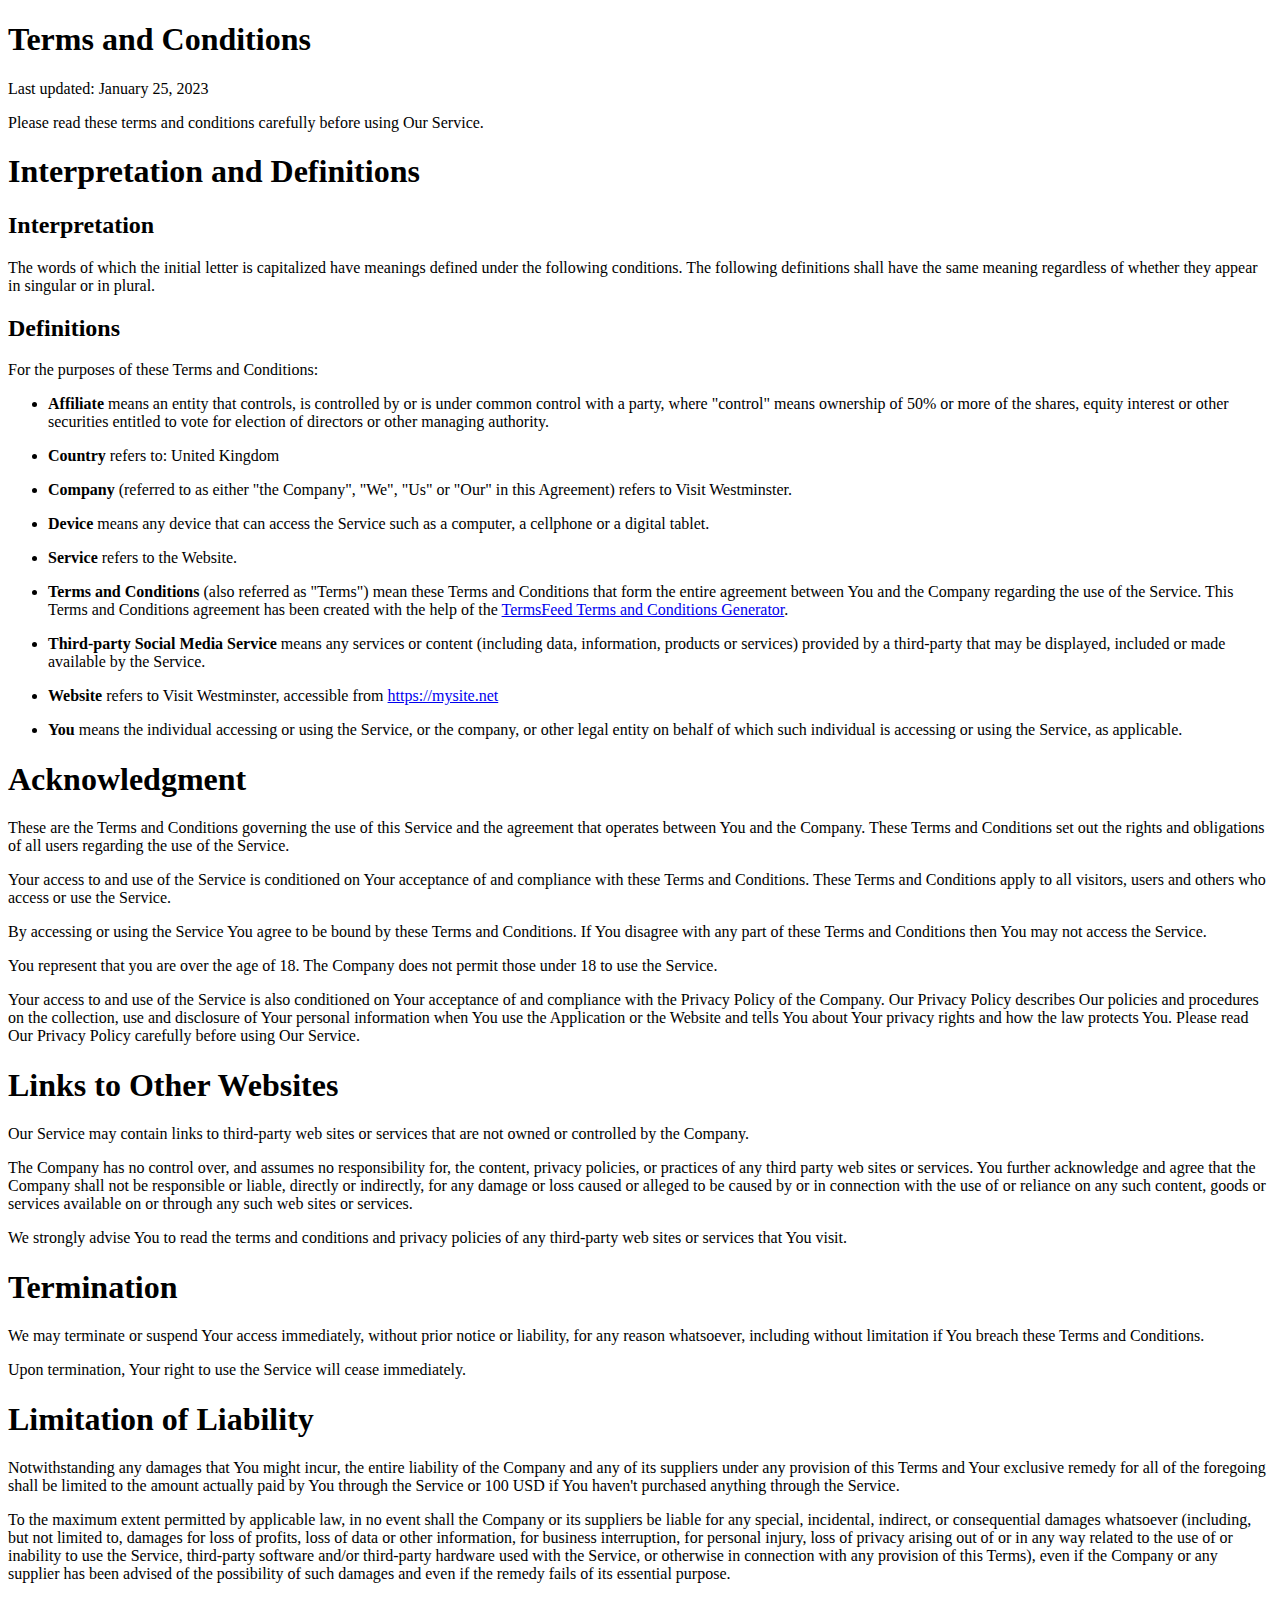
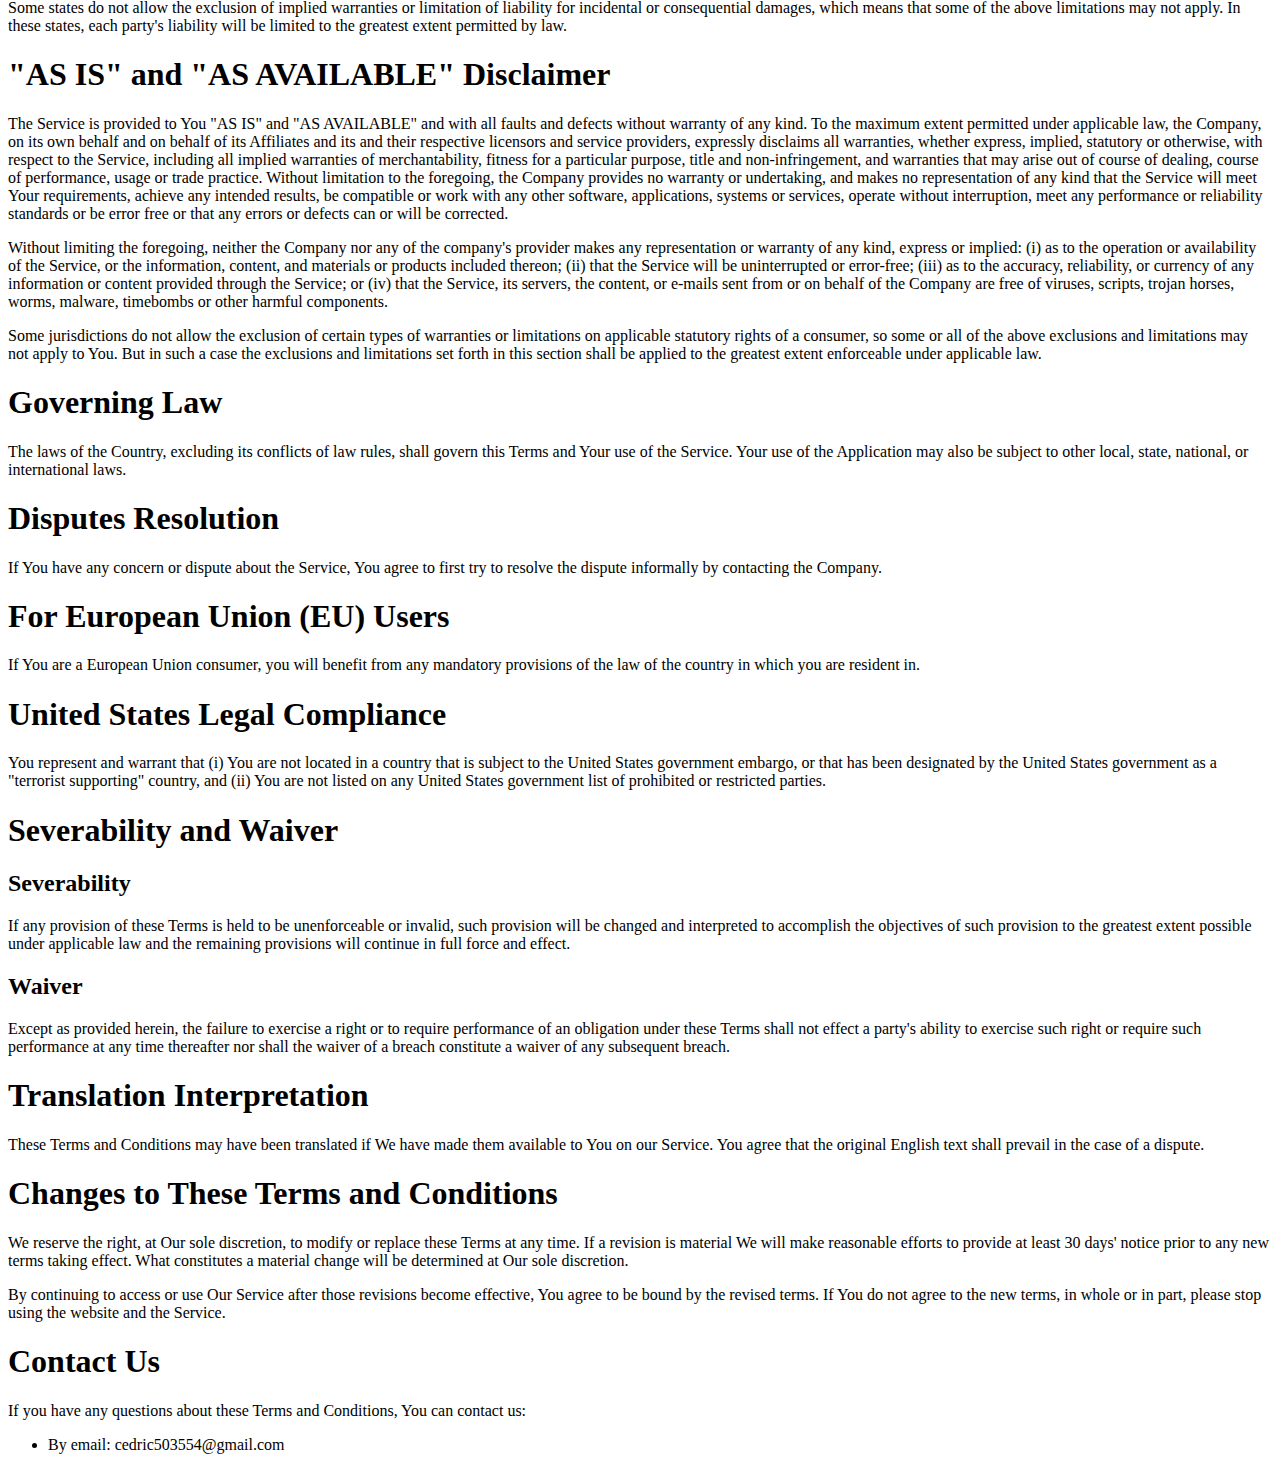
<file: terms.html>
<!DOCTYPE html>
<html lang="en">
<head>
    <meta charset="UTF-8">
    <meta http-equiv="X-UA-Compatible" content="IE=edge">
    <meta name="viewport" content="width=device-width, initial-scale=1.0">
    <title>Document</title>
</head>
<body>
    <h1>Terms and Conditions</h1>
<p>Last updated: January 25, 2023</p>
<p>Please read these terms and conditions carefully before using Our Service.</p>
<h1>Interpretation and Definitions</h1>
<h2>Interpretation</h2>
<p>The words of which the initial letter is capitalized have meanings defined under the following conditions. The following definitions shall have the same meaning regardless of whether they appear in singular or in plural.</p>
<h2>Definitions</h2>
<p>For the purposes of these Terms and Conditions:</p>
<ul>
<li>
<p><strong>Affiliate</strong> means an entity that controls, is controlled by or is under common control with a party, where &quot;control&quot; means ownership of 50% or more of the shares, equity interest or other securities entitled to vote for election of directors or other managing authority.</p>
</li>
<li>
<p><strong>Country</strong> refers to:  United Kingdom</p>
</li>
<li>
<p><strong>Company</strong> (referred to as either &quot;the Company&quot;, &quot;We&quot;, &quot;Us&quot; or &quot;Our&quot; in this Agreement) refers to Visit Westminster.</p>
</li>
<li>
<p><strong>Device</strong> means any device that can access the Service such as a computer, a cellphone or a digital tablet.</p>
</li>
<li>
<p><strong>Service</strong> refers to the Website.</p>
</li>
<li>
<p><strong>Terms and Conditions</strong> (also referred as &quot;Terms&quot;) mean these Terms and Conditions that form the entire agreement between You and the Company regarding the use of the Service. This Terms and Conditions agreement has been created with the help of the <a href="https://www.termsfeed.com/terms-conditions-generator/" target="_blank">TermsFeed Terms and Conditions Generator</a>.</p>
</li>
<li>
<p><strong>Third-party Social Media Service</strong> means any services or content (including data, information, products or services) provided by a third-party that may be displayed, included or made available by the Service.</p>
</li>
<li>
<p><strong>Website</strong> refers to Visit Westminster, accessible from <a href="https://mysite.net" rel="external nofollow noopener" target="_blank">https://mysite.net</a></p>
</li>
<li>
<p><strong>You</strong> means the individual accessing or using the Service, or the company, or other legal entity on behalf of which such individual is accessing or using the Service, as applicable.</p>
</li>
</ul>
<h1>Acknowledgment</h1>
<p>These are the Terms and Conditions governing the use of this Service and the agreement that operates between You and the Company. These Terms and Conditions set out the rights and obligations of all users regarding the use of the Service.</p>
<p>Your access to and use of the Service is conditioned on Your acceptance of and compliance with these Terms and Conditions. These Terms and Conditions apply to all visitors, users and others who access or use the Service.</p>
<p>By accessing or using the Service You agree to be bound by these Terms and Conditions. If You disagree with any part of these Terms and Conditions then You may not access the Service.</p>
<p>You represent that you are over the age of 18. The Company does not permit those under 18 to use the Service.</p>
<p>Your access to and use of the Service is also conditioned on Your acceptance of and compliance with the Privacy Policy of the Company. Our Privacy Policy describes Our policies and procedures on the collection, use and disclosure of Your personal information when You use the Application or the Website and tells You about Your privacy rights and how the law protects You. Please read Our Privacy Policy carefully before using Our Service.</p>
<h1>Links to Other Websites</h1>
<p>Our Service may contain links to third-party web sites or services that are not owned or controlled by the Company.</p>
<p>The Company has no control over, and assumes no responsibility for, the content, privacy policies, or practices of any third party web sites or services. You further acknowledge and agree that the Company shall not be responsible or liable, directly or indirectly, for any damage or loss caused or alleged to be caused by or in connection with the use of or reliance on any such content, goods or services available on or through any such web sites or services.</p>
<p>We strongly advise You to read the terms and conditions and privacy policies of any third-party web sites or services that You visit.</p>
<h1>Termination</h1>
<p>We may terminate or suspend Your access immediately, without prior notice or liability, for any reason whatsoever, including without limitation if You breach these Terms and Conditions.</p>
<p>Upon termination, Your right to use the Service will cease immediately.</p>
<h1>Limitation of Liability</h1>
<p>Notwithstanding any damages that You might incur, the entire liability of the Company and any of its suppliers under any provision of this Terms and Your exclusive remedy for all of the foregoing shall be limited to the amount actually paid by You through the Service or 100 USD if You haven't purchased anything through the Service.</p>
<p>To the maximum extent permitted by applicable law, in no event shall the Company or its suppliers be liable for any special, incidental, indirect, or consequential damages whatsoever (including, but not limited to, damages for loss of profits, loss of data or other information, for business interruption, for personal injury, loss of privacy arising out of or in any way related to the use of or inability to use the Service, third-party software and/or third-party hardware used with the Service, or otherwise in connection with any provision of this Terms), even if the Company or any supplier has been advised of the possibility of such damages and even if the remedy fails of its essential purpose.</p>
<p>Some states do not allow the exclusion of implied warranties or limitation of liability for incidental or consequential damages, which means that some of the above limitations may not apply. In these states, each party's liability will be limited to the greatest extent permitted by law.</p>
<h1>&quot;AS IS&quot; and &quot;AS AVAILABLE&quot; Disclaimer</h1>
<p>The Service is provided to You &quot;AS IS&quot; and &quot;AS AVAILABLE&quot; and with all faults and defects without warranty of any kind. To the maximum extent permitted under applicable law, the Company, on its own behalf and on behalf of its Affiliates and its and their respective licensors and service providers, expressly disclaims all warranties, whether express, implied, statutory or otherwise, with respect to the Service, including all implied warranties of merchantability, fitness for a particular purpose, title and non-infringement, and warranties that may arise out of course of dealing, course of performance, usage or trade practice. Without limitation to the foregoing, the Company provides no warranty or undertaking, and makes no representation of any kind that the Service will meet Your requirements, achieve any intended results, be compatible or work with any other software, applications, systems or services, operate without interruption, meet any performance or reliability standards or be error free or that any errors or defects can or will be corrected.</p>
<p>Without limiting the foregoing, neither the Company nor any of the company's provider makes any representation or warranty of any kind, express or implied: (i) as to the operation or availability of the Service, or the information, content, and materials or products included thereon; (ii) that the Service will be uninterrupted or error-free; (iii) as to the accuracy, reliability, or currency of any information or content provided through the Service; or (iv) that the Service, its servers, the content, or e-mails sent from or on behalf of the Company are free of viruses, scripts, trojan horses, worms, malware, timebombs or other harmful components.</p>
<p>Some jurisdictions do not allow the exclusion of certain types of warranties or limitations on applicable statutory rights of a consumer, so some or all of the above exclusions and limitations may not apply to You. But in such a case the exclusions and limitations set forth in this section shall be applied to the greatest extent enforceable under applicable law.</p>
<h1>Governing Law</h1>
<p>The laws of the Country, excluding its conflicts of law rules, shall govern this Terms and Your use of the Service. Your use of the Application may also be subject to other local, state, national, or international laws.</p>
<h1>Disputes Resolution</h1>
<p>If You have any concern or dispute about the Service, You agree to first try to resolve the dispute informally by contacting the Company.</p>
<h1>For European Union (EU) Users</h1>
<p>If You are a European Union consumer, you will benefit from any mandatory provisions of the law of the country in which you are resident in.</p>
<h1>United States Legal Compliance</h1>
<p>You represent and warrant that (i) You are not located in a country that is subject to the United States government embargo, or that has been designated by the United States government as a &quot;terrorist supporting&quot; country, and (ii) You are not listed on any United States government list of prohibited or restricted parties.</p>
<h1>Severability and Waiver</h1>
<h2>Severability</h2>
<p>If any provision of these Terms is held to be unenforceable or invalid, such provision will be changed and interpreted to accomplish the objectives of such provision to the greatest extent possible under applicable law and the remaining provisions will continue in full force and effect.</p>
<h2>Waiver</h2>
<p>Except as provided herein, the failure to exercise a right or to require performance of an obligation under these Terms shall not effect a party's ability to exercise such right or require such performance at any time thereafter nor shall the waiver of a breach constitute a waiver of any subsequent breach.</p>
<h1>Translation Interpretation</h1>
<p>These Terms and Conditions may have been translated if We have made them available to You on our Service.
You agree that the original English text shall prevail in the case of a dispute.</p>
<h1>Changes to These Terms and Conditions</h1>
<p>We reserve the right, at Our sole discretion, to modify or replace these Terms at any time. If a revision is material We will make reasonable efforts to provide at least 30 days' notice prior to any new terms taking effect. What constitutes a material change will be determined at Our sole discretion.</p>
<p>By continuing to access or use Our Service after those revisions become effective, You agree to be bound by the revised terms. If You do not agree to the new terms, in whole or in part, please stop using the website and the Service.</p>
<h1>Contact Us</h1>
<p>If you have any questions about these Terms and Conditions, You can contact us:</p>
<ul>
<li>By email: cedric503554@gmail.com</li>
</ul>
</body>
</html>
</file>
<file: assets/css/style.css>
@import url("https://cdn.jsdelivr.net/npm/bootstrap-icons@1.10.3/font/bootstrap-icons.css");


@import url('https://fonts.googleapis.com/css2?family=EB+Garamond:wght@400;700&family=Jost:wght@400;700&display=swap');


h1, h2, h3, h4, h5, h6 {
  font: Jost, sans-serif;
}

p {
  font:EB Garmond, serif;
}



.charles-colour {
  background-color: lightgray;
}

.imgcss {
  max-width: 20%;
  height: auto;
}

.footer-colour {
  background-color: coral;
}

.card-colour {
  background-color: #bab6b3
}

center {
  background-color: #616625;
}


.colour-1 {
  background-color: #ccdee6;
}
</file>
